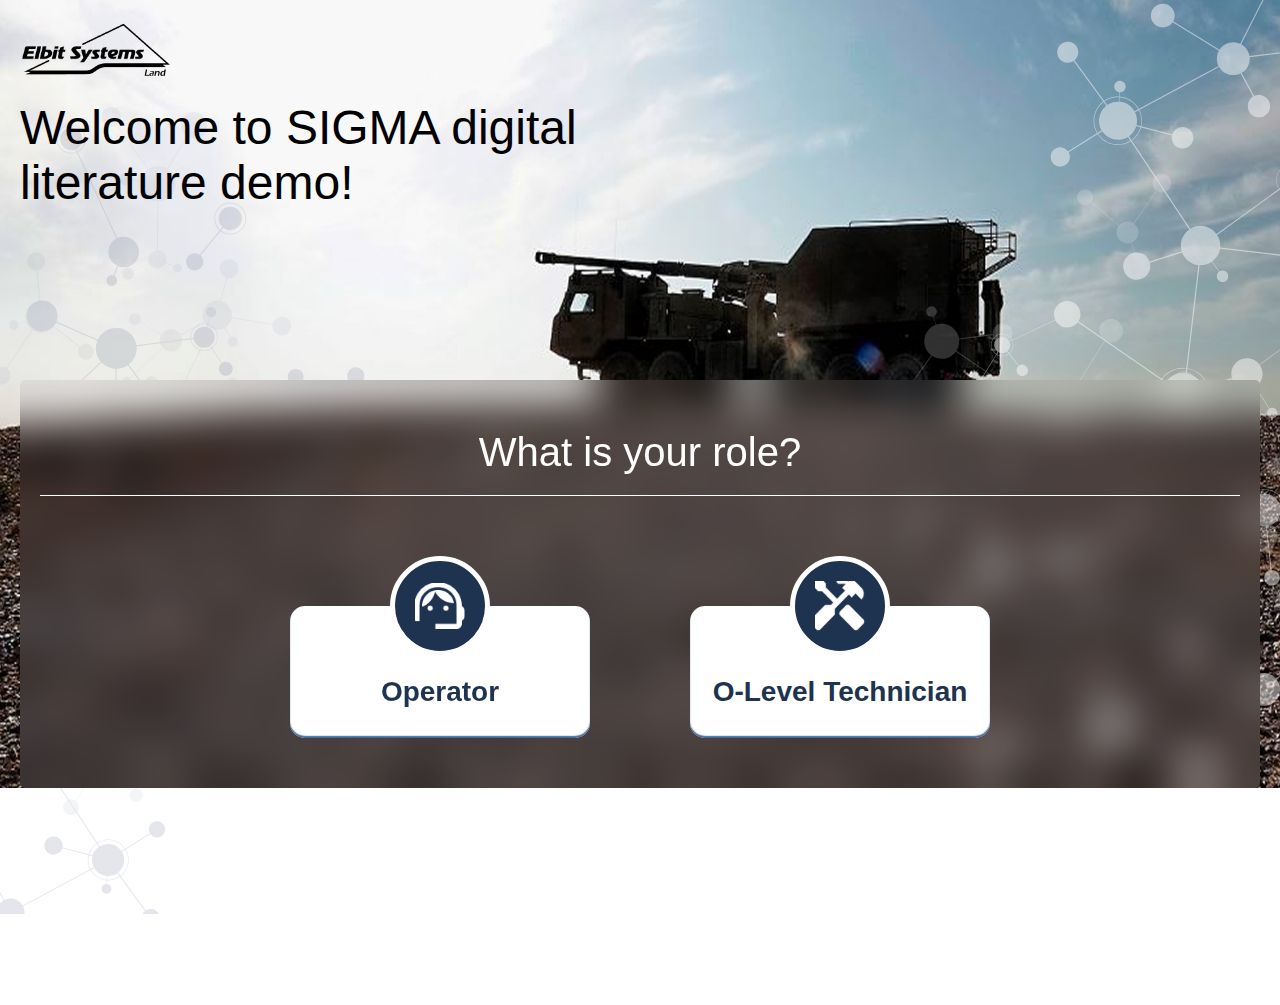
<file: schema-sigma-mock/index.html>
<!DOCTYPE html>
<html lang="en">

<head>
    <link rel="stylesheet" href="./css/style.css">
    <meta charset="UTF-8">
    <meta name="viewport" content="width=device-width, initial-scale=1.0">
    <title>Sigma</title>
    <script src="https://code.jquery.com/jquery-3.7.1.min.js"></script>

<body class="main-cover-page">
    <main>
        <section class="cover-page">
            <img src="./assets/logo.png" alt="Sigma Logo">
            <svg class="right-dots" width="701" height="1005" viewBox="0 0 701 1005" fill="none"
                xmlns="http://www.w3.org/2000/svg">
                <g opacity="0.47" clip-path="url(#clip0_2009_7637)">
                    <g opacity="0.4">
                        <path
                            d="M747.93 639.071C746.208 636.13 747.215 632.344 750.169 630.623C750.863 630.22 751.626 629.971 752.375 629.865L749.689 601.626C746.566 601.799 743.452 600.254 741.783 597.384C741.285 596.572 740.98 595.727 740.804 594.882L710.146 600.319C710.532 603.151 709.218 606.052 706.601 607.561C705.323 608.316 703.931 608.607 702.55 608.534L701.938 608.481C699.825 608.171 697.831 606.945 696.652 604.927C695.134 602.306 695.444 599.121 697.18 596.841L697.569 596.382C698.063 595.85 698.634 595.374 699.282 595.005C702.76 592.965 707.23 594.154 709.226 597.621C709.615 598.296 709.88 598.992 710.045 599.698L740.709 594.247C740.332 591.664 741.173 589.031 743.002 587.134L743.452 586.708C743.877 586.305 744.344 585.964 744.869 585.637C747.276 584.252 750.088 584.176 752.47 585.158L758.193 572.695C757.256 572.186 756.44 571.458 755.881 570.473C754.251 567.695 755.21 564.11 757.991 562.496C760.756 560.859 764.334 561.818 765.97 564.603C767.574 567.387 766.635 570.949 763.84 572.591C762.229 573.518 760.39 573.593 758.768 572.958L753.04 585.404C754.461 586.146 755.716 587.271 756.568 588.759C757.983 591.166 758.084 593.981 757.058 596.382L756.809 596.936C756.088 598.352 754.978 599.6 753.49 600.456C752.462 601.049 751.371 601.421 750.301 601.561L752.998 629.789C755.213 629.689 757.418 630.797 758.64 632.853C760.342 635.814 759.339 639.589 756.384 641.304C753.449 643.033 749.652 642.04 747.933 639.063L747.93 639.071Z"
                            fill="white" />
                        <path
                            d="M508.043 189.678C512.261 190.789 514.777 195.12 513.656 199.354C513.396 200.35 512.927 201.274 512.345 202.04L540.312 225.159C542.959 222.168 547.183 220.763 551.318 221.835C552.478 222.131 553.512 222.607 554.457 223.228L577.283 190.531C574.358 188.312 572.93 184.498 573.919 180.76C574.403 178.922 575.398 177.405 576.704 176.21L577.308 175.701C579.505 174.058 582.415 173.364 585.289 174.117C589.049 175.116 591.652 178.278 592.141 181.927L592.216 182.702C592.255 183.623 592.158 184.566 591.909 185.511C590.6 190.495 585.493 193.458 580.539 192.132C579.586 191.883 578.708 191.486 577.926 190.99L555.103 223.693C557.767 225.693 559.394 228.858 559.467 232.222L559.453 233.028C559.416 233.758 559.299 234.513 559.123 235.263C558.197 238.708 555.743 241.316 552.685 242.586L558.757 259.056C560.073 258.667 561.477 258.592 562.869 258.961C566.847 260.022 569.24 264.127 568.175 268.086C567.126 272.088 563.059 274.469 559.039 273.417C555.08 272.351 552.699 268.271 553.75 264.253C554.37 261.972 555.986 260.237 558.01 259.331L551.933 242.858C549.979 243.498 547.82 243.619 545.701 243.042C542.257 242.147 539.618 239.684 538.371 236.576L538.084 235.845C537.466 233.917 537.334 231.782 537.924 229.65C538.318 228.184 538.939 226.877 539.797 225.763L511.836 202.65C509.921 204.757 506.927 205.765 503.956 204.998C499.74 203.859 497.232 199.536 498.365 195.294C499.449 191.08 503.796 188.542 508.037 189.672L508.043 189.678Z"
                            fill="white" />
                        <path
                            d="M265.964 608.285C266.252 609.427 266.212 610.574 265.958 611.635L283.707 616.94C284.903 613.291 287.889 610.342 291.903 609.388C293.447 609.032 294.998 608.988 296.463 609.253L297.187 609.407C300.178 610.127 302.786 612.054 304.358 614.786L311.919 610.672C311.819 610.499 311.743 610.278 311.704 610.073C311.195 607.98 312.484 605.918 314.558 605.395C316.633 604.913 318.732 606.209 319.233 608.285C319.716 610.373 318.436 612.457 316.348 612.936C314.726 613.322 313.127 612.637 312.241 611.305L304.668 615.424C305.042 616.182 305.353 616.974 305.537 617.813C306.197 620.555 305.8 623.284 304.601 625.606L304.257 626.239C303.2 627.987 301.691 629.454 299.84 630.453L309.116 649.228C309.596 649.007 310.097 648.848 310.611 648.702C315.263 647.617 319.892 650.485 320.997 655.135C321.746 658.323 320.619 661.532 318.338 663.572L318.044 663.796C317.077 664.599 315.917 665.184 314.603 665.506C312.274 666.046 309.974 665.615 308.095 664.448L307.793 664.252C306.068 663.082 304.749 661.294 304.243 659.084C303.318 655.233 305.163 651.366 308.461 649.559L299.191 630.769C298.534 631.071 297.855 631.312 297.128 631.48C294.098 632.19 291.09 631.625 288.613 630.134L288.034 629.739C285.815 628.197 284.135 625.875 283.458 623.037C283.047 621.177 283.089 619.349 283.525 617.617L265.754 612.315C264.968 614.562 263.118 616.35 260.633 616.923C256.764 617.866 252.895 615.474 251.983 611.59C251.069 607.726 253.468 603.836 257.32 602.921C261.197 602.014 265.063 604.407 265.975 608.28L265.964 608.285Z"
                            fill="white" />
                        <path
                            d="M280.794 564.309C281.554 563.092 282.734 562.277 284.028 561.922L278.493 534.038C276.452 534.374 274.328 534.074 272.385 533.047L270.076 537.34C270.076 537.34 270.104 537.329 270.115 537.34C271.493 538.196 271.921 540.009 271.074 541.411C270.21 542.796 268.384 543.222 267.009 542.346C265.622 541.506 265.186 539.682 266.058 538.311C266.833 537.004 268.474 536.565 269.821 537.205L272.114 532.902C272.005 532.851 271.859 532.782 271.753 532.72C269.039 531.03 267.434 528.229 267.163 525.277L267.129 524.681C267.07 522.834 267.551 520.954 268.574 519.277C268.751 518.975 268.963 518.676 269.198 518.404L254.647 506.269C252.872 508.18 249.937 508.639 247.667 507.223C245.067 505.611 244.242 502.189 245.878 499.581C247.474 496.967 250.893 496.161 253.498 497.773C256.115 499.393 256.92 502.813 255.307 505.41C255.203 505.563 255.117 505.684 255.033 505.813L269.564 517.94C271.06 516.275 273.044 515.203 275.136 514.823L275.745 514.722C277.861 514.462 280.045 514.904 281.996 516.107C284.506 517.66 286.08 520.181 286.488 522.923L306.65 520.385C306.577 519.392 306.798 518.393 307.354 517.484C308.783 515.15 311.833 514.431 314.153 515.875C316.473 517.31 317.183 520.363 315.763 522.666C314.335 524.994 311.279 525.705 308.959 524.278C307.731 523.525 306.949 522.311 306.708 520.996L286.583 523.525C286.765 525.559 286.315 527.669 285.177 529.55C283.754 531.853 281.509 533.347 279.063 533.92L284.624 561.813C285.823 561.631 287.1 561.877 288.199 562.551C290.735 564.135 291.526 567.457 289.955 569.975C288.4 572.527 285.074 573.308 282.544 571.746C280.019 570.174 279.217 566.861 280.785 564.314L280.794 564.309Z"
                            fill="white" />
                        <path
                            d="M666.949 703.71C664.254 704.339 661.551 703.835 659.329 702.559L628.992 747.963C632.218 750.272 634.697 753.573 635.969 757.58L644.89 754.908C644.89 754.908 644.845 754.88 644.867 754.847C644.141 751.833 646.041 748.772 649.089 748.041C652.158 747.305 655.186 749.228 655.89 752.275C656.625 755.317 654.75 758.375 651.7 759.077C648.871 759.763 646.022 758.14 645.088 755.454L636.134 758.165C636.21 758.395 636.33 758.666 636.375 758.921C637.783 764.895 636.148 770.872 632.497 775.24L631.734 776.138C629.31 778.696 626.118 780.601 622.447 781.488C621.776 781.642 621.1 781.768 620.432 781.832L623.722 818.091C628.712 817.921 633.316 821.267 634.488 826.287C635.841 832.012 632.304 837.785 626.548 839.125C620.843 840.488 615.109 836.932 613.761 831.201C612.408 825.448 615.928 819.714 621.656 818.385C621.972 818.318 622.265 818.254 622.556 818.209L619.271 781.967C614.972 782.191 610.857 780.965 607.477 778.628L606.507 777.94C603.312 775.419 600.922 771.846 599.921 767.556C598.596 762.021 599.901 756.483 603.052 752.205L572.239 728.247C570.987 729.657 569.304 730.749 567.319 731.199C562.212 732.427 557.096 729.274 555.913 724.162C554.697 719.038 557.884 713.937 562.944 712.742C568.043 711.531 573.137 714.704 574.356 719.794C574.993 722.499 574.406 725.208 572.952 727.315L603.737 751.259C606.255 748.24 609.728 745.971 613.815 744.977C618.886 743.791 623.965 744.793 628.041 747.353L658.347 701.913C656.486 700.511 655.082 698.46 654.481 696.017C653.192 690.441 656.623 684.855 662.191 683.549C667.76 682.214 673.345 685.675 674.654 691.235C675.968 696.806 672.549 702.378 666.949 703.723L666.949 703.71Z"
                            fill="white" />
                        <path
                            d="M385.528 822.885C383.924 817.034 387.332 810.987 393.185 809.355C394.905 808.86 396.66 808.832 398.304 809.173L405.301 781.768C399.685 780.176 395.005 775.785 393.314 769.741C392.668 767.394 392.548 765.018 392.85 762.754L344.501 754.676C343.668 758.563 340.752 761.884 336.651 763.014C330.778 764.621 324.661 761.198 323.026 755.277C321.391 749.387 324.849 743.284 330.742 741.633C336.621 740.008 342.718 743.472 344.373 749.356C344.761 750.784 344.848 752.213 344.688 753.585L393.04 761.663C393.979 757.051 396.761 752.938 400.817 750.411L394.113 739.129C393.823 739.269 393.51 739.409 393.185 739.493C390.04 740.366 386.82 738.519 385.906 735.385C385.056 732.237 386.884 728.974 390.024 728.096C393.171 727.231 396.425 729.067 397.3 732.226C397.98 734.677 397.007 737.148 395.05 738.569L401.756 749.896C402.891 749.272 404.077 748.76 405.363 748.425C409.486 747.263 413.665 747.722 417.291 749.404L447.402 687.41C447.114 687.237 446.826 687.091 446.563 686.881C444.112 685.051 442.683 682.359 442.381 679.541L399.179 683.823C399.246 685.384 398.816 686.971 397.79 688.317C395.517 691.361 391.184 692.013 388.134 689.713C385.783 687.942 384.874 684.978 385.612 682.309L385.707 682.001C385.942 681.315 386.292 680.65 386.742 680.028C389.034 676.967 393.35 676.34 396.409 678.632C397.938 679.779 398.844 681.422 399.104 683.182L442.331 678.903C442.216 676.595 442.876 674.214 444.324 672.199L396.079 636.169C393.694 639.102 389.409 639.656 386.348 637.37C383.217 635.017 382.582 630.562 384.927 627.431C386.482 625.377 388.917 624.383 391.307 624.621L391.603 624.66C392.744 624.82 393.867 625.262 394.868 625.998C397.899 628.281 398.575 632.548 396.476 635.663L444.715 671.692C446.527 669.476 449.082 668.175 451.715 667.887L452.062 667.848C453.563 667.705 455.112 667.949 456.568 668.511L504.652 569.542C501.831 568.134 499.351 566.097 497.459 563.514L442.49 601.147C442.8 601.679 443.063 602.283 443.245 602.938C444.374 606.987 441.979 611.207 437.914 612.337C433.869 613.451 429.667 611.098 428.538 607.023C427.428 602.952 429.773 598.755 433.838 597.616C436.888 596.768 440.005 597.918 441.864 600.224L496.824 562.627C495.751 560.971 494.934 559.169 494.37 557.196C493.537 554.095 493.478 551.034 494.057 548.121L398.516 527.149C397.454 531.184 394.323 534.589 389.998 535.77C385.903 536.926 381.682 535.818 378.674 533.201L347.249 567.546C348.155 568.442 348.826 569.544 349.195 570.845C349.723 572.701 349.446 574.598 348.641 576.215L363.508 584.624C364.193 583.552 365.238 582.713 366.561 582.343C369.37 581.554 372.278 583.214 373.083 586.023C373.849 588.86 372.219 591.779 369.376 592.565C366.572 593.343 363.648 591.695 362.862 588.891C362.49 587.551 362.697 586.227 363.237 585.097L348.353 576.677C347.42 578.21 345.919 579.411 344.068 579.931C343.081 580.211 342.108 580.261 341.163 580.141L340.627 580.057C337.976 579.525 335.729 577.57 334.952 574.802C333.867 570.862 336.17 566.777 340.107 565.702C342.555 564.992 345.077 565.644 346.872 567.169L378.274 532.824C376.745 531.346 375.571 529.471 374.953 527.264C373.147 520.752 376.952 514.003 383.457 512.192C389.973 510.371 396.711 514.216 398.502 520.693C399.008 522.509 399.104 524.337 398.779 526.072L494.297 547.05C495.966 540.46 501.029 534.911 508.051 532.963C508.065 532.938 508.093 532.955 508.104 532.963L481.32 436.412C481.32 436.412 481.278 436.412 481.264 436.431C474.485 438.303 467.566 436.076 463.102 431.235L439.189 451.181C440.153 452.412 440.872 453.828 441.302 455.42C443.167 462.066 439.256 468.966 432.616 470.824C425.955 472.682 419.072 468.784 417.244 462.096C415.399 455.453 419.27 448.553 425.918 446.72C430.623 445.388 435.415 446.969 438.495 450.358L462.366 430.393C460.843 428.532 459.658 426.313 458.953 423.792C457.522 418.626 458.497 413.377 461.201 409.171L376.857 351.632C374.612 354.704 371.363 357.069 367.408 358.166C362.298 359.624 357.087 358.597 352.991 355.832L331.765 385.451C333.132 386.59 334.197 388.115 334.7 389.942C336.02 394.668 333.266 399.573 328.55 400.869C323.834 402.176 318.97 399.414 317.647 394.699C316.333 389.976 319.101 385.11 323.814 383.792C326.308 383.106 328.857 383.545 330.865 384.813L352.091 355.216C349.175 352.967 346.942 349.808 345.871 346.002C344.565 341.318 345.309 336.538 347.546 332.635L348.11 331.709C350.157 328.625 353.125 326.194 356.827 324.862L353.998 316.632C353.978 316.615 353.967 316.652 353.939 316.641C351.143 317.432 348.222 315.753 347.442 312.953C346.662 310.135 348.311 307.197 351.127 306.441C353.939 305.649 356.863 307.289 357.629 310.118C358.367 312.737 356.978 315.432 354.492 316.425L357.321 324.685C357.567 324.604 357.802 324.503 358.051 324.431C363.572 322.897 369.194 324.212 373.413 327.453L374.274 328.158C376.742 330.34 378.637 333.245 379.571 336.622C379.761 337.246 379.898 337.879 379.993 338.503L413.679 334.104C413.333 329.453 416.268 325.055 420.928 323.762C426.209 322.304 431.711 325.393 433.173 330.707C434.649 335.996 431.554 341.466 426.259 342.938C420.965 344.421 415.477 341.318 414.009 336.026C413.939 335.747 413.881 335.472 413.822 335.193L380.122 339.577C380.53 343.59 379.512 347.477 377.461 350.706L461.802 408.281C464.111 405.083 467.463 402.615 471.558 401.485C476.601 400.077 481.742 400.947 485.871 403.491L525.227 340.411C523.027 338.895 521.319 336.622 520.581 333.841C518.819 327.559 522.498 321.022 528.783 319.282C533.616 317.942 538.601 319.814 541.399 323.602L541.729 324.042C542.43 325.063 542.978 326.238 543.35 327.512C545.081 333.807 541.418 340.319 535.143 342.082C531.981 342.963 528.802 342.471 526.166 340.99L486.794 404.084C490.042 406.334 492.586 409.717 493.788 413.791L592.937 386.011C591.489 379.703 595.213 373.307 601.503 371.566C607.949 369.775 614.639 373.542 616.453 380.014C617.6 384.27 616.389 388.582 613.56 391.571L632.234 409.977C632.83 409.426 633.551 408.998 634.37 408.777C637.182 407.971 640.12 409.641 640.909 412.462C641.675 415.285 640.017 418.193 637.221 418.999C634.387 419.76 631.468 418.112 630.702 415.288C630.182 413.481 630.683 411.645 631.862 410.369L613.202 391.99C611.807 393.342 610.024 394.408 608 394.984C601.732 396.717 595.246 393.18 593.253 387.066L494.057 414.849C495.164 419.634 494.272 424.447 491.89 428.367L501.518 434.442C502.192 433.482 503.17 432.721 504.389 432.346C507.218 431.61 510.136 433.241 510.919 436.059C511.708 438.891 510.022 441.795 507.221 442.568C504.392 443.368 501.495 441.717 500.693 438.897C500.316 437.506 500.52 436.059 501.191 434.889L491.591 428.837C489.486 432.1 486.274 434.702 482.368 436.065L509.183 532.723C516.287 531.181 523.418 533.733 527.997 538.885L549.143 520.99C548.005 519.552 547.127 517.848 546.599 515.95C544.463 508.297 548.969 500.376 556.626 498.229C560.543 497.138 564.526 497.799 567.806 499.727L588.084 466.934C587.167 466.277 586.441 465.345 586.108 464.161C585.37 461.453 586.927 458.66 589.63 457.907C592.328 457.169 595.118 458.73 595.864 461.428C596.608 464.133 595.028 466.94 592.334 467.673C591.008 468.054 589.664 467.861 588.537 467.242L568.258 500.026C571.118 501.881 573.352 504.719 574.322 508.247C575.499 512.475 574.657 516.756 572.396 520.128L591.746 533.677C592.35 532.916 593.217 532.292 594.251 531.993C596.846 531.265 599.543 532.801 600.248 535.39C600.961 537.986 599.457 540.664 596.871 541.389C594.271 542.111 591.587 540.6 590.874 537.986C590.491 536.64 590.737 535.244 591.447 534.133L572.083 520.584C570.235 523.108 567.565 525.081 564.317 525.993C558.921 527.476 553.409 525.694 549.841 521.821L528.727 539.73C530.298 541.705 531.517 544.053 532.241 546.641C534.2 553.782 532.006 561.038 527.128 565.87L586.253 630.52C587.422 629.546 588.775 628.807 590.293 628.385C596.13 626.795 602.14 630.184 603.75 636.01C605.386 641.827 601.947 647.849 596.155 649.458C590.346 651.07 584.305 647.687 582.7 641.836C581.621 637.943 582.795 633.948 585.454 631.236L526.331 566.606C524.151 568.545 521.542 570.045 518.559 570.859C514.109 572.096 509.589 571.696 505.636 570L457.586 668.939C457.961 669.115 458.344 669.3 458.696 669.529L459.233 669.91C459.233 669.91 459.238 669.921 459.266 669.921C462.548 672.386 463.971 676.402 463.336 680.191L481.077 684.158C481.323 683.277 481.712 682.426 482.296 681.657C484.708 678.405 489.276 677.759 492.508 680.179C495.745 682.603 496.396 687.183 493.97 690.412C491.557 693.65 486.978 694.31 483.766 691.873C481.479 690.194 480.487 687.404 480.946 684.766L463.219 680.823C462.886 682.203 462.283 683.554 461.377 684.766C459.493 687.276 456.728 688.7 453.818 688.946L453.189 688.999C451.537 689.044 449.884 688.694 448.352 687.964L418.25 749.896C421.007 751.388 423.321 753.629 424.926 756.394L452.982 741.133C452.621 740.397 452.322 739.644 452.118 738.855C450.167 731.848 454.268 724.609 461.265 722.636C466.079 721.316 471.024 722.838 474.267 726.218L513.133 690.357C512.692 689.825 512.328 689.198 512.149 688.479C511.4 685.767 512.98 682.958 515.702 682.217C518.406 681.43 521.207 683.048 521.962 685.753C522.722 688.482 521.117 691.274 518.414 692.041C516.603 692.542 514.771 691.988 513.511 690.773L474.616 726.632C475.88 728.076 476.884 729.828 477.429 731.801C478.404 735.304 477.882 738.863 476.216 741.807L501.431 756.76C502.337 755.395 503.656 754.343 505.334 753.859C508.993 752.865 512.756 755.02 513.779 758.652C514.805 762.29 512.658 766.062 509.01 767.075C505.364 768.096 501.596 765.947 500.579 762.329C500.059 760.532 500.349 758.725 501.16 757.225L475.922 742.249C474.245 744.963 471.592 747.079 468.282 748.005C462.45 749.617 456.468 747.065 453.524 742.109L425.46 757.387C425.952 758.364 426.374 759.374 426.653 760.502C427.934 765.06 427.243 769.697 425.113 773.536L424.548 774.47C422.348 777.94 418.893 780.629 414.608 781.818C411.832 782.579 409.014 782.616 406.358 782.039L399.358 809.467C402.791 810.553 405.653 813.276 406.682 817.025C408.304 822.871 404.907 828.926 399.042 830.538C393.202 832.175 387.161 828.741 385.526 822.907L385.528 822.885Z"
                            fill="white" />
                        <path
                            d="M645.625 603.036C643.833 604.091 641.529 603.486 640.481 601.698C639.433 599.907 640.006 597.602 641.82 596.538C641.94 596.48 642.072 596.463 642.203 596.385L639.419 589.327C635.983 590.573 632.05 589.252 630.115 585.984C628.958 584.045 628.776 581.809 629.405 579.828L614.782 574.906C614.385 575.963 613.638 576.898 612.584 577.519C610.147 578.955 607.004 578.137 605.573 575.711C604.131 573.263 604.955 570.14 607.401 568.699C609.82 567.269 612.967 568.075 614.401 570.512C615.151 571.797 615.271 573.252 614.877 574.561L629.509 579.447C630.087 577.804 631.233 576.363 632.869 575.412C635.86 573.649 639.581 574.156 642.021 576.403L672.356 546.641C671.609 545.835 670.933 544.956 670.351 543.974C668.224 540.317 667.793 536.111 668.836 532.331L669.057 531.637C669.971 528.878 671.66 526.396 674.039 524.524L669.227 518.057C669.158 518.116 669.085 518.164 669.009 518.203C666.356 519.759 662.926 518.874 661.361 516.211C659.798 513.538 660.684 510.122 663.332 508.544C666.007 506.974 669.448 507.858 670.997 510.53C672.384 512.903 671.827 515.88 669.806 517.624L674.637 524.079C674.989 523.808 675.339 523.589 675.694 523.363C678.816 521.547 682.313 520.965 685.598 521.466L693.806 475.027C691.567 474.506 689.545 473.13 688.273 471C685.883 466.912 687.247 461.677 691.326 459.295C695.382 456.903 700.638 458.257 703.023 462.323C705.418 466.411 704.054 471.638 699.973 474.045C698.273 475.052 696.347 475.382 694.533 475.147L686.336 521.608C690.373 522.439 694.069 524.891 696.299 528.735C696.998 529.93 697.507 531.206 697.851 532.493L730.173 524.768C729.242 520.156 731.23 515.245 735.51 512.73C740.899 509.554 747.849 511.353 751.019 516.776C754.184 522.16 752.369 529.093 746.982 532.267C741.598 535.437 734.668 533.624 731.481 528.24C730.972 527.353 730.609 526.424 730.341 525.498L698.027 533.215C698.561 535.762 698.393 538.364 697.652 540.812L697.404 541.498C696.252 544.674 694.077 547.489 690.94 549.33C689.596 550.141 688.156 550.687 686.716 551.029L685.967 551.168C681.251 552.008 676.359 550.528 672.867 547.164L642.533 576.943C642.866 577.309 643.168 577.709 643.433 578.171C645.586 581.851 644.353 586.588 640.666 588.743C640.372 588.905 640.067 589.062 639.76 589.182L642.533 596.236C644.171 595.665 646.047 596.331 646.978 597.901C648.004 599.692 647.422 601.995 645.625 603.033L645.625 603.036Z"
                            fill="white" />
                        <path
                            d="M452.141 819.692C452.845 816.933 455.657 815.288 458.408 815.996C461.142 816.704 462.797 819.516 462.079 822.269C462.028 822.459 461.925 822.591 461.863 822.79L471.379 826.917C473.473 822.398 478.558 819.863 483.59 821.156C486.57 821.911 488.907 823.892 490.216 826.427L509.083 817.042C508.443 815.646 508.272 814.003 508.677 812.386C509.656 808.653 513.472 806.401 517.193 807.36C520.941 808.343 523.169 812.145 522.213 815.895C521.257 819.622 517.427 821.88 513.684 820.909C511.736 820.4 510.207 819.104 509.301 817.473L490.476 826.883C491.502 829.03 491.781 831.537 491.11 834.024C489.919 838.633 485.849 841.742 481.318 841.921L480.753 900.006C482.248 900.07 483.75 900.269 485.24 900.652C490.85 902.118 495.298 905.776 497.951 910.438L498.409 911.325C500.185 914.862 500.959 918.891 500.473 923.01L511.35 924.602C511.361 924.473 511.389 924.361 511.42 924.266C512.485 920.172 516.65 917.71 520.737 918.776C524.827 919.848 527.268 924.006 526.222 928.097C525.143 932.194 520.967 934.65 516.896 933.576C513.271 932.636 510.922 929.216 511.207 925.595L500.319 924.023C500.238 924.61 500.123 925.17 499.975 925.732C498.714 930.506 495.907 934.446 492.237 937.124L529.135 989.937C531.785 988.247 535.09 987.615 538.358 988.468C544.611 990.099 548.346 996.488 546.722 1002.72C545.1 1008.98 538.729 1012.73 532.476 1011.1C526.225 1009.48 522.504 1003.1 524.1 996.837C524.785 994.213 526.334 992.044 528.319 990.516L491.393 937.689C486.699 940.798 480.772 941.993 474.888 940.457C473.051 939.978 471.346 939.237 469.766 938.316L445.996 977.046C451.375 980.591 454.17 987.248 452.459 993.835C450.321 1002.1 441.884 1007.08 433.584 1004.92C425.323 1002.77 420.383 994.311 422.522 986.059C424.66 977.765 433.109 972.823 441.375 974.947C442.725 975.314 443.978 975.854 445.132 976.514L468.9 937.804C465.928 935.856 463.583 933.17 461.945 930.098L461.494 929.191C459.557 925.002 458.953 920.181 460.197 915.393C460.726 913.295 461.578 911.378 462.643 909.646L463.228 908.801C466.968 903.442 473.132 900.115 479.749 899.983L480.294 841.89C479.623 841.873 478.95 841.756 478.254 841.582C472.623 840.116 469.241 834.355 470.72 828.702C470.857 828.26 470.996 827.815 471.164 827.39L461.699 823.246C460.664 825.381 458.204 826.567 455.797 825.957C453.063 825.218 451.408 822.42 452.138 819.686L452.141 819.692Z"
                            fill="white" />
                    </g>
                    <path
                        d="M739.728 -171.253C738.822 -163.594 731.892 -158.13 724.235 -159.036C721.49 -159.347 719.016 -160.472 717.031 -162.114L643.917 -80.4013C645.756 -78.5237 646.765 -75.8654 646.438 -73.0337C646.237 -71.3156 645.535 -69.7514 644.529 -68.4754L685.031 -31.542C687.955 -34.4801 692.126 -36.0975 696.556 -35.5714C702.338 -34.8999 706.878 -30.7669 708.37 -25.4755L771.208 -40.2192C771.077 -41.0363 771.038 -41.8813 771.141 -42.732C771.737 -47.682 776.196 -51.2077 781.133 -50.6229C786.067 -50.0381 789.595 -45.5582 789.024 -40.6473C788.434 -35.7029 783.964 -32.1828 779.025 -32.748C775.379 -33.1902 772.503 -35.7505 771.482 -39.0552L708.642 -24.3255C708.907 -22.9488 708.969 -21.5329 708.798 -20.0918C707.887 -12.4331 700.962 -6.95706 693.311 -7.85808C691.852 -8.03157 690.462 -8.43451 689.176 -9.01092L662.23 44.3227C666.614 46.7459 669.703 51.0691 670.516 56.0639L752.708 45.733C752.663 45.1286 752.682 44.513 752.755 43.9114C753.401 38.4101 758.377 34.4758 763.876 35.1222C769.375 35.7686 773.311 40.7522 772.67 46.2478C772.363 48.7858 771.141 51.0076 769.352 52.5746L788.557 78.4215C789.692 77.6632 791.068 77.2798 792.516 77.4505C795.748 77.8255 798.079 80.7636 797.696 84.0123C797.313 87.2554 794.386 89.5667 791.138 89.175C787.895 88.8 785.572 85.8591 785.958 82.6244C786.142 81.0434 786.95 79.7031 788.068 78.7601L768.899 52.9607C766.875 54.5473 764.27 55.3588 761.541 55.0426C757.066 54.5109 753.644 51.1279 752.859 46.9334L670.684 57.2448C670.779 58.3612 670.771 59.4805 670.631 60.6278C670.002 65.9472 666.915 70.3459 662.633 72.8643L675.159 96.0278C676.991 95.1463 679.076 94.7658 681.251 95.012C687.387 95.7423 691.779 101.297 691.069 107.444C690.339 113.586 684.79 117.971 678.634 117.249C672.518 116.525 668.115 110.967 668.833 104.822C669.244 101.269 671.288 98.3139 674.108 96.5958L661.587 73.4379C658.834 74.809 655.666 75.4247 652.387 75.0413C647.076 74.4005 642.65 71.2917 640.129 66.9965L556.028 112.252C557.638 115.45 558.348 119.132 557.909 122.963C557.828 123.654 557.716 124.334 557.543 125.003L593.27 134.447C594.824 129.626 599.605 126.419 604.807 127.035C610.731 127.731 614.991 133.115 614.301 139.047C613.602 144.988 608.24 149.213 602.291 148.522C596.359 147.82 592.115 142.441 592.811 136.515C592.837 136.204 592.895 135.908 592.971 135.603L557.233 126.159C556.011 130.328 553.403 133.831 550.003 136.249L611.242 228.816C614.885 226.547 619.285 225.453 623.884 225.99C629.511 226.673 634.308 229.661 637.428 233.923L702.967 186.701C701.376 184.272 700.599 181.297 700.954 178.191C701.787 171.129 708.164 166.1 715.225 166.928C720.634 167.569 724.844 171.495 726.15 176.459L790.078 161.478C789.978 160.957 789.944 160.445 789.997 159.905C790.363 156.953 793.025 154.846 795.968 155.182C798.932 155.529 801.04 158.209 800.696 161.167C800.335 164.113 797.674 166.237 794.73 165.876C792.505 165.616 790.769 164.052 790.193 162.062L726.284 177.044C726.558 178.373 726.639 179.764 726.485 181.194C725.65 188.245 719.276 193.296 712.217 192.459C708.706 192.028 705.701 190.232 703.657 187.666L638.113 234.883C640.473 238.495 641.627 242.916 641.163 247.53L752.378 260.416C753.499 253.474 759.889 248.591 766.934 249.422C774.16 250.262 779.341 256.835 778.505 264.068C777.934 268.811 774.918 272.642 770.853 274.522L782.091 300.679C782.919 300.377 783.819 300.232 784.744 300.352C787.903 300.719 790.171 303.581 789.793 306.743C789.419 309.897 786.561 312.149 783.417 311.783C780.244 311.405 777.99 308.551 778.354 305.386C778.589 303.38 779.849 301.74 781.532 300.903L770.317 274.763C768.343 275.563 766.126 275.879 763.862 275.627C756.834 274.796 751.763 268.573 752.252 261.6L641.001 248.711C640.165 253.98 637.291 258.452 633.271 261.41L640.467 271.469C641.552 270.781 642.852 270.425 644.233 270.582C647.383 270.957 649.645 273.814 649.27 276.982C648.895 280.141 646.055 282.393 642.891 282.018C639.726 281.646 637.465 278.784 637.836 275.636C638.018 274.057 638.826 272.703 639.98 271.791L632.799 261.765C629.313 264.169 625.033 265.456 620.529 265.24L607.849 373.435C615.629 374.832 621.776 380.297 624.25 387.398L652.882 378.094C652.331 376.166 652.147 374.104 652.393 371.989C653.402 363.418 661.182 357.279 669.747 358.289C674.159 358.815 677.919 361.115 680.398 364.403L714.294 339.798C713.609 338.755 713.282 337.495 713.408 336.172C713.777 333.147 716.508 330.984 719.536 331.342C722.561 331.703 724.721 334.428 724.369 337.456C724.003 340.47 721.277 342.636 718.247 342.291C716.763 342.104 715.496 341.36 714.632 340.28L680.739 364.895C682.856 367.923 683.935 371.695 683.476 375.66C682.906 380.383 680.303 384.343 676.65 386.805L690.566 408.396C691.511 407.87 692.612 407.59 693.772 407.736C696.682 408.077 698.751 410.707 698.413 413.606C698.077 416.508 695.447 418.581 692.542 418.251C689.632 417.901 687.577 415.271 687.916 412.364C688.086 410.833 688.908 409.56 690.06 408.732L676.152 387.135C673.256 388.912 669.761 389.794 666.102 389.357C660.055 388.666 655.23 384.567 653.256 379.216L624.644 388.534C625.405 391.184 625.684 394.03 625.329 396.94C624.404 404.896 619.207 411.309 612.313 414.172L611.192 414.577C608.212 415.618 604.986 416.041 601.631 415.663C596.655 415.084 592.255 412.8 588.97 409.479L427.151 554.403C429.309 557.019 430.724 560.221 431.202 563.674L465.713 559.865C465.659 558.987 465.679 558.097 465.771 557.201C466.694 549.364 473.789 543.759 481.647 544.679C487.031 545.32 491.376 548.893 493.26 553.625L547.113 533.579C546.878 532.857 546.797 532.076 546.886 531.284C547.255 528.248 549.987 526.074 553.028 526.424C556.073 526.796 558.245 529.544 557.898 532.586C557.535 535.624 554.778 537.787 551.748 537.426C549.718 537.208 548.097 535.882 547.331 534.13L493.453 554.179C494.149 556.158 494.431 558.318 494.168 560.548C493.699 564.463 491.697 567.823 488.843 570.098L508.084 595.509C509.521 594.507 511.313 594.006 513.203 594.216C517.279 594.703 520.209 598.405 519.722 602.496C519.244 606.564 515.549 609.502 511.464 609.013C507.383 608.531 504.464 604.821 504.939 600.752C505.177 598.757 506.178 597.045 507.604 595.872L488.348 570.442C485.561 572.474 482.022 573.515 478.306 573.067C471.776 572.3 466.806 567.241 465.847 561.035L431.344 564.849C431.451 566.044 431.417 567.261 431.283 568.478C430.679 573.588 428.079 577.975 424.358 580.95L515.75 705.984C519.566 703.357 524.136 701.801 529.006 701.731L529.082 688.798C528.948 688.792 528.813 688.789 528.685 688.772C523.759 688.188 520.228 683.725 520.799 678.803C521.383 673.872 525.842 670.344 530.77 670.928C535.688 671.51 539.224 675.962 538.64 680.893C538.122 685.289 534.522 688.557 530.278 688.8L530.203 701.739C530.885 701.753 531.564 701.787 532.263 701.868C537.988 702.545 543.015 705.192 546.766 709.048L602.224 657.575C599.853 654.774 598.579 651.03 599.026 647.091C599.921 639.563 606.733 634.171 614.27 635.058C621.793 635.937 627.191 642.781 626.302 650.308C625.43 657.83 618.611 663.219 611.075 662.332C607.91 661.952 605.14 660.53 603.043 658.437L547.557 709.93C551.932 714.891 554.267 721.612 553.436 728.689C553.19 730.927 552.581 733.043 551.767 735.035L600.631 756.472C603.89 749.653 611.206 745.335 619.126 746.27C629.097 747.442 636.243 756.472 635.063 766.445C633.883 776.418 624.871 783.539 614.896 782.383C604.936 781.191 597.801 772.156 598.97 762.189C599.152 760.56 599.579 759.021 600.161 757.566L551.303 736.135C547.004 745.274 537.228 751.1 526.622 749.854C524.128 749.555 521.746 748.889 519.557 747.907L518.501 747.361C511.635 743.872 506.785 737.251 505.596 729.562L437.917 738.222C437.986 739.017 437.975 739.828 437.872 740.662C437.081 747.453 430.919 752.32 424.112 751.514C423.564 751.452 423.028 751.332 422.516 751.197L419.22 762.9C421.876 763.787 423.645 766.431 423.302 769.324C422.907 772.643 419.911 774.993 416.589 774.604C413.296 774.221 410.92 771.221 411.311 767.908C411.7 764.601 414.694 762.228 418.012 762.614C418.228 762.653 418.423 762.715 418.65 762.754L421.926 751.044C416.321 749.317 412.55 743.796 413.252 737.747C413.668 734.151 415.605 731.118 418.328 729.156L404.328 708.696C402.782 709.669 400.923 710.154 398.986 709.916C394.477 709.401 391.248 705.313 391.79 700.805C392.316 696.291 396.392 693.084 400.901 693.594C405.407 694.151 408.619 698.225 408.116 702.733C407.825 705.075 406.576 707.064 404.82 708.357L418.801 728.812C421.152 727.29 424.012 726.537 427.003 726.895C432.577 727.547 436.832 731.809 437.766 737.055L505.437 728.384C505.258 726.641 505.225 724.844 505.454 723.042C506.256 716.29 509.756 710.526 514.766 706.687L423.391 581.68C419.743 584.263 415.178 585.536 410.395 584.979C407.275 584.604 404.415 583.482 401.969 581.814L383.669 606.497C386.688 608.993 388.424 612.933 387.941 617.102C387.18 623.642 381.246 628.331 374.704 627.554C368.165 626.795 363.474 620.852 364.249 614.313C365.017 607.762 370.944 603.083 377.48 603.847C379.426 604.099 381.184 604.779 382.716 605.789L401.024 581.106C396.02 577.2 393.104 570.854 393.89 564.088C394.206 561.443 395.036 559.017 396.286 556.846L350.939 528.864C348.515 532.418 344.224 534.533 339.634 533.993C333.028 533.215 328.295 527.235 329.086 520.623C329.852 514.031 335.832 509.307 342.444 510.088C349.041 510.874 353.768 516.851 352.983 523.449C352.793 525.044 352.309 526.522 351.565 527.848L396.92 555.855C399.772 551.597 404.267 548.639 409.377 547.752L407.28 533.646C406.906 533.669 406.562 533.671 406.187 533.618C402.654 533.207 400.141 530.028 400.549 526.48C400.974 522.968 404.144 520.458 407.683 520.867C411.202 521.292 413.718 524.471 413.296 527.997C412.986 530.733 410.993 532.837 408.457 533.464L410.551 547.581C411.938 547.447 413.341 547.424 414.775 547.592C419.402 548.138 423.425 550.332 426.368 553.494L588.162 408.592C585.898 406.04 584.26 402.959 583.416 399.584L512.613 414.79C512.691 415.484 512.717 416.195 512.641 416.919C512.11 421.475 507.975 424.718 503.433 424.183C498.873 423.657 495.622 419.527 496.139 414.969C496.69 410.427 500.813 407.17 505.364 407.702C508.786 408.102 511.456 410.528 512.359 413.634L583.139 398.434C582.739 396.35 582.644 394.164 582.915 391.957C583.312 388.512 584.52 385.409 586.301 382.711L498.767 322.298C496.022 325.925 491.487 328.043 486.643 327.472C482.016 326.929 478.242 324.084 476.296 320.225L430.567 341.83C431.115 343.083 431.339 344.468 431.174 345.935C430.922 348.022 429.888 349.819 428.398 351.089L439.929 365.684C441.048 364.892 442.434 364.478 443.919 364.646C447.069 365.027 449.328 367.881 448.962 371.054C448.587 374.21 445.733 376.469 442.571 376.096C439.412 375.713 437.162 372.859 437.528 369.697C437.704 368.22 438.434 366.963 439.468 366.048L427.934 351.464C426.351 352.614 424.355 353.204 422.262 352.961C421.163 352.841 420.171 352.491 419.265 351.976L388.164 402.802C389.674 403.843 390.588 405.657 390.353 407.635C390.029 410.472 387.46 412.501 384.62 412.157C381.785 411.821 379.753 409.247 380.094 406.42C380.429 403.569 382.99 401.546 385.83 401.89C386.484 401.952 387.105 402.176 387.658 402.469L418.756 351.668C416.315 350.042 414.851 347.155 415.222 344.043C415.726 339.628 419.723 336.491 424.126 337.011C426.877 337.322 429.136 339.009 430.332 341.276L476.056 319.676C475.12 317.558 474.689 315.18 474.991 312.712C475.838 305.425 482.441 300.201 489.74 301.06C497.028 301.916 502.259 308.534 501.384 315.837C501.166 317.852 500.458 319.699 499.452 321.327L586.986 381.738C591.377 375.811 598.752 372.302 606.619 373.239C606.619 373.239 606.658 373.239 606.677 373.239L619.347 265.162C619.322 265.142 619.302 265.142 619.285 265.142C611.701 264.244 605.637 259.143 603.135 252.439L570.897 262.66C571.314 264.272 571.468 266.004 571.272 267.781C570.4 275.233 563.64 280.56 556.193 279.682C548.731 278.806 543.406 272.057 544.287 264.594C545.159 257.145 551.902 251.829 559.357 252.702C564.619 253.326 568.812 256.862 570.528 261.521L602.741 251.319C601.981 248.776 601.682 246.07 602.006 243.26C602.685 237.471 605.827 232.585 610.261 229.468L549.014 136.89C545.489 139.078 541.242 140.139 536.797 139.624C531.086 138.952 526.247 135.759 523.259 131.324L489.729 152.372C490.66 154.048 491.09 156.043 490.842 158.092C490.241 163.372 485.441 167.147 480.174 166.514C474.89 165.91 471.122 161.119 471.729 155.839C472.349 150.567 477.118 146.793 482.41 147.411C485.206 147.736 487.579 149.233 489.106 151.371L522.627 130.311C520.6 126.881 519.638 122.779 520.128 118.506C520.74 113.265 523.443 108.771 527.301 105.76L494.512 61.0587C492.513 62.3459 490.095 62.9867 487.551 62.6816C481.779 62.0017 477.661 56.7607 478.334 51.002C479.005 45.2349 484.233 41.1048 490.006 41.7959C495.77 42.4591 499.902 47.6945 499.211 53.4728C498.89 56.2766 497.47 58.6886 495.477 60.3452L528.257 105.058C531.573 102.797 535.584 101.56 539.822 101.747L540.359 92.3062C540.359 92.3062 540.339 92.3118 540.328 92.3006C537.155 91.9424 534.913 89.0687 535.271 85.9207C535.646 82.7559 538.505 80.4922 541.67 80.8755C544.829 81.2505 547.091 84.0879 546.705 87.261C546.369 90.1991 543.856 92.3425 540.952 92.3174L540.415 101.781C540.683 101.806 540.96 101.8 541.231 101.837C547.415 102.576 552.556 106.199 555.474 111.214L639.575 65.9499C638.228 63.2105 637.604 60.0542 637.973 56.7803C638.239 54.5585 638.932 52.4794 639.969 50.6438L593.566 22.2757C591.143 25.8098 586.902 27.9001 582.376 27.3712C575.857 26.6101 571.202 20.6947 571.962 14.2029C572.723 7.6859 578.621 3.0269 585.132 3.79921C591.649 4.55751 596.317 10.4589 595.543 16.9815C595.369 18.5233 594.88 19.9644 594.17 21.2516L640.615 49.6337C643.919 44.6333 649.843 41.6336 656.22 42.3807C657.989 42.5822 659.644 43.0775 661.168 43.777L688.122 -9.54539C683.336 -12.2121 680.393 -17.5734 681.083 -23.3377C681.388 -26.1611 682.548 -28.6431 684.237 -30.6662L643.735 -67.5884C641.865 -65.7835 639.209 -64.8154 636.419 -65.126C631.474 -65.7164 627.937 -70.2075 628.508 -75.1603C629.103 -80.0963 633.579 -83.6304 638.535 -83.0456C640.227 -82.8637 641.764 -82.1754 643.025 -81.182L716.131 -162.906C713.148 -165.83 711.49 -170.047 712.005 -174.519C712.902 -182.158 719.84 -187.648 727.492 -186.741C735.138 -185.835 740.628 -178.915 739.728 -171.25L739.728 -171.253Z"
                        fill="white" />
                    <path
                        d="M528.665 807.995C529.202 809.702 530.393 811.023 531.85 811.795L527.27 823.044C523.536 821.553 519.292 821.284 515.146 822.594C508.222 824.771 503.559 830.728 502.664 837.505L502.541 838.655C502.39 840.843 502.631 843.099 503.327 845.312C506.326 854.882 516.482 860.193 526.012 857.185C526.804 856.944 527.547 856.648 528.271 856.303L576.628 961.849C571.021 964.725 568.138 971.301 570.09 977.507C572.27 984.447 579.65 988.306 586.572 986.131C593.513 983.957 597.349 976.562 595.182 969.633C593.005 962.685 585.622 958.818 578.689 960.995C578.345 961.11 578.021 961.225 577.674 961.384L529.308 855.794C536.728 851.728 540.507 842.861 537.868 834.466C536.292 829.46 532.73 825.621 528.319 823.531L532.92 812.235C534.106 812.593 535.419 812.629 536.717 812.223C540.102 811.157 541.961 807.551 540.896 804.151C539.842 800.779 536.247 798.896 532.862 799.967C529.496 801.017 527.606 804.632 528.66 808.001L528.665 807.995Z"
                        fill="white" />
                    <path
                        d="M671.123 502.485C670.868 502.955 670.628 503.431 670.432 503.94C668.473 508.776 668.998 513.986 671.408 518.166L658.635 526.564C657.246 524.863 654.906 524.113 652.706 524.812C649.796 525.75 648.219 528.858 649.153 531.752C650.098 534.634 653.198 536.234 656.094 535.294C658.999 534.357 660.567 531.259 659.633 528.355C659.538 528.08 659.412 527.803 659.278 527.554L672.017 519.196C673.773 521.796 676.289 523.925 679.414 525.195C681.838 526.18 684.354 526.525 686.809 526.326L691.603 570.112C689.081 570.577 686.828 572.27 685.791 574.824C684.181 578.789 686.098 583.325 690.068 584.931C694.049 586.554 698.572 584.646 700.174 580.673C701.795 576.693 699.869 572.172 695.908 570.546C694.843 570.137 693.741 569.961 692.676 570.014L687.862 526.228C693.403 525.428 698.402 521.799 700.655 516.233C701.454 514.266 701.835 512.215 701.854 510.206L724.056 509.646C724.375 513.854 726.994 517.727 731.165 519.412C737.025 521.787 743.698 518.986 746.077 513.13C748.461 507.259 745.632 500.591 739.776 498.215C733.916 495.828 727.235 498.635 724.856 504.5C724.319 505.838 724.051 507.217 724.02 508.574L701.815 509.145C701.44 503.059 697.7 497.426 691.673 494.975C684.17 491.933 675.752 494.894 671.657 501.568L671.126 502.494L671.123 502.485Z"
                        fill="white" />
                    <path
                        d="M320.932 683.624C317.933 682.399 314.659 682.874 312.163 684.584L291.509 658.482C292.619 657.489 293.569 656.255 294.14 654.8C295.18 652.251 295.093 649.548 294.159 647.178L293.555 645.98C292.46 644.052 290.774 642.415 288.549 641.503C284.833 639.986 280.769 640.873 277.948 643.383L277.034 644.354C276.324 645.16 275.709 646.072 275.292 647.127C273.713 650.986 274.697 655.225 277.417 658.04L252.651 685.418C251.91 684.833 251.119 684.301 250.18 683.926C244.964 681.8 239.045 684.315 236.924 689.52C234.81 694.753 237.315 700.699 242.529 702.82C247.72 704.932 253.66 702.42 255.777 697.195C257.345 693.337 256.369 689.095 253.652 686.271L278.418 658.905C279.161 659.495 279.958 660.033 280.889 660.402C284.196 661.748 287.769 661.208 290.497 659.325L311.153 685.404C310.147 686.324 309.331 687.446 308.774 688.756C306.843 693.56 309.132 698.997 313.929 700.953C318.69 702.881 324.136 700.57 326.068 695.799C328.01 691.006 325.704 685.555 320.932 683.619L320.932 683.624Z"
                        fill="white" />
                    <path
                        d="M720.196 646.637C718.574 650.625 719.304 654.926 721.7 658.155L696.903 678.54C695.293 676.712 693.233 675.21 690.815 674.222C686.814 672.585 682.568 672.669 678.839 674.085L677.754 674.547C674.12 676.231 671.098 679.231 669.468 683.229C666.65 690.211 668.97 697.979 674.628 702.372L675.579 703.074C676.479 703.67 677.469 704.182 678.483 704.616C684.094 706.885 690.191 705.847 694.639 702.403L695.542 701.658C697.348 700.035 698.835 698.001 699.816 695.592C702.089 690.009 701.052 683.934 697.655 679.466L722.438 659.075C723.592 660.337 725.018 661.389 726.712 662.095C731.274 663.961 736.312 662.755 739.574 659.442L793.324 707.68C792.611 708.567 791.968 709.521 791.518 710.646C789.05 716.713 791.968 723.638 798.048 726.095C804.095 728.588 811 725.656 813.46 719.578C815.923 713.514 813.007 706.591 806.949 704.118C802.384 702.26 797.333 703.471 794.07 706.765L740.335 658.527C741.053 657.657 741.685 656.688 742.135 655.569C744.592 649.503 741.682 642.594 735.627 640.118C729.569 637.641 722.664 640.56 720.198 646.64L720.196 646.637Z"
                        fill="white" />
                    <path
                        d="M403.875 889.865C405.374 888.519 406.598 886.829 407.42 884.826C409.659 879.313 408.044 873.185 403.848 869.421L430.763 836.54C431.42 837.024 432.13 837.449 432.907 837.777C438.138 839.886 444.103 837.377 446.233 832.15C448.352 826.92 445.834 820.954 440.609 818.833C438.034 817.786 435.289 817.873 432.899 818.847L431.839 819.384C429.86 820.475 428.208 822.188 427.294 824.466C425.639 828.501 426.804 832.983 429.86 835.801L402.903 868.655C401.991 867.958 400.971 867.373 399.844 866.917C392.808 864.055 384.788 867.432 381.947 874.475C379.071 881.521 382.462 889.529 389.498 892.395C394.153 894.3 399.229 893.43 402.978 890.618L403.875 889.86L403.875 889.865Z"
                        fill="white" />
                    <path
                        d="M599.926 974.141C599.624 983.624 591.668 991.081 582.2 990.779C572.734 990.477 565.276 982.524 565.583 973.041C565.885 963.567 573.838 956.104 583.304 956.414C592.778 956.711 600.228 964.666 599.926 974.141ZM599.16 974.127C599.451 965.066 592.322 957.475 583.273 957.181C574.232 956.89 566.637 964.009 566.343 973.067C566.053 982.121 573.176 989.727 582.219 990.018C591.271 990.312 598.875 983.179 599.16 974.127Z"
                        fill="white" />
                    <path
                        d="M413.523 880.245C413.182 890.654 404.457 898.842 394.058 898.5C383.667 898.17 375.481 889.44 375.82 879.03C376.152 868.624 384.877 860.436 395.271 860.775C405.668 861.105 413.853 869.841 413.523 880.245ZM412.665 880.217C412.981 870.28 405.164 861.953 395.243 861.628C385.316 861.307 376.991 869.125 376.672 879.061C376.351 888.992 384.167 897.325 394.089 897.644C404.015 897.966 412.341 890.139 412.665 880.214L412.665 880.217Z"
                        fill="white" />
                    <path
                        d="M285.16 637.252C292.661 637.493 298.568 643.808 298.327 651.307C298.087 658.809 291.786 664.725 284.291 664.484C276.791 664.241 270.884 657.939 271.116 650.429C271.364 642.927 277.666 637.017 285.16 637.252ZM285.138 637.932C278.001 637.708 272.03 643.333 271.801 650.454C271.574 657.587 277.179 663.578 284.316 663.804C291.425 664.034 297.419 658.418 297.645 651.282C297.874 644.161 292.25 638.164 285.141 637.932L285.138 637.932Z"
                        fill="white" />
                    <path
                        d="M392.073 616.252C391.788 625.005 384.441 631.911 375.697 631.628C366.949 631.348 360.05 623.989 360.335 615.23C360.615 606.475 367.964 599.575 376.717 599.854C385.461 600.137 392.352 607.494 392.073 616.252ZM391.388 616.232C391.651 607.849 385.067 600.806 376.692 600.546C368.316 600.271 361.283 606.87 361.02 615.258C360.752 623.636 367.341 630.685 375.722 630.945C384.092 631.217 391.117 624.61 391.391 616.232L391.388 616.232Z"
                        fill="white" />
                    <path
                        d="M434.291 345.364C434.095 351.503 428.94 356.341 422.818 356.145C416.679 355.949 411.849 350.79 412.041 344.653C412.243 338.514 417.389 333.676 423.534 333.872C429.662 334.073 434.484 339.227 434.294 345.364L434.291 345.364ZM433.866 345.35C434.056 339.443 429.404 334.485 423.514 334.3C417.607 334.107 412.659 338.757 412.469 344.664C412.287 350.566 416.922 355.524 422.829 355.714C428.72 355.907 433.673 351.251 433.866 345.35Z"
                        fill="white" />
                    <path
                        d="M441.632 739.725C441.347 748.584 433.902 755.566 425.04 755.286C416.176 755.006 409.209 747.552 409.491 738.69C409.779 729.831 417.21 722.832 426.072 723.126C434.928 723.412 441.911 730.86 441.629 739.728L441.632 739.725ZM441.061 739.7C441.335 731.143 434.601 723.96 426.055 723.691C417.515 723.412 410.325 730.15 410.053 738.709C409.777 747.269 416.517 754.452 425.06 754.721C433.614 755 440.787 748.26 441.061 739.7Z"
                        fill="white" />
                    <path
                        d="M629.646 649.31C629.347 658.689 621.477 666.082 612.095 665.78C602.722 665.486 595.35 657.603 595.644 648.218C595.946 638.833 603.815 631.454 613.183 631.751C622.559 632.053 629.942 639.924 629.646 649.31ZM628.972 649.282C629.254 640.277 622.168 632.725 613.166 632.434C604.178 632.148 596.625 639.239 596.337 648.241C596.046 657.242 603.127 664.812 612.12 665.097C621.125 665.385 628.681 658.286 628.972 649.282Z"
                        fill="white" />
                    <path
                        d="M664.863 509.324C665.232 497.841 674.869 488.8 686.347 489.169C697.826 489.538 706.869 499.172 706.503 510.67C706.134 522.154 696.492 531.201 685.014 530.828C673.527 530.465 664.492 520.814 664.863 509.324ZM665.548 509.352C665.193 520.464 673.929 529.793 685.033 530.154C696.129 530.51 705.457 521.759 705.818 510.645C706.173 499.528 697.423 490.21 686.328 489.849C675.224 489.494 665.903 498.243 665.548 509.352Z"
                        fill="white" />
                    <path
                        d="M630.769 395.275C630.3 409.91 618.016 421.444 603.404 420.974C588.772 420.504 577.263 408.212 577.732 393.571C578.202 378.948 590.477 367.417 605.104 367.887C619.721 368.354 631.239 380.649 630.769 395.275ZM630.087 395.256C630.537 380.996 619.327 369.028 605.081 368.572C590.83 368.113 578.865 379.337 578.409 393.588C577.953 407.856 589.175 419.824 603.421 420.286C617.669 420.747 629.626 409.51 630.087 395.256Z"
                        fill="white" />
                    <path
                        d="M563.073 121.553C562.651 134.923 551.432 145.444 538.075 145.019C524.718 144.59 514.198 133.364 514.623 120C515.054 106.622 526.27 96.0921 539.627 96.5175C552.984 96.9484 563.503 108.18 563.073 121.553ZM562.402 121.531C562.813 108.53 552.592 97.6255 539.61 97.203C526.625 96.7889 515.725 107.013 515.303 120.017C514.892 133.012 525.118 143.913 538.095 144.333C551.08 144.744 561.98 134.52 562.402 121.531Z"
                        fill="white" />
                    <path
                        d="M730.206 180.164C729.916 189.247 722.287 196.41 713.215 196.119C704.138 195.823 696.998 188.192 697.289 179.104C697.585 170.029 705.2 162.877 714.269 163.171C723.346 163.464 730.494 171.084 730.206 180.164ZM729.782 180.15C730.064 171.305 723.1 163.876 714.261 163.599C705.424 163.313 697.999 170.272 697.714 179.118C697.429 187.977 704.392 195.406 713.229 195.688C722.074 195.974 729.496 189.004 729.782 180.15Z"
                        fill="white" />
                    <path
                        d="M522.789 601.964C522.599 607.779 517.724 612.357 511.909 612.169C506.1 611.979 501.523 607.104 501.708 601.29C501.901 595.478 506.779 590.883 512.588 591.076C518.4 591.258 522.974 596.15 522.789 601.964ZM522.35 601.953C522.526 596.373 518.151 591.686 512.566 591.502C506.994 591.328 502.32 595.724 502.141 601.307C501.965 606.883 506.346 611.568 511.926 611.741C517.497 611.926 522.171 607.533 522.35 601.956L522.35 601.953Z"
                        fill="white" />
                </g>
                <defs>
                    <clipPath id="clip0_2009_7637">
                        <rect width="1162" height="936" fill="white" transform="translate(936) rotate(90)" />
                    </clipPath>
                </defs>
            </svg>
            <svg class="left-dots" width="571" height="914" viewBox="0 0 571 914" fill="none"
                xmlns="http://www.w3.org/2000/svg">
                <g opacity="0.11" clip-path="url(#clip0_2009_7602)">
                    <g opacity="0.4">
                        <path
                            d="M134.348 801.674C130.778 800.735 128.65 797.074 129.598 793.495C129.818 792.652 130.216 791.872 130.708 791.224L107.044 771.68C104.803 774.209 101.229 775.396 97.7308 774.49C96.7491 774.24 95.8739 773.837 95.0744 773.312L75.7605 800.953C78.2348 802.829 79.4435 806.053 78.6061 809.213C78.1969 810.767 77.3548 812.049 76.2501 813.06L75.7392 813.49C73.88 814.879 71.4175 815.465 68.9858 814.829C65.8043 813.984 63.6021 811.311 63.1881 808.227L63.1242 807.572C63.0911 806.793 63.1739 805.996 63.3845 805.197C64.4915 800.984 68.8132 798.479 73.0047 799.6C73.8114 799.81 74.5541 800.146 75.2164 800.565L94.528 772.92C92.2737 771.228 90.897 768.553 90.8355 765.71L90.8473 765.028C90.8781 764.411 90.9774 763.772 91.1264 763.138C91.9094 760.226 93.9863 758.022 96.5741 756.948L91.4363 743.025C90.3222 743.353 89.1347 743.417 87.9568 743.105C84.5907 742.208 82.5659 738.738 83.4671 735.391C84.3542 732.009 87.7959 729.996 91.1974 730.885C94.5469 731.786 96.5623 735.235 95.6729 738.632C95.1477 740.56 93.7805 742.026 92.0679 742.793L97.2104 756.718C98.8638 756.177 100.69 756.075 102.483 756.562C105.397 757.319 107.63 759.401 108.685 762.029L108.929 762.646C109.452 764.276 109.563 766.081 109.064 767.883C108.73 769.123 108.205 770.228 107.479 771.169L131.138 790.708C132.758 788.927 135.292 788.075 137.806 788.723C141.373 789.686 143.495 793.341 142.537 796.927C141.619 800.489 137.941 802.635 134.353 801.679L134.348 801.674Z"
                            fill="#15285B" />
                        <path
                            d="M339.184 447.8C338.941 446.835 338.974 445.865 339.189 444.969L324.171 440.484C323.158 443.568 320.632 446.062 317.235 446.868C315.929 447.169 314.617 447.206 313.377 446.982L312.764 446.852C310.233 446.244 308.026 444.614 306.697 442.305L300.299 445.782C300.384 445.929 300.448 446.116 300.481 446.289C300.911 448.058 299.821 449.801 298.066 450.244C296.31 450.651 294.534 449.555 294.111 447.8C293.701 446.036 294.785 444.273 296.552 443.869C297.924 443.542 299.277 444.122 300.027 445.248L306.435 441.766C306.118 441.125 305.855 440.455 305.699 439.746C305.141 437.428 305.477 435.121 306.491 433.158L306.782 432.623C307.676 431.145 308.954 429.905 310.52 429.061L302.671 413.188C302.264 413.375 301.841 413.51 301.406 413.633C297.469 414.551 293.552 412.126 292.618 408.195C291.984 405.501 292.937 402.787 294.867 401.063L295.116 400.874C295.934 400.195 296.916 399.7 298.028 399.428C299.998 398.972 301.945 399.336 303.534 400.323L303.79 400.488C305.249 401.477 306.366 402.988 306.794 404.857C307.577 408.112 306.016 411.381 303.225 412.909L311.068 428.794C311.624 428.538 312.199 428.335 312.814 428.193C315.378 427.592 317.923 428.07 320.019 429.331L320.509 429.664C322.387 430.967 323.809 432.931 324.381 435.329C324.729 436.902 324.693 438.447 324.324 439.911L339.362 444.394C340.026 442.494 341.592 440.983 343.695 440.498C346.969 439.701 350.243 441.723 351.014 445.007C351.787 448.273 349.758 451.561 346.498 452.335C343.217 453.101 339.946 451.079 339.175 447.805L339.184 447.8Z"
                            fill="#15285B" />
                        <path
                            d="M326.636 484.976C325.992 486.005 324.994 486.693 323.899 486.994L328.583 510.566C330.309 510.282 332.107 510.535 333.751 511.403L335.705 507.775C335.705 507.775 335.681 507.784 335.672 507.775C334.506 507.051 334.144 505.518 334.861 504.333C335.591 503.162 337.136 502.802 338.3 503.543C339.473 504.252 339.842 505.795 339.104 506.954C338.449 508.059 337.06 508.43 335.92 507.888L333.981 511.526C334.073 511.569 334.196 511.628 334.286 511.68C336.583 513.109 337.94 515.477 338.17 517.972L338.198 518.476C338.248 520.037 337.841 521.627 336.975 523.044C336.826 523.299 336.646 523.552 336.448 523.782L348.76 534.041C350.262 532.425 352.746 532.037 354.666 533.234C356.866 534.597 357.564 537.49 356.18 539.694C354.83 541.904 351.937 542.585 349.732 541.223C347.518 539.853 346.837 536.962 348.202 534.767C348.289 534.637 348.362 534.535 348.433 534.427L336.138 524.175C334.872 525.582 333.193 526.488 331.424 526.81L330.908 526.895C329.117 527.115 327.27 526.741 325.619 525.724C323.495 524.411 322.163 522.28 321.817 519.962L304.758 522.107C304.819 522.947 304.632 523.791 304.162 524.56C302.953 526.533 300.372 527.141 298.409 525.92C296.446 524.707 295.845 522.126 297.046 520.179C298.255 518.211 300.841 517.61 302.804 518.817C303.842 519.453 304.505 520.48 304.708 521.591L321.737 519.453C321.583 517.733 321.964 515.95 322.927 514.36C324.131 512.413 326.03 511.15 328.1 510.665L323.395 487.086C322.38 487.24 321.299 487.032 320.37 486.462C318.224 485.123 317.555 482.315 318.884 480.186C320.199 478.029 323.014 477.369 325.155 478.689C327.291 480.018 327.97 482.819 326.643 484.971L326.636 484.976Z"
                            fill="#15285B" />
                        <path
                            d="M-0.111371 367.132C2.16892 366.6 4.4563 367.026 6.33683 368.104L32.0067 329.722C29.277 327.771 27.1788 324.979 26.1025 321.592L18.5544 323.851C18.5544 323.851 18.5922 323.875 18.5733 323.903C19.1883 326.451 17.5798 329.038 15.0015 329.656C12.4042 330.278 9.84244 328.653 9.24635 326.077C8.62423 323.506 10.2114 320.92 12.7922 320.326C15.186 319.747 17.5964 321.119 18.3864 323.39L25.963 321.098C25.8991 320.904 25.7974 320.674 25.7596 320.459C24.5674 315.409 25.9512 310.356 29.0404 306.663L29.6862 305.904C31.737 303.742 34.4384 302.131 37.5442 301.381C38.1119 301.251 38.6844 301.145 39.2497 301.09L36.4656 270.438C32.2433 270.583 28.3474 267.753 27.3562 263.51C26.2114 258.67 29.2036 253.79 34.0741 252.657C38.902 251.505 43.7535 254.511 44.8937 259.356C46.0385 264.219 43.0604 269.066 38.2136 270.19C37.9463 270.247 37.698 270.301 37.452 270.339L40.2314 300.977C43.8694 300.787 47.3514 301.824 50.2112 303.799L51.032 304.381C53.7357 306.512 55.7582 309.533 56.605 313.159C57.7262 317.838 56.6216 322.519 53.9557 326.136L80.0277 346.389C81.0874 345.197 82.5114 344.275 84.1909 343.894C88.5126 342.855 92.8414 345.521 93.8419 349.843C94.8709 354.174 92.1743 358.486 87.8928 359.496C83.5783 360.521 79.2684 357.838 78.2371 353.535C77.6977 351.248 78.1945 348.958 79.4245 347.177L53.3762 326.936C51.2449 329.488 48.307 331.406 44.8487 332.246C40.5578 333.249 36.2598 332.402 32.811 330.238L7.16711 368.651C8.7425 369.836 9.92996 371.57 10.4385 373.635C11.529 378.349 8.62659 383.071 3.91462 384.176C-0.797361 385.304 -5.52353 382.378 -6.63056 377.678C-7.74232 372.968 -4.84937 368.258 -0.111371 367.12L-0.111371 367.132Z"
                            fill="#15285B" />
                        <path
                            d="M238.014 266.386C239.372 271.332 236.488 276.444 231.535 277.823C230.08 278.242 228.595 278.266 227.204 277.977L221.283 301.145C226.035 302.491 229.995 306.202 231.426 311.311C231.972 313.296 232.074 315.304 231.819 317.218L272.729 324.047C273.434 320.762 275.901 317.954 279.371 316.998C284.341 315.64 289.517 318.533 290.901 323.539C292.284 328.518 289.358 333.677 284.372 335.073C279.397 336.447 274.238 333.519 272.838 328.544C272.509 327.338 272.436 326.129 272.571 324.97L231.658 318.141C230.863 322.039 228.509 325.516 225.077 327.652L230.75 337.19C230.996 337.072 231.26 336.953 231.535 336.882C234.196 336.144 236.921 337.706 237.694 340.355C238.414 343.016 236.867 345.774 234.21 346.517C231.547 347.248 228.793 345.696 228.053 343.026C227.478 340.953 228.301 338.865 229.957 337.663L224.282 328.088C223.322 328.615 222.319 329.048 221.231 329.332C217.742 330.313 214.206 329.926 211.138 328.504L185.659 380.911C185.903 381.058 186.147 381.181 186.369 381.358C188.443 382.905 189.652 385.181 189.908 387.563L226.463 383.944C226.407 382.624 226.771 381.283 227.639 380.145C229.562 377.571 233.229 377.02 235.809 378.964C237.799 380.462 238.567 382.967 237.943 385.223L237.862 385.484C237.664 386.063 237.368 386.626 236.987 387.151C235.048 389.739 231.395 390.269 228.807 388.332C227.514 387.362 226.747 385.973 226.527 384.485L189.95 388.102C190.047 390.054 189.489 392.067 188.264 393.77L229.087 424.228C231.104 421.749 234.731 421.281 237.321 423.213C239.97 425.203 240.507 428.968 238.522 431.615C237.207 433.352 235.147 434.191 233.124 433.99L232.874 433.957C231.909 433.822 230.958 433.449 230.111 432.826C227.547 430.896 226.974 427.289 228.751 424.656L187.933 394.198C186.4 396.072 184.238 397.172 182.009 397.415L181.716 397.448C180.446 397.569 179.135 397.363 177.903 396.888L137.217 480.553C139.604 481.742 141.702 483.464 143.304 485.648L189.815 453.834C189.553 453.385 189.33 452.874 189.177 452.321C188.221 448.898 190.248 445.33 193.688 444.375C197.11 443.433 200.666 445.423 201.621 448.867C202.56 452.309 200.576 455.857 197.136 456.82C194.556 457.536 191.918 456.564 190.345 454.615L143.841 486.398C144.749 487.798 145.44 489.321 145.917 490.989C146.622 493.61 146.672 496.198 146.182 498.66L227.024 516.39C227.923 512.979 230.572 510.1 234.231 509.102C237.697 508.125 241.269 509.061 243.814 511.273L270.404 482.239C269.638 481.482 269.07 480.55 268.758 479.45C268.311 477.882 268.545 476.278 269.226 474.911L256.646 467.803C256.067 468.709 255.182 469.418 254.063 469.73C251.686 470.397 249.226 468.995 248.545 466.62C247.897 464.221 249.276 461.754 251.681 461.089C254.054 460.432 256.528 461.825 257.193 464.195C257.507 465.328 257.332 466.447 256.876 467.403L269.47 474.521C270.26 473.224 271.53 472.209 273.096 471.77C273.931 471.533 274.754 471.49 275.554 471.592L276.008 471.663C278.25 472.113 280.152 473.766 280.81 476.105C281.727 479.436 279.778 482.89 276.448 483.798C274.376 484.399 272.242 483.848 270.723 482.559L244.152 511.593C245.446 512.841 246.44 514.426 246.962 516.293C248.49 521.797 245.271 527.503 239.767 529.033C234.253 530.573 228.552 527.323 227.036 521.847C226.608 520.312 226.527 518.767 226.802 517.3L145.979 499.566C144.567 505.137 140.283 509.828 134.341 511.474C134.329 511.496 134.305 511.481 134.296 511.474L156.959 593.095C156.959 593.095 156.995 593.095 157.007 593.079C162.743 591.496 168.597 593.379 172.375 597.471L192.609 580.61C191.793 579.569 191.185 578.373 190.821 577.027C189.243 571.409 192.552 565.575 198.17 564.005C203.807 562.434 209.631 565.729 211.178 571.383C212.739 576.998 209.463 582.831 203.838 584.381C199.857 585.507 195.802 584.17 193.196 581.306L172.997 598.183C174.286 599.756 175.289 601.632 175.885 603.764C177.096 608.13 176.271 612.568 173.983 616.123L245.351 664.765C247.251 662.167 250 660.169 253.347 659.241C257.671 658.009 262.08 658.877 265.545 661.214L283.506 636.176C282.349 635.213 281.448 633.924 281.022 632.379C279.906 628.384 282.236 624.237 286.226 623.142C290.217 622.037 294.333 624.372 295.452 628.358C296.563 632.351 294.222 636.464 290.234 637.578C288.124 638.158 285.966 637.786 284.268 636.715L266.307 661.735C268.774 663.636 270.664 666.307 271.57 669.524C272.675 673.484 272.046 677.524 270.153 680.824L269.675 681.607C267.944 684.214 265.432 686.269 262.3 687.395L264.694 694.352C264.71 694.366 264.72 694.336 264.743 694.345C267.109 693.676 269.581 695.095 270.241 697.463C270.901 699.845 269.505 702.329 267.123 702.967C264.743 703.637 262.269 702.251 261.621 699.859C260.997 697.645 262.172 695.367 264.275 694.527L261.881 687.544C261.673 687.613 261.474 687.698 261.264 687.76C256.592 689.056 251.835 687.944 248.266 685.205L247.537 684.609C245.448 682.764 243.845 680.308 243.055 677.453C242.894 676.926 242.778 676.391 242.697 675.864L214.194 679.582C214.487 683.514 212.003 687.232 208.06 688.325C203.592 689.557 198.937 686.946 197.699 682.454C196.451 677.983 199.069 673.359 203.549 672.114C208.029 670.861 212.673 673.484 213.915 677.957C213.974 678.194 214.023 678.425 214.073 678.662L242.589 674.955C242.243 671.563 243.104 668.278 244.841 665.548L173.475 616.876C171.521 619.579 168.685 621.666 165.219 622.621C160.952 623.811 156.602 623.075 153.108 620.925L119.808 674.25C121.669 675.532 123.114 677.453 123.739 679.805C125.229 685.115 122.116 690.641 116.799 692.112C112.709 693.245 108.491 691.663 106.123 688.46L105.844 688.088C105.251 687.225 104.787 686.232 104.472 685.155C103.008 679.833 106.107 674.328 111.417 672.838C114.093 672.093 116.782 672.509 119.013 673.761L152.328 620.424C149.579 618.522 147.427 615.662 146.409 612.218L62.514 635.702C63.7393 641.034 60.5885 646.442 55.2663 647.913C49.8115 649.427 44.151 646.243 42.6158 640.772C41.646 637.174 42.6702 633.529 45.0641 631.002L29.2629 615.442C28.759 615.908 28.1487 616.27 27.4556 616.457C25.076 617.138 22.5899 615.726 21.9229 613.341C21.2747 610.955 22.6774 608.497 25.0429 607.816C27.4415 607.172 29.911 608.566 30.5591 610.952C30.9991 612.48 30.5757 614.032 29.5774 615.111L45.3668 630.647C46.5472 629.505 48.0564 628.604 49.7689 628.116C55.0723 626.652 60.5601 629.642 62.2467 634.811L146.182 611.324C145.246 607.279 146 603.21 148.016 599.896L139.869 594.761C139.299 595.572 138.471 596.215 137.44 596.532C135.046 597.154 132.576 595.775 131.914 593.393C131.247 590.999 132.673 588.544 135.043 587.891C137.437 587.215 139.888 588.61 140.567 590.995C140.886 592.17 140.713 593.393 140.146 594.382L148.269 599.499C150.05 596.74 152.768 594.541 156.072 593.389L133.383 511.678C127.372 512.981 121.338 510.824 117.463 506.469L99.5711 521.596C100.534 522.812 101.277 524.253 101.724 525.856C103.531 532.326 99.7178 539.023 93.2388 540.837C89.9248 541.76 86.5541 541.201 83.7794 539.571L66.6204 567.293C67.3963 567.848 68.0113 568.636 68.2928 569.637C68.9173 571.927 67.5997 574.287 65.3123 574.924C63.0296 575.548 60.6689 574.228 60.0374 571.948C59.4081 569.66 60.7446 567.288 63.0249 566.668C64.1461 566.346 65.2839 566.51 66.2372 567.032L83.3962 539.318C80.9763 537.75 79.0863 535.351 78.2655 532.369C77.2697 528.794 77.9817 525.175 79.8953 522.325L63.5217 510.871C63.0107 511.514 62.2774 512.042 61.4022 512.295C59.2071 512.91 56.9244 511.611 56.3283 509.423C55.7251 507.228 56.9978 504.964 59.1858 504.352C61.3857 503.741 63.6565 505.019 64.2597 507.228C64.5838 508.366 64.3756 509.546 63.7748 510.485L80.1602 521.939C81.7238 519.805 83.9828 518.138 86.7315 517.367C91.2968 516.113 95.9615 517.62 98.9798 520.894L116.846 505.754C115.517 504.084 114.485 502.1 113.873 499.912C112.214 493.875 114.071 487.741 118.199 483.656L68.1698 429.004C67.181 429.827 66.0361 430.452 64.7517 430.809C59.8126 432.152 54.7269 429.288 53.3644 424.363C51.9806 419.445 54.8901 414.354 59.7913 412.994C64.7068 411.632 69.8185 414.492 71.1763 419.438C72.0893 422.728 71.0958 426.106 68.8463 428.398L118.873 483.034C120.718 481.395 122.925 480.127 125.449 479.438C129.215 478.393 133.04 478.731 136.385 480.165L177.042 396.526C176.725 396.377 176.401 396.221 176.103 396.027L175.649 395.705C175.649 395.705 175.644 395.695 175.62 395.695C172.843 393.611 171.639 390.217 172.176 387.014L157.165 383.66C156.957 384.405 156.628 385.124 156.134 385.775C154.092 388.523 150.227 389.07 147.493 387.024C144.754 384.975 144.202 381.103 146.256 378.373C148.297 375.636 152.172 375.078 154.89 377.138C156.824 378.558 157.664 380.916 157.276 383.147L172.276 386.48C172.557 385.313 173.068 384.171 173.834 383.147C175.429 381.025 177.768 379.821 180.231 379.613L180.763 379.568C182.161 379.53 183.559 379.825 184.855 380.443L210.326 328.088C207.994 326.827 206.035 324.932 204.678 322.595L180.938 335.496C181.243 336.118 181.496 336.755 181.669 337.422C183.32 343.345 179.85 349.464 173.929 351.132C169.856 352.249 165.671 350.962 162.927 348.104L130.04 378.42C130.414 378.87 130.722 379.4 130.873 380.008C131.507 382.3 130.171 384.675 127.867 385.302C125.579 385.966 123.209 384.599 122.57 382.312C121.927 380.005 123.285 377.644 125.572 376.996C127.105 376.573 128.654 377.041 129.721 378.068L162.632 347.754C161.562 346.534 160.713 345.053 160.252 343.385C159.426 340.424 159.869 337.415 161.279 334.926L139.942 322.285C139.176 323.439 138.059 324.329 136.64 324.738C133.544 325.578 130.36 323.756 129.494 320.686C128.626 317.611 130.443 314.422 133.53 313.566C136.614 312.702 139.803 314.519 140.664 317.578C141.104 319.096 140.858 320.624 140.172 321.892L161.527 334.552C162.946 332.258 165.191 330.47 167.992 329.687C172.926 328.324 177.988 330.481 180.479 334.671L204.226 321.755C203.809 320.93 203.452 320.076 203.216 319.122C202.132 315.269 202.717 311.349 204.519 308.104L204.997 307.314C206.858 304.381 209.782 302.107 213.408 301.102C215.757 300.459 218.142 300.428 220.389 300.915L226.312 277.729C223.407 276.811 220.985 274.509 220.114 271.339C218.742 266.398 221.617 261.279 226.579 259.917C231.521 258.533 236.632 261.435 238.016 266.367L238.014 266.386Z"
                            fill="#15285B" />
                        <path
                            d="M17.9324 452.238C19.4486 451.346 21.3977 451.857 22.2848 453.368C23.1718 454.882 22.6869 456.832 21.1517 457.73C21.05 457.78 20.9388 457.794 20.8277 457.861L23.1837 463.826C26.0908 462.774 29.419 463.89 31.0559 466.653C32.0352 468.292 32.1889 470.182 31.6567 471.857L44.0304 476.018C44.3663 475.124 44.9978 474.334 45.8896 473.809C47.9523 472.595 50.6111 473.286 51.8222 475.337C53.0428 477.407 52.3449 480.046 50.2752 481.265C48.2291 482.473 45.5655 481.792 44.3521 479.732C43.7181 478.646 43.6164 477.416 43.9499 476.309L31.5692 472.179C31.0795 473.567 30.1097 474.786 28.7259 475.59C26.1949 477.08 23.0465 476.652 20.9814 474.752L-4.68607 499.912C-4.0545 500.593 -3.48206 501.336 -2.99005 502.166C-1.18994 505.258 -0.825653 508.813 -1.70796 512.009L-1.89484 512.596C-2.66834 514.928 -4.09708 517.026 -6.11007 518.609L-2.03913 524.075C-1.97999 524.025 -1.91849 523.985 -1.85462 523.952C0.390191 522.637 3.2926 523.384 4.61725 525.636C5.93954 527.895 5.18969 530.784 2.94961 532.118C0.685876 533.445 -2.226 532.697 -3.53647 530.438C-4.70973 528.432 -4.239 525.916 -2.52878 524.442L-6.61628 518.985C-6.91433 519.214 -7.21001 519.399 -7.51042 519.59C-10.1526 521.125 -13.1118 521.617 -15.8912 521.194L-22.8362 560.452C-20.9414 560.892 -19.2312 562.055 -18.1549 563.856C-16.1325 567.312 -17.2868 571.737 -20.738 573.75C-24.1703 575.773 -28.6173 574.628 -30.6351 571.191C-32.6622 567.735 -31.5079 563.316 -28.0544 561.282C-26.6162 560.43 -24.9864 560.151 -23.4512 560.35L-16.5157 521.073C-19.9314 520.371 -23.0585 518.299 -24.9462 515.048C-25.5375 514.038 -25.968 512.96 -26.259 511.872L-53.6083 518.403C-52.8206 522.301 -54.5025 526.452 -58.124 528.579C-62.6845 531.264 -68.5651 529.743 -71.2475 525.159C-73.9252 520.607 -72.39 514.746 -67.8318 512.063C-63.2759 509.383 -57.412 510.916 -54.7153 515.467C-54.2848 516.217 -53.9773 517.002 -53.7502 517.785L-26.408 511.261C-26.8598 509.109 -26.7179 506.909 -26.091 504.839L-25.8805 504.26C-24.9059 501.575 -23.0656 499.195 -20.4116 497.639C-19.2738 496.953 -18.0556 496.491 -16.8374 496.203L-16.2035 496.084C-12.2129 495.375 -8.07339 496.626 -5.11895 499.469L20.5486 474.296C20.2671 473.986 20.0116 473.648 19.7869 473.257C17.9655 470.147 19.0086 466.142 22.1287 464.321C22.377 464.183 22.6349 464.051 22.8951 463.949L20.5486 457.986C19.1624 458.468 17.5752 457.905 16.7875 456.578C15.9194 455.065 16.4114 453.118 17.9324 452.24L17.9324 452.238Z"
                            fill="#15285B" />
                        <path
                            d="M181.65 269.085C181.054 271.418 178.674 272.809 176.347 272.21C174.033 271.612 172.633 269.234 173.241 266.907C173.283 266.746 173.371 266.635 173.423 266.467L165.371 262.978C163.599 266.798 159.296 268.941 155.039 267.848C152.517 267.209 150.54 265.535 149.432 263.392L133.468 271.325C134.01 272.506 134.154 273.894 133.811 275.262C132.983 278.417 129.754 280.321 126.606 279.51C123.434 278.68 121.549 275.465 122.358 272.295C123.167 269.144 126.407 267.236 129.575 268.056C131.223 268.487 132.517 269.582 133.284 270.961L149.212 263.006C148.344 261.192 148.108 259.072 148.676 256.969C149.683 253.073 153.127 250.445 156.962 250.294L157.44 201.191C156.174 201.137 154.904 200.969 153.643 200.645C148.896 199.405 145.132 196.314 142.887 192.373L142.499 191.623C140.997 188.633 140.342 185.226 140.754 181.744L131.55 180.399C131.54 180.507 131.517 180.602 131.491 180.682C130.589 184.143 127.065 186.225 123.606 185.323C120.146 184.417 118.081 180.902 118.965 177.444C119.879 173.981 123.413 171.904 126.857 172.812C129.925 173.607 131.912 176.498 131.67 179.559L140.884 180.888C140.952 180.391 141.049 179.918 141.175 179.443C142.242 175.407 144.616 172.077 147.722 169.813L116.501 125.167C114.258 126.595 111.462 127.13 108.697 126.409C103.406 125.03 100.245 119.629 101.62 114.364C102.992 109.07 108.382 105.9 113.674 107.279C118.963 108.646 122.112 114.037 120.761 119.334C120.181 121.552 118.871 123.386 117.191 124.677L148.437 169.335C152.408 166.707 157.423 165.697 162.402 166.996C163.956 167.4 165.399 168.027 166.736 168.805L186.849 136.065C182.298 133.068 179.933 127.44 181.38 121.872C183.19 114.889 190.329 110.678 197.352 112.502C204.342 114.316 208.521 121.47 206.712 128.445C204.902 135.457 197.754 139.634 190.759 137.839C189.617 137.529 188.557 137.072 187.58 136.514L167.469 169.238C169.984 170.885 171.968 173.155 173.354 175.753L173.735 176.519C175.374 180.06 175.885 184.136 174.833 188.183C174.386 189.957 173.664 191.578 172.763 193.042L172.269 193.756C169.104 198.286 163.888 201.099 158.289 201.21L157.827 250.32C158.395 250.334 158.965 250.433 159.554 250.58C164.318 251.82 167.18 256.69 165.929 261.468C165.813 261.842 165.695 262.218 165.553 262.578L173.562 266.081C174.438 264.276 176.519 263.273 178.556 263.789C180.869 264.413 182.27 266.779 181.652 269.09L181.65 269.085Z"
                            fill="#15285B" />
                    </g>
                    <path
                        d="M-61.6933 1106.79C-60.9269 1100.32 -55.0629 1095.7 -48.584 1096.46C-46.2611 1096.73 -44.1677 1097.68 -42.4882 1099.07L19.3778 1029.99C17.8213 1028.4 16.9674 1026.15 17.2441 1023.76C17.4145 1022.31 18.0082 1020.99 18.8597 1019.91L-15.4109 988.685C-17.8852 991.169 -21.4144 992.536 -25.1637 992.091C-30.0554 991.524 -33.8969 988.03 -35.1601 983.557L-88.3306 996.02C-88.2195 996.711 -88.1864 997.425 -88.2739 998.145C-88.7777 1002.33 -92.5506 1005.31 -96.728 1004.82C-100.903 1004.32 -103.888 1000.53 -103.406 996.382C-102.907 992.202 -99.1242 989.227 -94.9444 989.704C-91.8599 990.078 -89.4259 992.243 -88.5625 995.036L-35.3895 982.584C-35.6142 981.421 -35.6663 980.224 -35.522 979.005C-34.7508 972.531 -28.8916 967.902 -22.4174 968.663C-21.1826 968.81 -20.007 969.151 -18.9189 969.638L3.88171 924.552C0.172684 922.503 -2.44115 918.849 -3.12949 914.626L-72.6761 923.36C-72.6383 923.871 -72.6548 924.391 -72.7163 924.9C-73.2627 929.55 -77.4732 932.876 -82.1261 932.33C-86.7789 931.783 -90.1095 927.57 -89.5678 922.924C-89.3076 920.779 -88.2739 918.901 -86.76 917.576L-103.011 895.726C-103.971 896.367 -105.135 896.691 -106.36 896.547C-109.095 896.23 -111.067 893.746 -110.743 891C-110.419 888.258 -107.943 886.304 -105.194 886.636C-102.45 886.953 -100.484 889.439 -100.811 892.173C-100.967 893.51 -101.651 894.643 -102.597 895.44L-86.3768 917.25C-84.6642 915.908 -82.4596 915.222 -80.1509 915.49C-76.3638 915.939 -73.4685 918.799 -72.8038 922.345L-3.27143 913.628C-3.35185 912.684 -3.34476 911.738 -3.22649 910.768C-2.69426 906.271 -0.0827876 902.553 3.54108 900.424L-7.05851 880.842C-8.60788 881.588 -10.3725 881.909 -12.2128 881.701C-17.405 881.084 -21.1211 876.388 -20.5203 871.191C-19.9029 865.999 -15.2075 862.292 -9.99877 862.903C-4.82316 863.515 -1.09758 868.213 -1.7055 873.408C-2.05322 876.412 -3.78236 878.91 -6.1691 880.362L4.42576 899.939C6.75573 898.78 9.43578 898.26 12.2105 898.584C16.7048 899.125 20.4493 901.753 22.583 905.384L93.7452 867.127C92.3827 864.424 91.7819 861.311 92.1532 858.072C92.2218 857.488 92.3164 856.913 92.4631 856.348L62.2326 848.364C60.9174 852.44 56.8725 855.151 52.4704 854.631C47.458 854.042 43.8531 849.49 44.4373 844.475C45.0287 839.454 49.5657 835.882 54.5993 836.466C59.6188 837.06 63.2096 841.606 62.6206 846.616C62.5993 846.879 62.5496 847.13 62.4857 847.387L92.7257 855.371C93.7594 851.846 95.9663 848.885 98.8427 846.841L47.0252 768.588C43.943 770.507 40.2197 771.432 36.3286 770.977C31.5669 770.4 27.5078 767.874 24.868 764.271L-30.5876 804.191C-29.2417 806.245 -28.5841 808.759 -28.8845 811.385C-29.5894 817.355 -34.985 821.606 -40.9602 820.906C-45.5373 820.364 -49.0997 817.045 -50.2043 812.849L-104.297 825.514C-104.212 825.954 -104.184 826.387 -104.229 826.843C-104.539 829.339 -106.791 831.12 -109.281 830.836C-111.789 830.543 -113.572 828.277 -113.281 825.776C-112.976 823.285 -110.724 821.49 -108.234 821.795C-106.351 822.015 -104.882 823.337 -104.394 825.019L-50.3179 812.355C-50.5497 811.231 -50.6183 810.055 -50.4882 808.847C-49.7809 802.886 -44.3877 798.616 -38.4149 799.323C-35.4439 799.687 -32.9011 801.206 -31.1719 803.375L24.2884 763.46C22.292 760.406 21.3151 756.669 21.7077 752.768L-72.397 741.875C-73.3455 747.744 -78.7529 751.871 -84.7139 751.169C-90.8286 750.459 -95.2118 744.903 -94.5045 738.788C-94.0219 734.778 -91.4696 731.54 -88.0302 729.95L-97.5394 707.838C-98.2395 708.093 -99.0012 708.216 -99.7842 708.115C-102.457 707.805 -104.376 705.385 -104.056 702.712C-103.739 700.046 -101.322 698.142 -98.6606 698.452C-95.9758 698.771 -94.0692 701.184 -94.3768 703.859C-94.5754 705.555 -95.6423 706.941 -97.0663 707.649L-87.5761 729.747C-85.9061 729.071 -84.0303 728.803 -82.1143 729.016C-76.1675 729.719 -71.8766 734.98 -72.2905 740.874L21.8449 751.77C22.5522 747.316 24.9839 743.535 28.3854 741.035L22.2967 732.531C21.3789 733.113 20.279 733.414 19.1105 733.281C16.4446 732.964 14.531 730.549 14.8479 727.871C15.1649 725.201 17.5682 723.296 20.2459 723.613C22.9236 723.928 24.8372 726.348 24.5226 729.009C24.3689 730.343 23.6852 731.488 22.7083 732.259L28.7852 740.735C31.7349 738.703 35.3564 737.615 39.1671 737.797L49.8968 646.333C43.3138 645.153 38.1121 640.533 36.0187 634.529L11.7918 642.394C12.2578 644.024 12.4139 645.768 12.2057 647.556C11.3518 654.801 4.76873 659.991 -2.47901 659.137C-6.21169 658.693 -9.39321 656.748 -11.4914 653.969L-40.1725 674.768C-39.5929 675.651 -39.3162 676.715 -39.4226 677.834C-39.7349 680.391 -42.0459 682.22 -44.6077 681.917C-47.1671 681.612 -48.9956 679.308 -48.6975 676.748C-48.3877 674.201 -46.0814 672.37 -43.5172 672.661C-42.2612 672.819 -41.1896 673.448 -40.4587 674.362L-11.78 653.552C-13.5706 650.993 -14.4837 647.804 -14.0957 644.452C-13.6132 640.459 -11.4109 637.112 -8.3193 635.031L-20.0945 616.779C-20.894 617.223 -21.826 617.46 -22.8077 617.337C-25.2701 617.048 -27.0206 614.825 -26.7343 612.374C-26.4505 609.921 -24.2246 608.168 -21.7669 608.447C-19.3045 608.743 -17.5659 610.967 -17.8521 613.424C-17.9964 614.718 -18.6918 615.795 -19.6664 616.495L-7.89825 634.752C-5.44764 633.249 -2.49083 632.504 0.60554 632.873C5.722 633.458 9.80478 636.923 11.4748 641.446L35.6852 633.569C35.0418 631.329 34.8052 628.923 35.1057 626.463C35.8886 619.738 40.286 614.316 46.1192 611.896L47.0677 611.553C49.5893 610.673 52.319 610.316 55.1576 610.635C59.3681 611.125 63.0913 613.055 65.8707 615.863L202.795 493.35C200.969 491.138 199.772 488.432 199.367 485.513L170.166 488.732C170.211 489.475 170.194 490.227 170.116 490.984C169.335 497.61 163.332 502.348 156.683 501.57C152.127 501.028 148.451 498.008 146.857 494.007L101.289 510.954C101.487 511.564 101.556 512.224 101.48 512.894C101.168 515.46 98.8569 517.298 96.2833 517.002C93.7073 516.688 91.8693 514.365 92.1627 511.794C92.4702 509.225 94.8025 507.396 97.3667 507.701C99.084 507.886 100.456 509.007 101.104 510.488L146.693 493.539C146.104 491.867 145.865 490.041 146.088 488.155C146.485 484.846 148.179 482.005 150.594 480.082L134.313 458.601C133.097 459.448 131.581 459.871 129.981 459.694C126.533 459.282 124.054 456.153 124.465 452.694C124.87 449.255 127.997 446.771 131.453 447.185C134.906 447.592 137.376 450.729 136.974 454.168C136.773 455.855 135.926 457.302 134.719 458.293L151.013 479.791C153.371 478.074 156.366 477.194 159.509 477.572C165.035 478.22 169.241 482.497 170.052 487.744L199.247 484.519C199.157 483.509 199.185 482.48 199.299 481.451C199.81 477.132 202.009 473.423 205.158 470.909L127.827 365.209C124.598 367.43 120.73 368.746 116.61 368.805L116.546 379.738C116.659 379.743 116.773 379.745 116.882 379.759C121.05 380.254 124.037 384.027 123.555 388.187C123.06 392.355 119.287 395.338 115.117 394.844C110.956 394.352 107.964 390.588 108.458 386.42C108.896 382.704 111.943 379.941 115.533 379.736L115.597 368.798C115.02 368.786 114.445 368.757 113.854 368.689C109.009 368.116 104.756 365.879 101.582 362.619L54.6561 406.132C56.662 408.5 57.7406 411.665 57.3622 414.996C56.6052 421.359 50.8406 425.917 44.4634 425.167C38.0979 424.424 33.5302 418.638 34.2824 412.275C35.0205 405.917 40.7898 401.361 47.1671 402.111C49.8448 402.432 52.1889 403.634 53.963 405.403L100.912 361.874C97.2105 357.68 95.2354 351.998 95.9379 346.016C96.1461 344.123 96.6617 342.335 97.3501 340.651L56.0044 322.529C53.2463 328.293 47.0559 331.943 40.3546 331.153C31.917 330.162 25.8709 322.529 26.8691 314.098C27.8674 305.667 35.4935 299.647 43.9335 300.624C52.3616 301.632 58.3982 309.27 57.4095 317.696C57.2557 319.073 56.8938 320.374 56.4018 321.604L97.7428 339.721C101.381 331.995 109.653 327.07 118.627 328.123C120.737 328.376 122.753 328.939 124.605 329.769L125.499 330.231C131.308 333.18 135.413 338.777 136.418 345.278L193.685 337.956C193.626 337.285 193.636 336.599 193.723 335.894C194.393 330.153 199.606 326.039 205.366 326.72C205.83 326.772 206.284 326.874 206.717 326.988L209.506 317.095C207.258 316.345 205.761 314.11 206.052 311.664C206.386 308.858 208.921 306.872 211.731 307.2C214.518 307.524 216.529 310.06 216.197 312.861C215.869 315.657 213.335 317.663 210.527 317.336C210.345 317.303 210.18 317.251 209.988 317.218L207.216 327.118C211.959 328.577 215.15 333.244 214.556 338.358C214.203 341.398 212.564 343.962 210.26 345.621L222.106 362.917C223.414 362.094 224.987 361.685 226.627 361.886C230.442 362.321 233.174 365.777 232.715 369.588C232.271 373.403 228.822 376.114 225.006 375.684C221.193 375.213 218.475 371.769 218.901 367.958C219.147 365.978 220.204 364.296 221.69 363.203L209.86 345.911C207.871 347.198 205.451 347.835 202.92 347.532C198.203 346.981 194.603 343.378 193.813 338.943L136.553 346.273C136.704 347.747 136.732 349.266 136.539 350.789C135.86 356.497 132.898 361.37 128.659 364.615L205.976 470.291C209.063 468.108 212.926 467.031 216.973 467.502C219.613 467.819 222.033 468.768 224.103 470.178L239.587 449.312C237.032 447.202 235.563 443.871 235.973 440.346C236.616 434.818 241.638 430.854 247.173 431.511C252.706 432.152 256.675 437.177 256.02 442.705C255.369 448.242 250.355 452.198 244.824 451.552C243.178 451.339 241.69 450.764 240.394 449.91L224.902 470.776C229.136 474.078 231.604 479.443 230.939 485.163C230.672 487.398 229.969 489.449 228.912 491.285L267.282 514.94C269.333 511.936 272.964 510.147 276.848 510.604C282.437 511.261 286.442 516.316 285.772 521.906C285.124 527.479 280.065 531.472 274.47 530.812C268.888 530.147 264.888 525.095 265.553 519.517C265.713 518.169 266.123 516.92 266.752 515.798L228.375 492.122C225.962 495.722 222.158 498.223 217.834 498.973L219.608 510.897C219.925 510.878 220.216 510.876 220.533 510.921C223.523 511.268 225.65 513.956 225.304 516.955C224.945 519.924 222.262 522.046 219.268 521.7C216.29 521.341 214.161 518.653 214.518 515.673C214.781 513.36 216.467 511.581 218.613 511.051L216.841 499.117C215.668 499.23 214.48 499.249 213.267 499.107C209.352 498.646 205.948 496.792 203.457 494.119L66.5543 616.613C68.4703 618.77 69.8565 621.375 70.5708 624.227L130.481 611.373C130.414 610.787 130.393 610.186 130.457 609.573C130.906 605.722 134.405 602.981 138.249 603.433C142.107 603.877 144.858 607.369 144.42 611.222C143.954 615.061 140.465 617.815 136.614 617.365C133.719 617.027 131.46 614.976 130.696 612.35L70.805 625.2C71.1433 626.962 71.2237 628.809 70.9943 630.676C70.6584 633.588 69.6365 636.211 68.1297 638.491L142.197 689.562C144.52 686.497 148.356 684.706 152.456 685.188C156.37 685.647 159.564 688.053 161.21 691.315L199.904 673.051C199.441 671.991 199.251 670.82 199.391 669.581C199.604 667.816 200.479 666.298 201.74 665.224L191.982 652.885C191.036 653.555 189.863 653.905 188.607 653.763C185.941 653.441 184.03 651.028 184.34 648.346C184.657 645.678 187.072 643.769 189.747 644.083C192.42 644.407 194.324 646.82 194.014 649.493C193.865 650.742 193.248 651.804 192.373 652.578L202.132 664.907C203.471 663.934 205.16 663.435 206.932 663.641C207.862 663.743 208.701 664.039 209.468 664.474L235.783 621.507C234.506 620.627 233.733 619.094 233.931 617.422C234.206 615.023 236.379 613.308 238.783 613.599C241.181 613.883 242.901 616.059 242.612 618.449C242.329 620.859 240.162 622.569 237.759 622.278C237.205 622.226 236.68 622.037 236.212 621.789L209.898 664.734C211.963 666.108 213.203 668.55 212.888 671.18C212.462 674.913 209.08 677.564 205.354 677.124C203.027 676.862 201.115 675.435 200.103 673.519L161.414 691.779C162.206 693.569 162.57 695.58 162.315 697.666C161.598 703.826 156.011 708.242 149.835 707.516C143.668 706.792 139.242 701.198 139.983 695.024C140.167 693.321 140.766 691.76 141.617 690.383L67.5502 639.315C63.834 644.325 57.594 647.291 50.9376 646.499C50.9376 646.499 50.9045 646.499 50.8879 646.499L40.1677 737.863C40.189 737.88 40.2056 737.88 40.2198 737.88C46.6372 738.639 51.7679 742.951 53.885 748.619L81.1633 739.978C80.8109 738.615 80.6808 737.151 80.8464 735.649C81.5844 729.35 87.304 724.846 93.6056 725.589C99.919 726.329 104.425 732.034 103.68 738.343C102.942 744.64 97.2366 749.135 90.9279 748.397C86.4761 747.869 82.928 744.879 81.4756 740.941L54.2185 749.565C54.8619 751.715 55.115 754.003 54.8406 756.378C54.2658 761.272 51.607 765.402 47.8554 768.037L99.6801 846.299C102.663 844.449 106.256 843.553 110.017 843.988C114.85 844.556 118.944 847.255 121.473 851.004L149.844 833.211C149.056 831.794 148.692 830.108 148.903 828.376C149.411 823.912 153.473 820.721 157.929 821.256C162.4 821.767 165.589 825.817 165.075 830.28C164.55 834.737 160.515 837.928 156.037 837.405C153.671 837.131 151.663 835.865 150.372 834.058L122.008 851.861C123.723 854.761 124.536 858.228 124.122 861.84C123.604 866.271 121.317 870.07 118.053 872.615L145.797 910.404C147.488 909.316 149.534 908.774 151.687 909.032C156.572 909.607 160.056 914.037 159.486 918.905C158.918 923.781 154.495 927.272 149.61 926.688C144.732 926.127 141.236 921.701 141.821 916.817C142.093 914.447 143.294 912.407 144.981 911.007L117.244 873.209C114.438 875.12 111.044 876.166 107.458 876.007L107.004 883.989C107.004 883.989 107.02 883.984 107.03 883.993C109.714 884.296 111.611 886.725 111.309 889.387C110.992 892.062 108.572 893.976 105.894 893.652C103.221 893.335 101.308 890.936 101.634 888.254C101.918 885.77 104.044 883.958 106.502 883.979L106.956 875.979C106.729 875.958 106.495 875.962 106.265 875.932C101.033 875.307 96.6831 872.244 94.2135 868.005L23.0513 906.269C24.1915 908.585 24.719 911.253 24.4067 914.021C24.182 915.899 23.5954 917.657 22.7178 919.208L61.9819 943.19C64.0328 940.202 67.6211 938.435 71.4508 938.882C76.967 939.525 80.9055 944.526 80.2621 950.014C79.6187 955.523 74.6276 959.462 69.1185 958.809C63.6046 958.168 59.6543 953.179 60.3095 947.665C60.4562 946.362 60.8701 945.143 61.471 944.055L22.1714 920.062C19.3754 924.289 14.363 926.825 8.96743 926.194C7.4701 926.023 6.06975 925.605 4.78058 925.013L-18.0271 970.09C-13.9774 972.344 -11.4866 976.876 -12.0709 981.749C-12.3287 984.136 -13.3104 986.234 -14.7391 987.945L19.5315 1019.16C21.114 1017.63 23.3612 1016.81 25.7219 1017.08C29.9064 1017.57 32.8987 1021.37 32.4161 1025.56C31.9123 1029.73 28.1252 1032.72 23.9313 1032.22C22.5002 1032.07 21.1992 1031.49 20.1324 1030.65L-41.7265 1099.74C-39.2026 1102.21 -37.7999 1105.77 -38.2351 1109.55C-38.9944 1116.01 -44.8655 1120.65 -51.3397 1119.88C-57.8092 1119.12 -62.455 1113.27 -61.6933 1106.79L-61.6933 1106.79Z"
                        fill="#15285B" />
                    <path
                        d="M116.898 278.973C116.444 277.53 115.436 276.413 114.204 275.761L118.079 266.251C121.239 267.512 124.83 267.739 128.338 266.632C134.197 264.792 138.142 259.756 138.899 254.027L139.003 253.054C139.131 251.205 138.928 249.298 138.339 247.427C135.801 239.337 127.207 234.847 119.143 237.39C118.474 237.594 117.844 237.844 117.232 238.135L76.3143 148.912C81.0593 146.48 83.4981 140.921 81.847 135.674C80.002 129.808 73.7572 126.546 67.9003 128.384C62.0269 130.222 58.7815 136.474 60.6148 142.331C62.4574 148.204 68.7046 151.473 74.5709 149.633C74.8619 149.536 75.1363 149.439 75.4296 149.304L116.354 238.566C110.076 242.003 106.878 249.499 109.111 256.596C110.445 260.827 113.459 264.073 117.192 265.84L113.298 275.389C112.295 275.086 111.183 275.056 110.086 275.399C107.221 276.3 105.648 279.349 106.549 282.223C107.441 285.074 110.483 286.666 113.348 285.76C116.196 284.872 117.795 281.816 116.903 278.968L116.898 278.973Z"
                        fill="#15285B" />
                    <path
                        d="M-3.64277 537.239C-3.42751 536.842 -3.22409 536.44 -3.05851 536.009C-1.40033 531.922 -1.84503 527.517 -3.88405 523.983L6.9237 516.884C8.09933 518.323 10.0792 518.957 11.9408 518.365C14.4032 517.573 15.7374 514.945 14.9473 512.499C14.1478 510.062 11.5245 508.709 9.07388 509.504C6.61618 510.296 5.28917 512.915 6.07923 515.37C6.15965 515.602 6.26611 515.836 6.37965 516.047L-4.39972 523.113C-5.88522 520.915 -8.01412 519.115 -10.6587 518.041C-12.7095 517.208 -14.8384 516.917 -16.9153 517.085L-20.9721 480.07C-18.8384 479.678 -16.9319 478.246 -16.0543 476.087C-14.6918 472.735 -16.3145 468.9 -19.6734 467.543C-23.0418 466.171 -26.8691 467.784 -28.2245 471.143C-29.5965 474.507 -27.9667 478.329 -24.6149 479.704C-23.7136 480.049 -22.7816 480.198 -21.8804 480.153L-17.8071 517.168C-22.4954 517.845 -26.7248 520.913 -28.6314 525.618C-29.3079 527.281 -29.6296 529.015 -29.6462 530.713L-48.4326 531.186C-48.7022 527.628 -50.9187 524.355 -54.4479 522.931C-59.4059 520.922 -65.0522 523.29 -67.0652 528.241C-69.083 533.204 -66.6891 538.841 -61.7335 540.849C-56.7755 542.867 -51.1221 540.494 -49.1091 535.536C-48.6549 534.406 -48.4278 533.239 -48.4018 532.092L-29.6131 531.609C-29.2961 536.754 -26.1311 541.516 -21.0312 543.588C-14.6823 546.16 -7.55996 543.657 -4.09457 538.015L-3.64513 537.232L-3.64277 537.239Z"
                        fill="#15285B" />
                    <path
                        d="M292.672 384.112C295.21 385.148 297.98 384.746 300.093 383.3L317.569 405.366C316.63 406.205 315.825 407.248 315.343 408.478C314.463 410.633 314.536 412.919 315.326 414.922L315.837 415.935C316.764 417.564 318.191 418.948 320.074 419.719C323.217 421.001 326.657 420.252 329.043 418.13L329.817 417.309C330.418 416.628 330.938 415.856 331.291 414.965C332.627 411.703 331.794 408.119 329.493 405.739L350.448 382.595C351.075 383.09 351.745 383.539 352.539 383.856C356.953 385.654 361.961 383.527 363.756 379.128C365.545 374.704 363.425 369.677 359.014 367.884C354.621 366.098 349.594 368.223 347.804 372.639C346.477 375.901 347.302 379.487 349.602 381.874L328.646 405.008C328.017 404.509 327.343 404.055 326.555 403.743C323.757 402.605 320.734 403.062 318.425 404.654L300.947 382.607C301.798 381.829 302.489 380.88 302.96 379.773C304.594 375.712 302.657 371.116 298.598 369.462C294.569 367.832 289.961 369.786 288.327 373.819C286.683 377.871 288.634 382.479 292.672 384.116L292.672 384.112Z"
                        fill="#15285B" />
                    <path
                        d="M-45.1659 415.379C-43.794 412.008 -44.4113 408.372 -46.4385 405.642L-25.457 388.41C-24.0945 389.954 -22.3512 391.225 -20.305 392.06C-16.9201 393.444 -13.327 393.373 -10.1714 392.176L-9.25365 391.785C-6.17857 390.361 -3.62151 387.826 -2.24246 384.445C0.141913 378.543 -1.82141 371.977 -6.60908 368.263L-7.41333 367.669C-8.175 367.165 -9.01237 366.732 -9.87103 366.366C-14.6185 364.447 -19.7775 365.325 -23.541 368.237L-24.305 368.866C-25.8331 370.238 -27.0915 371.958 -27.9218 373.995C-29.8449 378.714 -28.9673 383.849 -26.0933 387.627L-47.063 404.864C-48.0399 403.797 -49.2463 402.908 -50.6798 402.312C-54.5402 400.734 -58.8027 401.754 -61.5632 404.554L-107.044 363.776C-106.441 363.026 -105.896 362.219 -105.516 361.268C-103.427 356.14 -105.896 350.285 -111.041 348.208C-116.158 346.101 -122 348.58 -124.082 353.718C-126.166 358.844 -123.699 364.696 -118.573 366.787C-114.71 368.358 -110.436 367.333 -107.675 364.549L-62.2066 405.328C-62.8145 406.063 -63.3491 406.882 -63.73 407.828C-65.8092 412.956 -63.3468 418.797 -58.2232 420.89C-53.0973 422.984 -47.2546 420.517 -45.1683 415.376L-45.1659 415.379Z"
                        fill="#15285B" />
                    <path
                        d="M222.489 209.764C221.222 210.901 220.185 212.33 219.49 214.024C217.595 218.684 218.963 223.864 222.513 227.046L199.739 254.843C199.183 254.433 198.582 254.074 197.924 253.797C193.498 252.014 188.451 254.135 186.648 258.554C184.855 262.975 186.986 268.018 191.407 269.811C193.586 270.696 195.909 270.623 197.931 269.8L198.828 269.345C200.503 268.423 201.901 266.975 202.674 265.05C204.074 261.639 203.088 257.849 200.503 255.467L223.313 227.694C224.084 228.283 224.947 228.777 225.9 229.163C231.854 231.583 238.641 228.728 241.044 222.774C243.478 216.817 240.609 210.048 234.655 207.625C230.716 206.014 226.421 206.75 223.249 209.127L222.489 209.768L222.489 209.764Z"
                        fill="#15285B" />
                    <path
                        d="M56.6008 138.52C56.8562 130.503 63.5883 124.199 71.6001 124.455C79.6095 124.71 85.9205 131.433 85.6603 139.45C85.4048 147.459 78.6751 153.768 70.6657 153.505C62.6492 153.255 56.3453 146.529 56.6008 138.52ZM57.2489 138.532C57.0029 146.191 63.0348 152.609 70.6917 152.857C78.3416 153.103 84.7685 147.085 85.0169 139.428C85.2629 131.773 79.2357 125.344 71.5835 125.098C63.9242 124.85 57.4902 130.879 57.2489 138.532Z"
                        fill="#15285B" />
                    <path
                        d="M214.327 217.896C214.615 209.097 221.998 202.175 230.797 202.464C239.59 202.743 246.516 210.123 246.229 218.923C245.948 227.72 238.565 234.641 229.771 234.355C220.973 234.076 214.047 226.691 214.327 217.896ZM215.053 217.92C214.785 226.32 221.399 233.359 229.794 233.634C238.194 233.906 245.238 227.297 245.508 218.897C245.78 210.502 239.166 203.457 230.771 203.188C222.371 202.916 215.327 209.532 215.053 217.922L215.053 217.92Z"
                        fill="#15285B" />
                    <path
                        d="M322.941 423.313C316.594 423.109 311.596 417.77 311.799 411.431C312.003 405.089 317.335 400.088 323.676 400.292C330.023 400.498 335.021 405.825 334.825 412.174C334.614 418.515 329.283 423.511 322.941 423.313ZM322.96 422.738C328.999 422.927 334.051 418.172 334.245 412.152C334.437 406.123 329.694 401.058 323.655 400.867C317.64 400.673 312.568 405.42 312.377 411.452C312.183 417.472 316.942 422.541 322.957 422.738L322.96 422.738Z"
                        fill="#15285B" />
                    <path
                        d="M232.477 441.065C232.718 433.666 238.934 427.828 246.334 428.067C253.735 428.304 259.573 434.525 259.332 441.929C259.095 449.33 252.876 455.164 245.47 454.927C238.071 454.688 232.24 448.469 232.477 441.065ZM233.056 441.082C232.834 448.169 238.404 454.123 245.491 454.343C252.578 454.575 258.53 448.997 258.752 441.905C258.979 434.823 253.404 428.864 246.312 428.644C239.23 428.415 233.286 434 233.054 441.082L233.056 441.082Z"
                        fill="#15285B" />
                    <path
                        d="M196.754 670.064C196.919 664.874 201.281 660.784 206.461 660.949C211.656 661.115 215.743 665.477 215.58 670.664C215.41 675.854 211.055 679.944 205.856 679.779C200.671 679.608 196.59 675.251 196.751 670.064L196.754 670.064ZM197.113 670.075C196.952 675.069 200.888 679.261 205.872 679.417C210.871 679.58 215.057 675.648 215.218 670.655C215.372 665.666 211.45 661.474 206.452 661.314C201.468 661.15 197.276 665.087 197.113 670.075Z"
                        fill="#15285B" />
                    <path
                        d="M190.542 336.686C190.783 329.197 197.082 323.295 204.581 323.532C212.082 323.768 217.976 330.07 217.737 337.561C217.494 345.05 211.206 350.967 203.708 350.718C196.214 350.477 190.305 344.18 190.544 336.684L190.542 336.686ZM191.024 336.707C190.792 343.941 196.491 350.013 203.722 350.24C210.949 350.477 217.032 344.781 217.262 337.545C217.496 330.309 211.793 324.237 204.564 324.009C197.326 323.773 191.256 329.471 191.024 336.707Z"
                        fill="#15285B" />
                    <path
                        d="M31.4536 413.12C31.7067 405.191 38.3654 398.941 46.3039 399.196C54.2352 399.445 60.4729 406.108 60.2246 414.042C59.9691 421.976 53.3103 428.214 45.3837 427.963C37.45 427.708 31.2028 421.054 31.4536 413.12ZM32.0236 413.143C31.7847 420.755 37.7811 427.14 45.3979 427.386C53.0028 427.627 59.3943 421.633 59.6379 414.023C59.8839 406.414 53.8922 400.015 46.2826 399.774C38.6635 399.53 32.2697 405.531 32.0236 413.143Z"
                        fill="#15285B" />
                    <path
                        d="M1.6536 531.458C1.34136 541.166 -6.81234 548.809 -16.5249 548.496C-26.2374 548.184 -33.8897 540.04 -33.5798 530.32C-33.2675 520.612 -25.1091 512.964 -15.3966 513.279C-5.67693 513.587 1.9682 521.745 1.6536 531.458ZM1.07406 531.434C1.37447 522.041 -6.01756 514.154 -15.4131 513.849C-24.8016 513.549 -32.6951 520.946 -33.0002 530.341C-33.3007 539.739 -25.8968 547.616 -16.5083 547.922C-7.11275 548.222 0.773649 540.825 1.07406 531.434Z"
                        fill="#15285B" />
                    <path
                        d="M30.5025 627.87C30.8999 615.499 41.2936 605.748 53.6579 606.146C66.0386 606.543 75.7772 616.935 75.3798 629.311C74.9824 641.673 64.5957 651.421 52.2197 651.024C39.8507 650.629 30.1051 640.235 30.5025 627.87ZM31.0796 627.887C30.6988 639.941 40.1842 650.059 52.2386 650.444C64.2977 650.832 74.4218 641.344 74.8073 629.297C75.1929 617.235 65.698 607.118 53.6437 606.728C41.587 606.337 31.4699 615.837 31.0796 627.887Z"
                        fill="#15285B" />
                    <path
                        d="M87.7842 859.264C88.1414 847.962 97.634 839.068 108.936 839.427C120.238 839.789 129.139 849.28 128.78 860.577C128.416 871.887 118.925 880.788 107.623 880.428C96.3211 880.064 87.42 870.569 87.7842 859.264ZM88.3519 859.283C88.0042 870.273 96.6523 879.492 107.637 879.849C118.625 880.199 127.848 871.556 128.205 860.563C128.553 849.578 119.9 840.362 108.92 840.007C97.932 839.659 88.7091 848.303 88.3519 859.283Z"
                        fill="#15285B" />
                    <path
                        d="M121.87 453.144C122.031 448.228 126.156 444.358 131.077 444.517C135.992 444.678 139.864 448.798 139.708 453.714C139.545 458.627 135.417 462.511 130.502 462.348C125.584 462.194 121.714 458.059 121.87 453.144ZM122.242 453.153C122.093 457.87 125.795 461.832 130.521 461.988C135.235 462.135 139.19 458.419 139.341 453.7C139.491 448.985 135.784 445.025 131.062 444.879C126.348 444.723 122.393 448.436 122.242 453.151L122.242 453.153Z"
                        fill="#15285B" />
                </g>
                <defs>
                    <clipPath id="clip0_2009_7602">
                        <rect width="1640" height="792" fill="white" transform="translate(-221 1640) rotate(-90)" />
                    </clipPath>
                </defs>
            </svg>
            <div class="cover-page--wrapper">
                <h1>Welcome to SIGMA digital<br>literature demo!</h1>
                <div class="glossary-box">
                    <div class="glossary-box--wrapper">
                        <h2 class="title">What is your role?</h2>
                        <ul class="selections">
                            <li>
                                <a href="./literature.html">
                                    <div class="image-wrapper">
                                        <img src="assets/support_agent.png" alt="Support Agent Icon">
                                    </div>
                                    <strong>Operator</strong>
                                </a>
                            </li>
                            <li>
                                <a href="./literature.html">
                                    <div class="image-wrapper">
                                        <img src="assets/handyman.png" alt="Handyman Icon">
                                    </div>
                                    <strong>O-Level Technician</strong>
                                </a>
                            </li>
                        </ul>
                    </div>
                </div>
            </div>
        </section>
    </main>
    <script src=" ./js/main.js"></script>
</body>

</html>
</file>
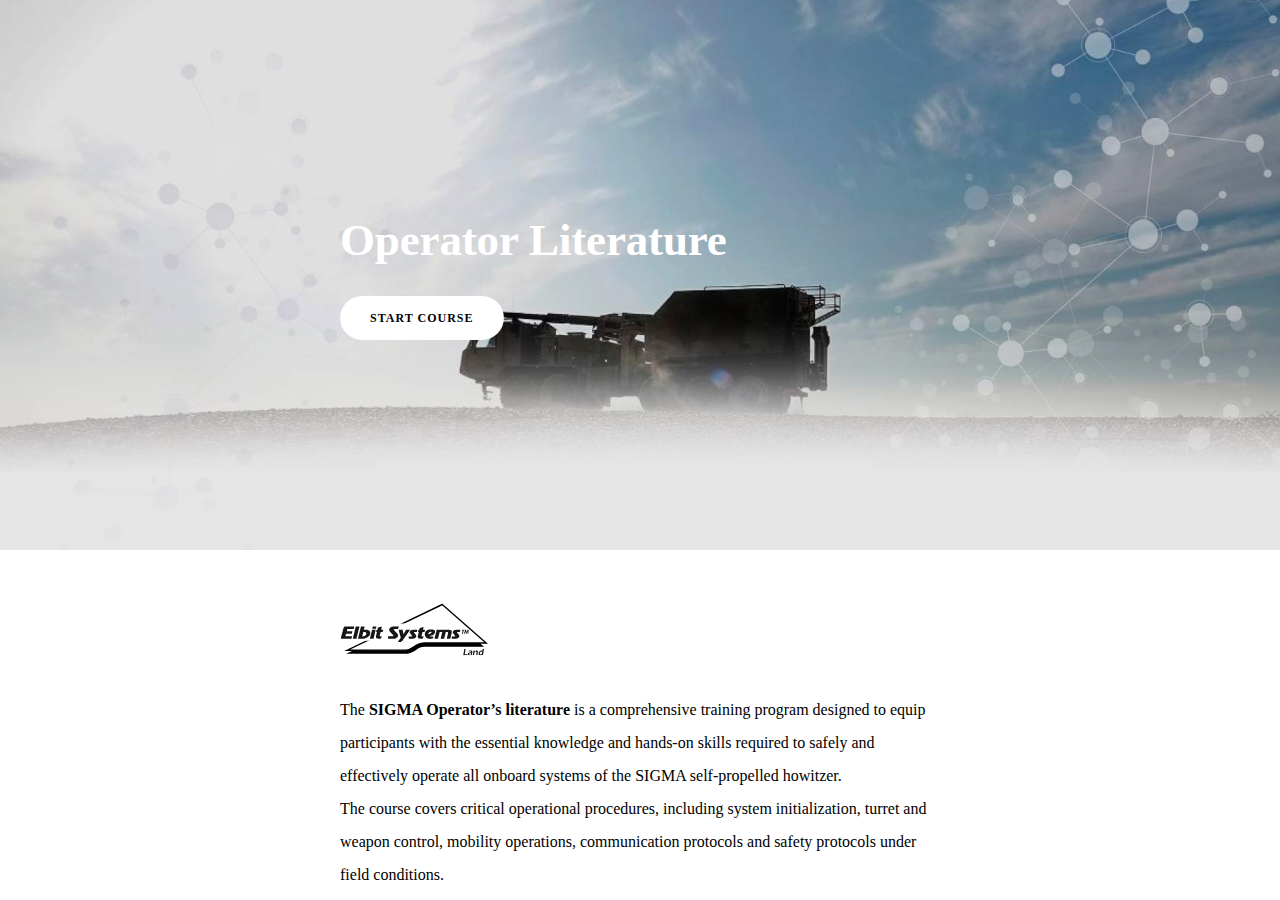
<file: operator-literature-raw-xXPmoyLi/content/index.html>
<!DOCTYPE html>
<html lang="en" class="">

<head>
    <meta http-equiv="X-UA-Compatible" content="IE=edge,chrome=1">
    <meta name="viewport" content="width=device-width, initial-scale=1">
    <meta charset="utf-8">

    <title>Operator Literature </title>

    <link type="text/css" rel="stylesheet" href="lib/icomoon.css">
    <script type="text/javascript" src="lib/player-0.0.11.min.js"></script>
    <script type="text/javascript" src="lib/lzwcompress.js"></script>

    <!-- Resize Hack -->
    <script type="text/javascript">
        window.resizeTo(screen.width, screen.height);
    </script>


    <script id="__ENTRY__" type="application/json">
        {".js":["rise/223f0e9d.js"],".css":["sandbox/4adfab46.css"]}
    </script>

    <script id="__REMOTE_ENTRIES__" type="application/json">
        {"mondrian":{".js":["mondrian/entry.js"]}}
    </script>

    <script>
        (function () {
            const jsonp = {}

            function loadModule(manifest) {
                const p = []

                if (manifest['.css'] != null) {
                    for (var idx = 0; idx < manifest['.css'].length; idx++) {
                        p.push(new Promise((resolve, reject) => {
                            var link = document.createElement('link')
                            link.onload = resolve
                            link.onerror = reject
                            link.rel = 'stylesheet'
                            link.href = 'lib/' + manifest['.css'][idx]
                            document.body.appendChild(link)
                        }))
                    }
                }

                if (manifest['.js'] != null) {
                    for (var idx = 0; idx < manifest['.js'].length; idx++) {
                        p.push(new Promise((resolve, reject) => {
                            var script = document.createElement('script')
                            script.onload = resolve
                            script.onerror = reject
                            script.src = 'lib/' + manifest['.js'][idx]
                            document.body.appendChild(script)
                        }))
                    }
                }

                return Promise.all(p)
            }

            function deserialize(str) {
                const buffer = Uint8Array.from(atob(str), c => c.charCodeAt(0))
                const json = new TextDecoder().decode(buffer)
                const result = JSON.parse(json)
                return result
            }

            function __loadEntry() {
                return loadModule(JSON.parse(document.getElementById('__ENTRY__').textContent))
            }

            function __loadRemoteEntry(name) {
                const manifest = JSON.parse(document.getElementById('__REMOTE_ENTRIES__').textContent)
                if (manifest[name] == null) throw new Error(`Missing manifest for remote entry "${name}".`)
                return loadModule(manifest[name])
            }

            async function __loadJsonp(id, path) {
                try {
                    return await new Promise((resolve, reject) => {
                        try {
                            jsonp[id] = resolve
                            const script = document.createElement('script')
                            script.onerror = reject
                            script.src = `./${path}`
                            document.head.appendChild(script)
                        } catch (err) {
                            reject(err)
                        }
                    })
                } finally {
                    delete jsonp[id]
                }
            }

            function __resolveJsonp(id, data) {
                const resolve = jsonp[id]
                if (typeof resolve !== 'function') {
                    throw new Error(`Could not load JSONP "${id}"`)
                }
                resolve(data)
            }

            async function __fetchCourse(name) {
                name = name == null ? window.i18n.default : name
                if (!window.i18n.available.includes(name)) {
                    console.warn(`Could not load locale "${name}"`)
                    name = window.i18n.available[0]
                }
                const encoded = await __loadJsonp(`course:${name}`, `locales/${name}.js`)
                const courseData = deserialize(encoded)
                return courseData
            }

            window.__loadEntry = __loadEntry
            window.__loadRemoteEntry = __loadRemoteEntry
            window.__loadJsonp = __loadJsonp
            window.__resolveJsonp = __resolveJsonp
            window.__fetchCourse = __fetchCourse
        })()
    </script>
</head>

<body>
    <div id="app"></div>
    <script type="text/javascript">
            (function (root) {
                window.i18n = { "available": ["en"], "default": "en" };
                window.partnerContent = [];

                function isExport() {
                    return true;
                }

                function resolvePath(path) {
                    return ('assets/').concat(path);
                }

                function resolveFontPath(font) {
                    return ('lib/fonts/').concat(font.key.split('/').reverse()[0]);
                }

                function fetchAvailableLocales() {
                    return window.i18n
                }

                root.Runtime = {
                    fetch: window.__fetchCourse,
                    fetchAvailableLocales: fetchAvailableLocales,
                    isExport: isExport,
                    resolvePath: resolvePath,
                    resolveFontPath: resolveFontPath
                };
            }(window));
    </script>


    <script>__loadEntry()</script>

</body>

</html>
</file>
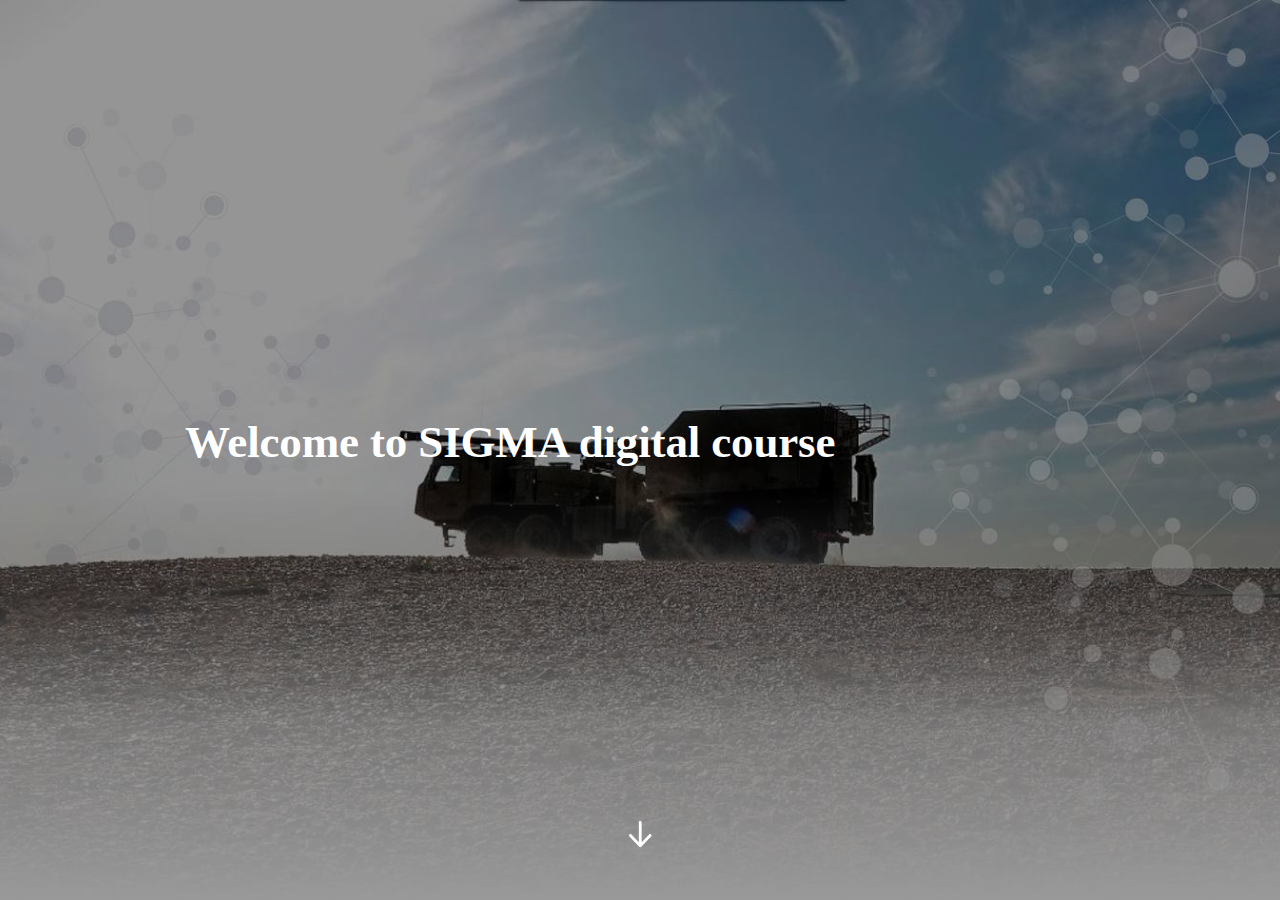
<file: welcome-to-sigma-digital-course-raw-wfQY4lxe/content/index.html>
<!DOCTYPE html>
<html lang="en" class="">

<head>
    <meta http-equiv="X-UA-Compatible" content="IE=edge,chrome=1">
    <meta name="viewport" content="width=device-width, initial-scale=1">
    <meta charset="utf-8">

    <title>Welcome to SIGMA digital course</title>

    <link type="text/css" rel="stylesheet" href="lib/icomoon.css">
    <script type="text/javascript" src="lib/player-0.0.11.min.js"></script>
    <script type="text/javascript" src="lib/lzwcompress.js"></script>

    <!-- Resize Hack -->
    <script type="text/javascript">
        window.resizeTo(screen.width, screen.height);
    </script>


    <script id="__ENTRY__" type="application/json">
      {".js":["rise/223f0e9d.js"],".css":["sandbox/4adfab46.css"]}
    </script>

    <script id="__REMOTE_ENTRIES__" type="application/json">
      {"mondrian":{".js":["mondrian/entry.js"]}}
    </script>

    <script>
        (function () {
            const jsonp = {}

            function loadModule(manifest) {
                const p = []

                if (manifest['.css'] != null) {
                    for (var idx = 0; idx < manifest['.css'].length; idx++) {
                        p.push(new Promise((resolve, reject) => {
                            var link = document.createElement('link')
                            link.onload = resolve
                            link.onerror = reject
                            link.rel = 'stylesheet'
                            link.href = 'lib/' + manifest['.css'][idx]
                            document.body.appendChild(link)
                        }))
                    }
                }

                if (manifest['.js'] != null) {
                    for (var idx = 0; idx < manifest['.js'].length; idx++) {
                        p.push(new Promise((resolve, reject) => {
                            var script = document.createElement('script')
                            script.onload = resolve
                            script.onerror = reject
                            script.src = 'lib/' + manifest['.js'][idx]
                            document.body.appendChild(script)
                        }))
                    }
                }

                return Promise.all(p)
            }

            function deserialize(str) {
                const buffer = Uint8Array.from(atob(str), c => c.charCodeAt(0))
                const json = new TextDecoder().decode(buffer)
                const result = JSON.parse(json)
                return result
            }

            function __loadEntry() {
                return loadModule(JSON.parse(document.getElementById('__ENTRY__').textContent))
            }

            function __loadRemoteEntry(name) {
                const manifest = JSON.parse(document.getElementById('__REMOTE_ENTRIES__').textContent)
                if (manifest[name] == null) throw new Error(`Missing manifest for remote entry "${name}".`)
                return loadModule(manifest[name])
            }

            async function __loadJsonp(id, path) {
                try {
                    return await new Promise((resolve, reject) => {
                        try {
                            jsonp[id] = resolve
                            const script = document.createElement('script')
                            script.onerror = reject
                            script.src = `./${path}`
                            document.head.appendChild(script)
                        } catch (err) {
                            reject(err)
                        }
                    })
                } finally {
                    delete jsonp[id]
                }
            }

            function __resolveJsonp(id, data) {
                const resolve = jsonp[id]
                if (typeof resolve !== 'function') {
                    throw new Error(`Could not load JSONP "${id}"`)
                }
                resolve(data)
            }

            async function __fetchCourse(name) {
                name = name == null ? window.i18n.default : name
                if (!window.i18n.available.includes(name)) {
                    console.warn(`Could not load locale "${name}"`)
                    name = window.i18n.available[0]
                }
                const encoded = await __loadJsonp(`course:${name}`, `locales/${name}.js`)
                const courseData = deserialize(encoded)
                return courseData
            }

            window.__loadEntry = __loadEntry
            window.__loadRemoteEntry = __loadRemoteEntry
            window.__loadJsonp = __loadJsonp
            window.__resolveJsonp = __resolveJsonp
            window.__fetchCourse = __fetchCourse
        })()
    </script>
</head>

<body>
    <div id="app"></div>
    <script type="text/javascript">
            (function (root) {
                window.i18n = { "available": ["en"], "default": "en" };
                window.partnerContent = [];

                function isExport() {
                    return true;
                }

                function resolvePath(path) {
                    return ('assets/').concat(path);
                }

                function resolveFontPath(font) {
                    return ('lib/fonts/').concat(font.key.split('/').reverse()[0]);
                }

                function fetchAvailableLocales() {
                    return window.i18n
                }

                root.Runtime = {
                    fetch: window.__fetchCourse,
                    fetchAvailableLocales: fetchAvailableLocales,
                    isExport: isExport,
                    resolvePath: resolvePath,
                    resolveFontPath: resolveFontPath
                };
            }(window));
    </script>


    <script>
        __loadEntry().then(() => {
            const interval = setInterval(() => {
                const buttons = document.querySelectorAll('a.blocks-button__button');
                if (buttons.length > 0) {
                    buttons[0].href = '../../operator-literature-raw-xXPmoyLi/content/index.html';
                    buttons[1].href = '../../schema-sigma-mock/index.html';
                    clearInterval(interval);
                }
            }, 200);
        });
        document.addEventListener('DOMContentLoaded', function () {
            function onWheel(event) {
                if (event.deltaY > 0) {
                    document.querySelector('.one-page-cover__start-link').click()
                } else {
                    document.querySelector('.lesson-one-page-slides__prev-btn').click()
                }
            }

            window.addEventListener('wheel', onWheel);
        });

    </script>

</body>

</html>
</file>
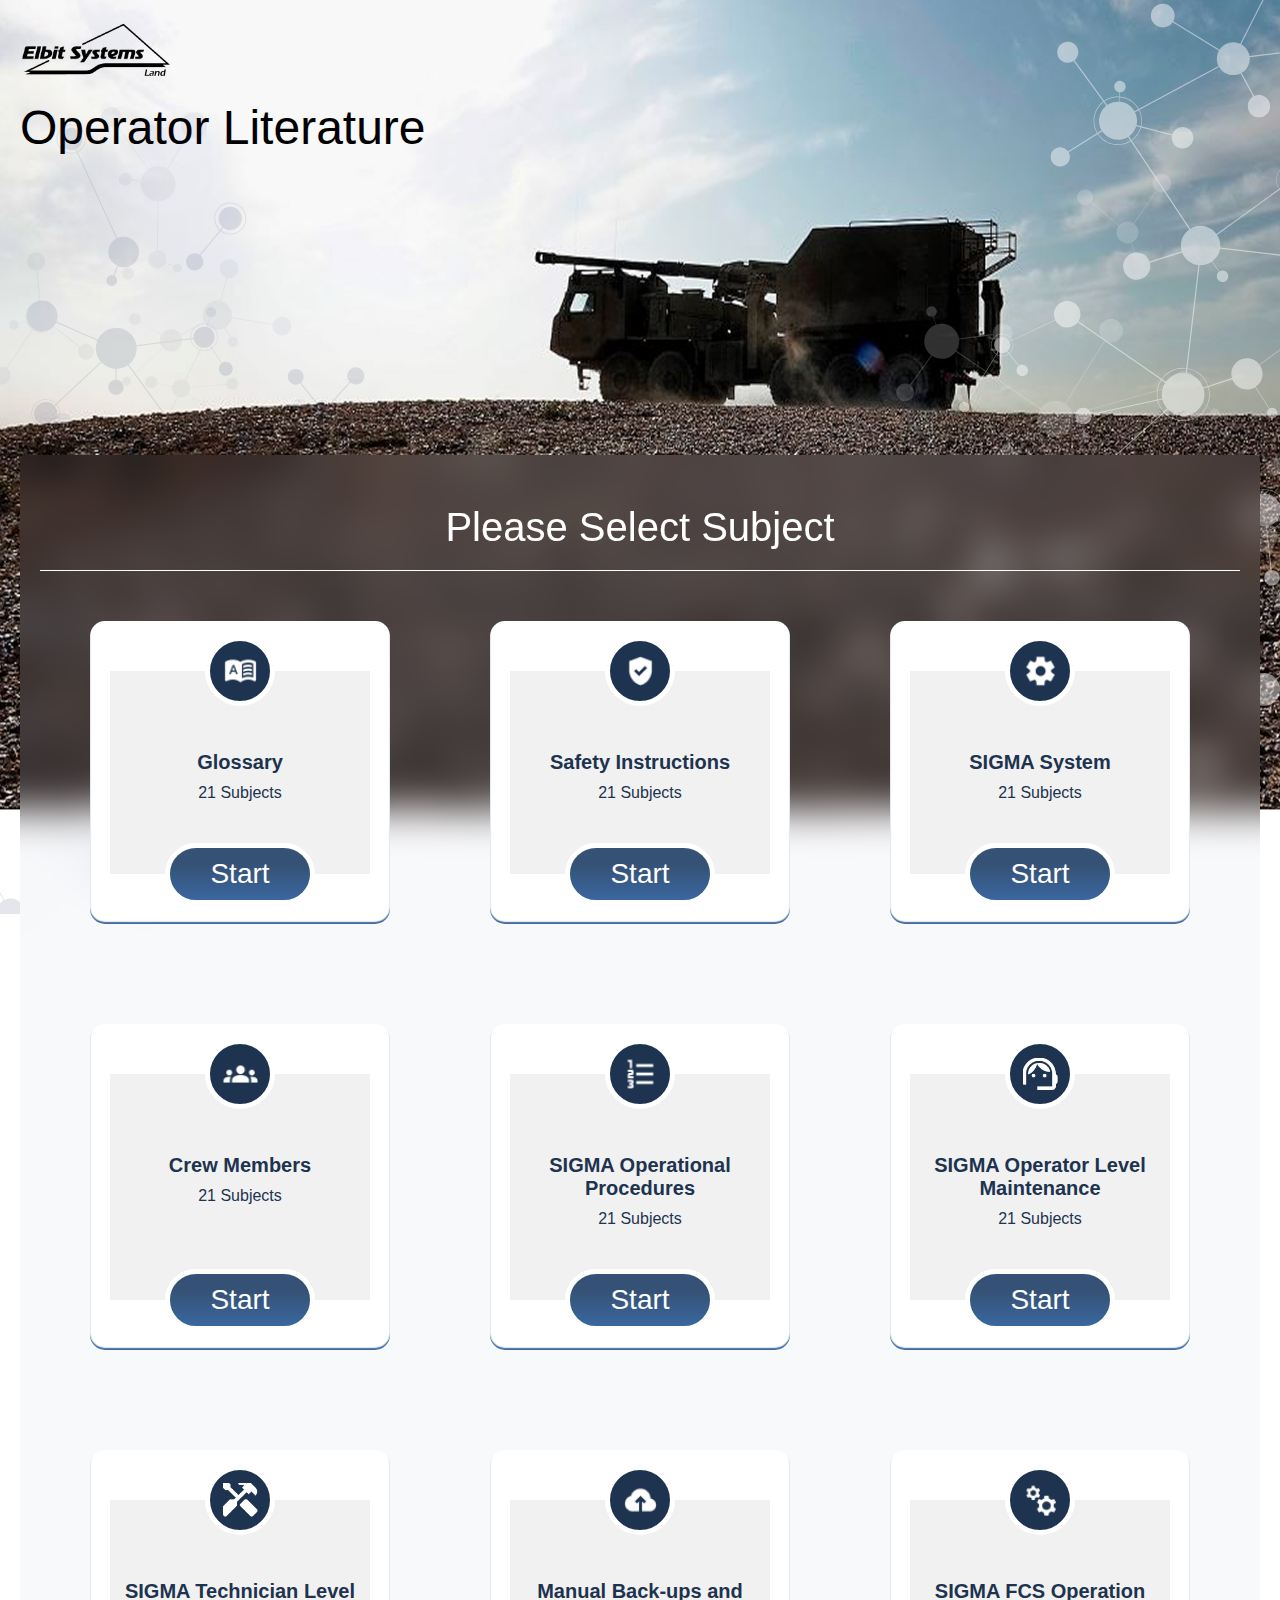
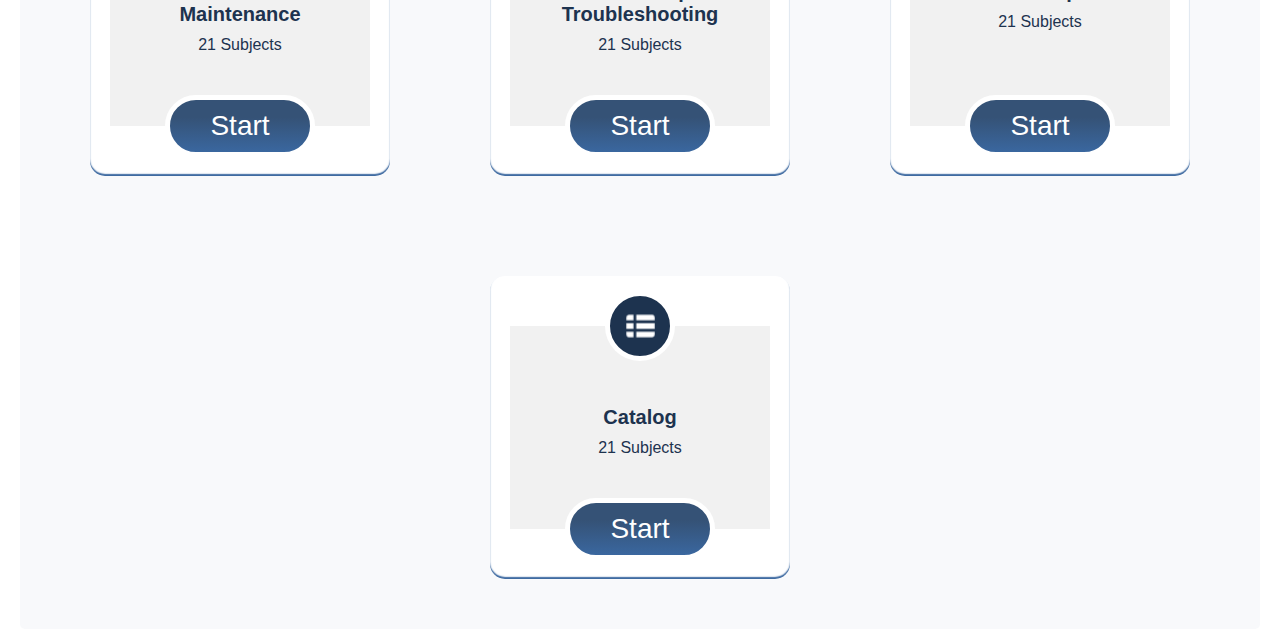
<file: schema-sigma-mock/literature.html>
<!DOCTYPE html>
<html lang="en">

<head>
    <link rel="stylesheet" href="./css/style.css">
    <meta charset="UTF-8">
    <meta name="viewport" content="width=device-width, initial-scale=1.0">
    <title>Sigma</title>
    <script src="https://code.jquery.com/jquery-3.7.1.min.js"></script>

<body class="selections-page">
    <main>
        <section class="cover-page">
            <img src="./assets/logo.png" alt="Sigma Logo">
            <svg class="right-dots" width="701" height="1005" viewBox="0 0 701 1005" fill="none"
                xmlns="http://www.w3.org/2000/svg">
                <g opacity="0.47" clip-path="url(#clip0_2009_7637)">
                    <g opacity="0.4">
                        <path
                            d="M747.93 639.071C746.208 636.13 747.215 632.344 750.169 630.623C750.863 630.22 751.626 629.971 752.375 629.865L749.689 601.626C746.566 601.799 743.452 600.254 741.783 597.384C741.285 596.572 740.98 595.727 740.804 594.882L710.146 600.319C710.532 603.151 709.218 606.052 706.601 607.561C705.323 608.316 703.931 608.607 702.55 608.534L701.938 608.481C699.825 608.171 697.831 606.945 696.652 604.927C695.134 602.306 695.444 599.121 697.18 596.841L697.569 596.382C698.063 595.85 698.634 595.374 699.282 595.005C702.76 592.965 707.23 594.154 709.226 597.621C709.615 598.296 709.88 598.992 710.045 599.698L740.709 594.247C740.332 591.664 741.173 589.031 743.002 587.134L743.452 586.708C743.877 586.305 744.344 585.964 744.869 585.637C747.276 584.252 750.088 584.176 752.47 585.158L758.193 572.695C757.256 572.186 756.44 571.458 755.881 570.473C754.251 567.695 755.21 564.11 757.991 562.496C760.756 560.859 764.334 561.818 765.97 564.603C767.574 567.387 766.635 570.949 763.84 572.591C762.229 573.518 760.39 573.593 758.768 572.958L753.04 585.404C754.461 586.146 755.716 587.271 756.568 588.759C757.983 591.166 758.084 593.981 757.058 596.382L756.809 596.936C756.088 598.352 754.978 599.6 753.49 600.456C752.462 601.049 751.371 601.421 750.301 601.561L752.998 629.789C755.213 629.689 757.418 630.797 758.64 632.853C760.342 635.814 759.339 639.589 756.384 641.304C753.449 643.033 749.652 642.04 747.933 639.063L747.93 639.071Z"
                            fill="white" />
                        <path
                            d="M508.043 189.678C512.261 190.789 514.777 195.12 513.656 199.354C513.396 200.35 512.927 201.274 512.345 202.04L540.312 225.159C542.959 222.168 547.183 220.763 551.318 221.835C552.478 222.131 553.512 222.607 554.457 223.228L577.283 190.531C574.358 188.312 572.93 184.498 573.919 180.76C574.403 178.922 575.398 177.405 576.704 176.21L577.308 175.701C579.505 174.058 582.415 173.364 585.289 174.117C589.049 175.116 591.652 178.278 592.141 181.927L592.216 182.702C592.255 183.623 592.158 184.566 591.909 185.511C590.6 190.495 585.493 193.458 580.539 192.132C579.586 191.883 578.708 191.486 577.926 190.99L555.103 223.693C557.767 225.693 559.394 228.858 559.467 232.222L559.453 233.028C559.416 233.758 559.299 234.513 559.123 235.263C558.197 238.708 555.743 241.316 552.685 242.586L558.757 259.056C560.073 258.667 561.477 258.592 562.869 258.961C566.847 260.022 569.24 264.127 568.175 268.086C567.126 272.088 563.059 274.469 559.039 273.417C555.08 272.351 552.699 268.271 553.75 264.253C554.37 261.972 555.986 260.237 558.01 259.331L551.933 242.858C549.979 243.498 547.82 243.619 545.701 243.042C542.257 242.147 539.618 239.684 538.371 236.576L538.084 235.845C537.466 233.917 537.334 231.782 537.924 229.65C538.318 228.184 538.939 226.877 539.797 225.763L511.836 202.65C509.921 204.757 506.927 205.765 503.956 204.998C499.74 203.859 497.232 199.536 498.365 195.294C499.449 191.08 503.796 188.542 508.037 189.672L508.043 189.678Z"
                            fill="white" />
                        <path
                            d="M265.964 608.285C266.252 609.427 266.212 610.574 265.958 611.635L283.707 616.94C284.903 613.291 287.889 610.342 291.903 609.388C293.447 609.032 294.998 608.988 296.463 609.253L297.187 609.407C300.178 610.127 302.786 612.054 304.358 614.786L311.919 610.672C311.819 610.499 311.743 610.278 311.704 610.073C311.195 607.98 312.484 605.918 314.558 605.395C316.633 604.913 318.732 606.209 319.233 608.285C319.716 610.373 318.436 612.457 316.348 612.936C314.726 613.322 313.127 612.637 312.241 611.305L304.668 615.424C305.042 616.182 305.353 616.974 305.537 617.813C306.197 620.555 305.8 623.284 304.601 625.606L304.257 626.239C303.2 627.987 301.691 629.454 299.84 630.453L309.116 649.228C309.596 649.007 310.097 648.848 310.611 648.702C315.263 647.617 319.892 650.485 320.997 655.135C321.746 658.323 320.619 661.532 318.338 663.572L318.044 663.796C317.077 664.599 315.917 665.184 314.603 665.506C312.274 666.046 309.974 665.615 308.095 664.448L307.793 664.252C306.068 663.082 304.749 661.294 304.243 659.084C303.318 655.233 305.163 651.366 308.461 649.559L299.191 630.769C298.534 631.071 297.855 631.312 297.128 631.48C294.098 632.19 291.09 631.625 288.613 630.134L288.034 629.739C285.815 628.197 284.135 625.875 283.458 623.037C283.047 621.177 283.089 619.349 283.525 617.617L265.754 612.315C264.968 614.562 263.118 616.35 260.633 616.923C256.764 617.866 252.895 615.474 251.983 611.59C251.069 607.726 253.468 603.836 257.32 602.921C261.197 602.014 265.063 604.407 265.975 608.28L265.964 608.285Z"
                            fill="white" />
                        <path
                            d="M280.794 564.309C281.554 563.092 282.734 562.277 284.028 561.922L278.493 534.038C276.452 534.374 274.328 534.074 272.385 533.047L270.076 537.34C270.076 537.34 270.104 537.329 270.115 537.34C271.493 538.196 271.921 540.009 271.074 541.411C270.21 542.796 268.384 543.222 267.009 542.346C265.622 541.506 265.186 539.682 266.058 538.311C266.833 537.004 268.474 536.565 269.821 537.205L272.114 532.902C272.005 532.851 271.859 532.782 271.753 532.72C269.039 531.03 267.434 528.229 267.163 525.277L267.129 524.681C267.07 522.834 267.551 520.954 268.574 519.277C268.751 518.975 268.963 518.676 269.198 518.404L254.647 506.269C252.872 508.18 249.937 508.639 247.667 507.223C245.067 505.611 244.242 502.189 245.878 499.581C247.474 496.967 250.893 496.161 253.498 497.773C256.115 499.393 256.92 502.813 255.307 505.41C255.203 505.563 255.117 505.684 255.033 505.813L269.564 517.94C271.06 516.275 273.044 515.203 275.136 514.823L275.745 514.722C277.861 514.462 280.045 514.904 281.996 516.107C284.506 517.66 286.08 520.181 286.488 522.923L306.65 520.385C306.577 519.392 306.798 518.393 307.354 517.484C308.783 515.15 311.833 514.431 314.153 515.875C316.473 517.31 317.183 520.363 315.763 522.666C314.335 524.994 311.279 525.705 308.959 524.278C307.731 523.525 306.949 522.311 306.708 520.996L286.583 523.525C286.765 525.559 286.315 527.669 285.177 529.55C283.754 531.853 281.509 533.347 279.063 533.92L284.624 561.813C285.823 561.631 287.1 561.877 288.199 562.551C290.735 564.135 291.526 567.457 289.955 569.975C288.4 572.527 285.074 573.308 282.544 571.746C280.019 570.174 279.217 566.861 280.785 564.314L280.794 564.309Z"
                            fill="white" />
                        <path
                            d="M666.949 703.71C664.254 704.339 661.551 703.835 659.329 702.559L628.992 747.963C632.218 750.272 634.697 753.573 635.969 757.58L644.89 754.908C644.89 754.908 644.845 754.88 644.867 754.847C644.141 751.833 646.041 748.772 649.089 748.041C652.158 747.305 655.186 749.228 655.89 752.275C656.625 755.317 654.75 758.375 651.7 759.077C648.871 759.763 646.022 758.14 645.088 755.454L636.134 758.165C636.21 758.395 636.33 758.666 636.375 758.921C637.783 764.895 636.148 770.872 632.497 775.24L631.734 776.138C629.31 778.696 626.118 780.601 622.447 781.488C621.776 781.642 621.1 781.768 620.432 781.832L623.722 818.091C628.712 817.921 633.316 821.267 634.488 826.287C635.841 832.012 632.304 837.785 626.548 839.125C620.843 840.488 615.109 836.932 613.761 831.201C612.408 825.448 615.928 819.714 621.656 818.385C621.972 818.318 622.265 818.254 622.556 818.209L619.271 781.967C614.972 782.191 610.857 780.965 607.477 778.628L606.507 777.94C603.312 775.419 600.922 771.846 599.921 767.556C598.596 762.021 599.901 756.483 603.052 752.205L572.239 728.247C570.987 729.657 569.304 730.749 567.319 731.199C562.212 732.427 557.096 729.274 555.913 724.162C554.697 719.038 557.884 713.937 562.944 712.742C568.043 711.531 573.137 714.704 574.356 719.794C574.993 722.499 574.406 725.208 572.952 727.315L603.737 751.259C606.255 748.24 609.728 745.971 613.815 744.977C618.886 743.791 623.965 744.793 628.041 747.353L658.347 701.913C656.486 700.511 655.082 698.46 654.481 696.017C653.192 690.441 656.623 684.855 662.191 683.549C667.76 682.214 673.345 685.675 674.654 691.235C675.968 696.806 672.549 702.378 666.949 703.723L666.949 703.71Z"
                            fill="white" />
                        <path
                            d="M385.528 822.885C383.924 817.034 387.332 810.987 393.185 809.355C394.905 808.86 396.66 808.832 398.304 809.173L405.301 781.768C399.685 780.176 395.005 775.785 393.314 769.741C392.668 767.394 392.548 765.018 392.85 762.754L344.501 754.676C343.668 758.563 340.752 761.884 336.651 763.014C330.778 764.621 324.661 761.198 323.026 755.277C321.391 749.387 324.849 743.284 330.742 741.633C336.621 740.008 342.718 743.472 344.373 749.356C344.761 750.784 344.848 752.213 344.688 753.585L393.04 761.663C393.979 757.051 396.761 752.938 400.817 750.411L394.113 739.129C393.823 739.269 393.51 739.409 393.185 739.493C390.04 740.366 386.82 738.519 385.906 735.385C385.056 732.237 386.884 728.974 390.024 728.096C393.171 727.231 396.425 729.067 397.3 732.226C397.98 734.677 397.007 737.148 395.05 738.569L401.756 749.896C402.891 749.272 404.077 748.76 405.363 748.425C409.486 747.263 413.665 747.722 417.291 749.404L447.402 687.41C447.114 687.237 446.826 687.091 446.563 686.881C444.112 685.051 442.683 682.359 442.381 679.541L399.179 683.823C399.246 685.384 398.816 686.971 397.79 688.317C395.517 691.361 391.184 692.013 388.134 689.713C385.783 687.942 384.874 684.978 385.612 682.309L385.707 682.001C385.942 681.315 386.292 680.65 386.742 680.028C389.034 676.967 393.35 676.34 396.409 678.632C397.938 679.779 398.844 681.422 399.104 683.182L442.331 678.903C442.216 676.595 442.876 674.214 444.324 672.199L396.079 636.169C393.694 639.102 389.409 639.656 386.348 637.37C383.217 635.017 382.582 630.562 384.927 627.431C386.482 625.377 388.917 624.383 391.307 624.621L391.603 624.66C392.744 624.82 393.867 625.262 394.868 625.998C397.899 628.281 398.575 632.548 396.476 635.663L444.715 671.692C446.527 669.476 449.082 668.175 451.715 667.887L452.062 667.848C453.563 667.705 455.112 667.949 456.568 668.511L504.652 569.542C501.831 568.134 499.351 566.097 497.459 563.514L442.49 601.147C442.8 601.679 443.063 602.283 443.245 602.938C444.374 606.987 441.979 611.207 437.914 612.337C433.869 613.451 429.667 611.098 428.538 607.023C427.428 602.952 429.773 598.755 433.838 597.616C436.888 596.768 440.005 597.918 441.864 600.224L496.824 562.627C495.751 560.971 494.934 559.169 494.37 557.196C493.537 554.095 493.478 551.034 494.057 548.121L398.516 527.149C397.454 531.184 394.323 534.589 389.998 535.77C385.903 536.926 381.682 535.818 378.674 533.201L347.249 567.546C348.155 568.442 348.826 569.544 349.195 570.845C349.723 572.701 349.446 574.598 348.641 576.215L363.508 584.624C364.193 583.552 365.238 582.713 366.561 582.343C369.37 581.554 372.278 583.214 373.083 586.023C373.849 588.86 372.219 591.779 369.376 592.565C366.572 593.343 363.648 591.695 362.862 588.891C362.49 587.551 362.697 586.227 363.237 585.097L348.353 576.677C347.42 578.21 345.919 579.411 344.068 579.931C343.081 580.211 342.108 580.261 341.163 580.141L340.627 580.057C337.976 579.525 335.729 577.57 334.952 574.802C333.867 570.862 336.17 566.777 340.107 565.702C342.555 564.992 345.077 565.644 346.872 567.169L378.274 532.824C376.745 531.346 375.571 529.471 374.953 527.264C373.147 520.752 376.952 514.003 383.457 512.192C389.973 510.371 396.711 514.216 398.502 520.693C399.008 522.509 399.104 524.337 398.779 526.072L494.297 547.05C495.966 540.46 501.029 534.911 508.051 532.963C508.065 532.938 508.093 532.955 508.104 532.963L481.32 436.412C481.32 436.412 481.278 436.412 481.264 436.431C474.485 438.303 467.566 436.076 463.102 431.235L439.189 451.181C440.153 452.412 440.872 453.828 441.302 455.42C443.167 462.066 439.256 468.966 432.616 470.824C425.955 472.682 419.072 468.784 417.244 462.096C415.399 455.453 419.27 448.553 425.918 446.72C430.623 445.388 435.415 446.969 438.495 450.358L462.366 430.393C460.843 428.532 459.658 426.313 458.953 423.792C457.522 418.626 458.497 413.377 461.201 409.171L376.857 351.632C374.612 354.704 371.363 357.069 367.408 358.166C362.298 359.624 357.087 358.597 352.991 355.832L331.765 385.451C333.132 386.59 334.197 388.115 334.7 389.942C336.02 394.668 333.266 399.573 328.55 400.869C323.834 402.176 318.97 399.414 317.647 394.699C316.333 389.976 319.101 385.11 323.814 383.792C326.308 383.106 328.857 383.545 330.865 384.813L352.091 355.216C349.175 352.967 346.942 349.808 345.871 346.002C344.565 341.318 345.309 336.538 347.546 332.635L348.11 331.709C350.157 328.625 353.125 326.194 356.827 324.862L353.998 316.632C353.978 316.615 353.967 316.652 353.939 316.641C351.143 317.432 348.222 315.753 347.442 312.953C346.662 310.135 348.311 307.197 351.127 306.441C353.939 305.649 356.863 307.289 357.629 310.118C358.367 312.737 356.978 315.432 354.492 316.425L357.321 324.685C357.567 324.604 357.802 324.503 358.051 324.431C363.572 322.897 369.194 324.212 373.413 327.453L374.274 328.158C376.742 330.34 378.637 333.245 379.571 336.622C379.761 337.246 379.898 337.879 379.993 338.503L413.679 334.104C413.333 329.453 416.268 325.055 420.928 323.762C426.209 322.304 431.711 325.393 433.173 330.707C434.649 335.996 431.554 341.466 426.259 342.938C420.965 344.421 415.477 341.318 414.009 336.026C413.939 335.747 413.881 335.472 413.822 335.193L380.122 339.577C380.53 343.59 379.512 347.477 377.461 350.706L461.802 408.281C464.111 405.083 467.463 402.615 471.558 401.485C476.601 400.077 481.742 400.947 485.871 403.491L525.227 340.411C523.027 338.895 521.319 336.622 520.581 333.841C518.819 327.559 522.498 321.022 528.783 319.282C533.616 317.942 538.601 319.814 541.399 323.602L541.729 324.042C542.43 325.063 542.978 326.238 543.35 327.512C545.081 333.807 541.418 340.319 535.143 342.082C531.981 342.963 528.802 342.471 526.166 340.99L486.794 404.084C490.042 406.334 492.586 409.717 493.788 413.791L592.937 386.011C591.489 379.703 595.213 373.307 601.503 371.566C607.949 369.775 614.639 373.542 616.453 380.014C617.6 384.27 616.389 388.582 613.56 391.571L632.234 409.977C632.83 409.426 633.551 408.998 634.37 408.777C637.182 407.971 640.12 409.641 640.909 412.462C641.675 415.285 640.017 418.193 637.221 418.999C634.387 419.76 631.468 418.112 630.702 415.288C630.182 413.481 630.683 411.645 631.862 410.369L613.202 391.99C611.807 393.342 610.024 394.408 608 394.984C601.732 396.717 595.246 393.18 593.253 387.066L494.057 414.849C495.164 419.634 494.272 424.447 491.89 428.367L501.518 434.442C502.192 433.482 503.17 432.721 504.389 432.346C507.218 431.61 510.136 433.241 510.919 436.059C511.708 438.891 510.022 441.795 507.221 442.568C504.392 443.368 501.495 441.717 500.693 438.897C500.316 437.506 500.52 436.059 501.191 434.889L491.591 428.837C489.486 432.1 486.274 434.702 482.368 436.065L509.183 532.723C516.287 531.181 523.418 533.733 527.997 538.885L549.143 520.99C548.005 519.552 547.127 517.848 546.599 515.95C544.463 508.297 548.969 500.376 556.626 498.229C560.543 497.138 564.526 497.799 567.806 499.727L588.084 466.934C587.167 466.277 586.441 465.345 586.108 464.161C585.37 461.453 586.927 458.66 589.63 457.907C592.328 457.169 595.118 458.73 595.864 461.428C596.608 464.133 595.028 466.94 592.334 467.673C591.008 468.054 589.664 467.861 588.537 467.242L568.258 500.026C571.118 501.881 573.352 504.719 574.322 508.247C575.499 512.475 574.657 516.756 572.396 520.128L591.746 533.677C592.35 532.916 593.217 532.292 594.251 531.993C596.846 531.265 599.543 532.801 600.248 535.39C600.961 537.986 599.457 540.664 596.871 541.389C594.271 542.111 591.587 540.6 590.874 537.986C590.491 536.64 590.737 535.244 591.447 534.133L572.083 520.584C570.235 523.108 567.565 525.081 564.317 525.993C558.921 527.476 553.409 525.694 549.841 521.821L528.727 539.73C530.298 541.705 531.517 544.053 532.241 546.641C534.2 553.782 532.006 561.038 527.128 565.87L586.253 630.52C587.422 629.546 588.775 628.807 590.293 628.385C596.13 626.795 602.14 630.184 603.75 636.01C605.386 641.827 601.947 647.849 596.155 649.458C590.346 651.07 584.305 647.687 582.7 641.836C581.621 637.943 582.795 633.948 585.454 631.236L526.331 566.606C524.151 568.545 521.542 570.045 518.559 570.859C514.109 572.096 509.589 571.696 505.636 570L457.586 668.939C457.961 669.115 458.344 669.3 458.696 669.529L459.233 669.91C459.233 669.91 459.238 669.921 459.266 669.921C462.548 672.386 463.971 676.402 463.336 680.191L481.077 684.158C481.323 683.277 481.712 682.426 482.296 681.657C484.708 678.405 489.276 677.759 492.508 680.179C495.745 682.603 496.396 687.183 493.97 690.412C491.557 693.65 486.978 694.31 483.766 691.873C481.479 690.194 480.487 687.404 480.946 684.766L463.219 680.823C462.886 682.203 462.283 683.554 461.377 684.766C459.493 687.276 456.728 688.7 453.818 688.946L453.189 688.999C451.537 689.044 449.884 688.694 448.352 687.964L418.25 749.896C421.007 751.388 423.321 753.629 424.926 756.394L452.982 741.133C452.621 740.397 452.322 739.644 452.118 738.855C450.167 731.848 454.268 724.609 461.265 722.636C466.079 721.316 471.024 722.838 474.267 726.218L513.133 690.357C512.692 689.825 512.328 689.198 512.149 688.479C511.4 685.767 512.98 682.958 515.702 682.217C518.406 681.43 521.207 683.048 521.962 685.753C522.722 688.482 521.117 691.274 518.414 692.041C516.603 692.542 514.771 691.988 513.511 690.773L474.616 726.632C475.88 728.076 476.884 729.828 477.429 731.801C478.404 735.304 477.882 738.863 476.216 741.807L501.431 756.76C502.337 755.395 503.656 754.343 505.334 753.859C508.993 752.865 512.756 755.02 513.779 758.652C514.805 762.29 512.658 766.062 509.01 767.075C505.364 768.096 501.596 765.947 500.579 762.329C500.059 760.532 500.349 758.725 501.16 757.225L475.922 742.249C474.245 744.963 471.592 747.079 468.282 748.005C462.45 749.617 456.468 747.065 453.524 742.109L425.46 757.387C425.952 758.364 426.374 759.374 426.653 760.502C427.934 765.06 427.243 769.697 425.113 773.536L424.548 774.47C422.348 777.94 418.893 780.629 414.608 781.818C411.832 782.579 409.014 782.616 406.358 782.039L399.358 809.467C402.791 810.553 405.653 813.276 406.682 817.025C408.304 822.871 404.907 828.926 399.042 830.538C393.202 832.175 387.161 828.741 385.526 822.907L385.528 822.885Z"
                            fill="white" />
                        <path
                            d="M645.625 603.036C643.833 604.091 641.529 603.486 640.481 601.698C639.433 599.907 640.006 597.602 641.82 596.538C641.94 596.48 642.072 596.463 642.203 596.385L639.419 589.327C635.983 590.573 632.05 589.252 630.115 585.984C628.958 584.045 628.776 581.809 629.405 579.828L614.782 574.906C614.385 575.963 613.638 576.898 612.584 577.519C610.147 578.955 607.004 578.137 605.573 575.711C604.131 573.263 604.955 570.14 607.401 568.699C609.82 567.269 612.967 568.075 614.401 570.512C615.151 571.797 615.271 573.252 614.877 574.561L629.509 579.447C630.087 577.804 631.233 576.363 632.869 575.412C635.86 573.649 639.581 574.156 642.021 576.403L672.356 546.641C671.609 545.835 670.933 544.956 670.351 543.974C668.224 540.317 667.793 536.111 668.836 532.331L669.057 531.637C669.971 528.878 671.66 526.396 674.039 524.524L669.227 518.057C669.158 518.116 669.085 518.164 669.009 518.203C666.356 519.759 662.926 518.874 661.361 516.211C659.798 513.538 660.684 510.122 663.332 508.544C666.007 506.974 669.448 507.858 670.997 510.53C672.384 512.903 671.827 515.88 669.806 517.624L674.637 524.079C674.989 523.808 675.339 523.589 675.694 523.363C678.816 521.547 682.313 520.965 685.598 521.466L693.806 475.027C691.567 474.506 689.545 473.13 688.273 471C685.883 466.912 687.247 461.677 691.326 459.295C695.382 456.903 700.638 458.257 703.023 462.323C705.418 466.411 704.054 471.638 699.973 474.045C698.273 475.052 696.347 475.382 694.533 475.147L686.336 521.608C690.373 522.439 694.069 524.891 696.299 528.735C696.998 529.93 697.507 531.206 697.851 532.493L730.173 524.768C729.242 520.156 731.23 515.245 735.51 512.73C740.899 509.554 747.849 511.353 751.019 516.776C754.184 522.16 752.369 529.093 746.982 532.267C741.598 535.437 734.668 533.624 731.481 528.24C730.972 527.353 730.609 526.424 730.341 525.498L698.027 533.215C698.561 535.762 698.393 538.364 697.652 540.812L697.404 541.498C696.252 544.674 694.077 547.489 690.94 549.33C689.596 550.141 688.156 550.687 686.716 551.029L685.967 551.168C681.251 552.008 676.359 550.528 672.867 547.164L642.533 576.943C642.866 577.309 643.168 577.709 643.433 578.171C645.586 581.851 644.353 586.588 640.666 588.743C640.372 588.905 640.067 589.062 639.76 589.182L642.533 596.236C644.171 595.665 646.047 596.331 646.978 597.901C648.004 599.692 647.422 601.995 645.625 603.033L645.625 603.036Z"
                            fill="white" />
                        <path
                            d="M452.141 819.692C452.845 816.933 455.657 815.288 458.408 815.996C461.142 816.704 462.797 819.516 462.079 822.269C462.028 822.459 461.925 822.591 461.863 822.79L471.379 826.917C473.473 822.398 478.558 819.863 483.59 821.156C486.57 821.911 488.907 823.892 490.216 826.427L509.083 817.042C508.443 815.646 508.272 814.003 508.677 812.386C509.656 808.653 513.472 806.401 517.193 807.36C520.941 808.343 523.169 812.145 522.213 815.895C521.257 819.622 517.427 821.88 513.684 820.909C511.736 820.4 510.207 819.104 509.301 817.473L490.476 826.883C491.502 829.03 491.781 831.537 491.11 834.024C489.919 838.633 485.849 841.742 481.318 841.921L480.753 900.006C482.248 900.07 483.75 900.269 485.24 900.652C490.85 902.118 495.298 905.776 497.951 910.438L498.409 911.325C500.185 914.862 500.959 918.891 500.473 923.01L511.35 924.602C511.361 924.473 511.389 924.361 511.42 924.266C512.485 920.172 516.65 917.71 520.737 918.776C524.827 919.848 527.268 924.006 526.222 928.097C525.143 932.194 520.967 934.65 516.896 933.576C513.271 932.636 510.922 929.216 511.207 925.595L500.319 924.023C500.238 924.61 500.123 925.17 499.975 925.732C498.714 930.506 495.907 934.446 492.237 937.124L529.135 989.937C531.785 988.247 535.09 987.615 538.358 988.468C544.611 990.099 548.346 996.488 546.722 1002.72C545.1 1008.98 538.729 1012.73 532.476 1011.1C526.225 1009.48 522.504 1003.1 524.1 996.837C524.785 994.213 526.334 992.044 528.319 990.516L491.393 937.689C486.699 940.798 480.772 941.993 474.888 940.457C473.051 939.978 471.346 939.237 469.766 938.316L445.996 977.046C451.375 980.591 454.17 987.248 452.459 993.835C450.321 1002.1 441.884 1007.08 433.584 1004.92C425.323 1002.77 420.383 994.311 422.522 986.059C424.66 977.765 433.109 972.823 441.375 974.947C442.725 975.314 443.978 975.854 445.132 976.514L468.9 937.804C465.928 935.856 463.583 933.17 461.945 930.098L461.494 929.191C459.557 925.002 458.953 920.181 460.197 915.393C460.726 913.295 461.578 911.378 462.643 909.646L463.228 908.801C466.968 903.442 473.132 900.115 479.749 899.983L480.294 841.89C479.623 841.873 478.95 841.756 478.254 841.582C472.623 840.116 469.241 834.355 470.72 828.702C470.857 828.26 470.996 827.815 471.164 827.39L461.699 823.246C460.664 825.381 458.204 826.567 455.797 825.957C453.063 825.218 451.408 822.42 452.138 819.686L452.141 819.692Z"
                            fill="white" />
                    </g>
                    <path
                        d="M739.728 -171.253C738.822 -163.594 731.892 -158.13 724.235 -159.036C721.49 -159.347 719.016 -160.472 717.031 -162.114L643.917 -80.4013C645.756 -78.5237 646.765 -75.8654 646.438 -73.0337C646.237 -71.3156 645.535 -69.7514 644.529 -68.4754L685.031 -31.542C687.955 -34.4801 692.126 -36.0975 696.556 -35.5714C702.338 -34.8999 706.878 -30.7669 708.37 -25.4755L771.208 -40.2192C771.077 -41.0363 771.038 -41.8813 771.141 -42.732C771.737 -47.682 776.196 -51.2077 781.133 -50.6229C786.067 -50.0381 789.595 -45.5582 789.024 -40.6473C788.434 -35.7029 783.964 -32.1828 779.025 -32.748C775.379 -33.1902 772.503 -35.7505 771.482 -39.0552L708.642 -24.3255C708.907 -22.9488 708.969 -21.5329 708.798 -20.0918C707.887 -12.4331 700.962 -6.95706 693.311 -7.85808C691.852 -8.03157 690.462 -8.43451 689.176 -9.01092L662.23 44.3227C666.614 46.7459 669.703 51.0691 670.516 56.0639L752.708 45.733C752.663 45.1286 752.682 44.513 752.755 43.9114C753.401 38.4101 758.377 34.4758 763.876 35.1222C769.375 35.7686 773.311 40.7522 772.67 46.2478C772.363 48.7858 771.141 51.0076 769.352 52.5746L788.557 78.4215C789.692 77.6632 791.068 77.2798 792.516 77.4505C795.748 77.8255 798.079 80.7636 797.696 84.0123C797.313 87.2554 794.386 89.5667 791.138 89.175C787.895 88.8 785.572 85.8591 785.958 82.6244C786.142 81.0434 786.95 79.7031 788.068 78.7601L768.899 52.9607C766.875 54.5473 764.27 55.3588 761.541 55.0426C757.066 54.5109 753.644 51.1279 752.859 46.9334L670.684 57.2448C670.779 58.3612 670.771 59.4805 670.631 60.6278C670.002 65.9472 666.915 70.3459 662.633 72.8643L675.159 96.0278C676.991 95.1463 679.076 94.7658 681.251 95.012C687.387 95.7423 691.779 101.297 691.069 107.444C690.339 113.586 684.79 117.971 678.634 117.249C672.518 116.525 668.115 110.967 668.833 104.822C669.244 101.269 671.288 98.3139 674.108 96.5958L661.587 73.4379C658.834 74.809 655.666 75.4247 652.387 75.0413C647.076 74.4005 642.65 71.2917 640.129 66.9965L556.028 112.252C557.638 115.45 558.348 119.132 557.909 122.963C557.828 123.654 557.716 124.334 557.543 125.003L593.27 134.447C594.824 129.626 599.605 126.419 604.807 127.035C610.731 127.731 614.991 133.115 614.301 139.047C613.602 144.988 608.24 149.213 602.291 148.522C596.359 147.82 592.115 142.441 592.811 136.515C592.837 136.204 592.895 135.908 592.971 135.603L557.233 126.159C556.011 130.328 553.403 133.831 550.003 136.249L611.242 228.816C614.885 226.547 619.285 225.453 623.884 225.99C629.511 226.673 634.308 229.661 637.428 233.923L702.967 186.701C701.376 184.272 700.599 181.297 700.954 178.191C701.787 171.129 708.164 166.1 715.225 166.928C720.634 167.569 724.844 171.495 726.15 176.459L790.078 161.478C789.978 160.957 789.944 160.445 789.997 159.905C790.363 156.953 793.025 154.846 795.968 155.182C798.932 155.529 801.04 158.209 800.696 161.167C800.335 164.113 797.674 166.237 794.73 165.876C792.505 165.616 790.769 164.052 790.193 162.062L726.284 177.044C726.558 178.373 726.639 179.764 726.485 181.194C725.65 188.245 719.276 193.296 712.217 192.459C708.706 192.028 705.701 190.232 703.657 187.666L638.113 234.883C640.473 238.495 641.627 242.916 641.163 247.53L752.378 260.416C753.499 253.474 759.889 248.591 766.934 249.422C774.16 250.262 779.341 256.835 778.505 264.068C777.934 268.811 774.918 272.642 770.853 274.522L782.091 300.679C782.919 300.377 783.819 300.232 784.744 300.352C787.903 300.719 790.171 303.581 789.793 306.743C789.419 309.897 786.561 312.149 783.417 311.783C780.244 311.405 777.99 308.551 778.354 305.386C778.589 303.38 779.849 301.74 781.532 300.903L770.317 274.763C768.343 275.563 766.126 275.879 763.862 275.627C756.834 274.796 751.763 268.573 752.252 261.6L641.001 248.711C640.165 253.98 637.291 258.452 633.271 261.41L640.467 271.469C641.552 270.781 642.852 270.425 644.233 270.582C647.383 270.957 649.645 273.814 649.27 276.982C648.895 280.141 646.055 282.393 642.891 282.018C639.726 281.646 637.465 278.784 637.836 275.636C638.018 274.057 638.826 272.703 639.98 271.791L632.799 261.765C629.313 264.169 625.033 265.456 620.529 265.24L607.849 373.435C615.629 374.832 621.776 380.297 624.25 387.398L652.882 378.094C652.331 376.166 652.147 374.104 652.393 371.989C653.402 363.418 661.182 357.279 669.747 358.289C674.159 358.815 677.919 361.115 680.398 364.403L714.294 339.798C713.609 338.755 713.282 337.495 713.408 336.172C713.777 333.147 716.508 330.984 719.536 331.342C722.561 331.703 724.721 334.428 724.369 337.456C724.003 340.47 721.277 342.636 718.247 342.291C716.763 342.104 715.496 341.36 714.632 340.28L680.739 364.895C682.856 367.923 683.935 371.695 683.476 375.66C682.906 380.383 680.303 384.343 676.65 386.805L690.566 408.396C691.511 407.87 692.612 407.59 693.772 407.736C696.682 408.077 698.751 410.707 698.413 413.606C698.077 416.508 695.447 418.581 692.542 418.251C689.632 417.901 687.577 415.271 687.916 412.364C688.086 410.833 688.908 409.56 690.06 408.732L676.152 387.135C673.256 388.912 669.761 389.794 666.102 389.357C660.055 388.666 655.23 384.567 653.256 379.216L624.644 388.534C625.405 391.184 625.684 394.03 625.329 396.94C624.404 404.896 619.207 411.309 612.313 414.172L611.192 414.577C608.212 415.618 604.986 416.041 601.631 415.663C596.655 415.084 592.255 412.8 588.97 409.479L427.151 554.403C429.309 557.019 430.724 560.221 431.202 563.674L465.713 559.865C465.659 558.987 465.679 558.097 465.771 557.201C466.694 549.364 473.789 543.759 481.647 544.679C487.031 545.32 491.376 548.893 493.26 553.625L547.113 533.579C546.878 532.857 546.797 532.076 546.886 531.284C547.255 528.248 549.987 526.074 553.028 526.424C556.073 526.796 558.245 529.544 557.898 532.586C557.535 535.624 554.778 537.787 551.748 537.426C549.718 537.208 548.097 535.882 547.331 534.13L493.453 554.179C494.149 556.158 494.431 558.318 494.168 560.548C493.699 564.463 491.697 567.823 488.843 570.098L508.084 595.509C509.521 594.507 511.313 594.006 513.203 594.216C517.279 594.703 520.209 598.405 519.722 602.496C519.244 606.564 515.549 609.502 511.464 609.013C507.383 608.531 504.464 604.821 504.939 600.752C505.177 598.757 506.178 597.045 507.604 595.872L488.348 570.442C485.561 572.474 482.022 573.515 478.306 573.067C471.776 572.3 466.806 567.241 465.847 561.035L431.344 564.849C431.451 566.044 431.417 567.261 431.283 568.478C430.679 573.588 428.079 577.975 424.358 580.95L515.75 705.984C519.566 703.357 524.136 701.801 529.006 701.731L529.082 688.798C528.948 688.792 528.813 688.789 528.685 688.772C523.759 688.188 520.228 683.725 520.799 678.803C521.383 673.872 525.842 670.344 530.77 670.928C535.688 671.51 539.224 675.962 538.64 680.893C538.122 685.289 534.522 688.557 530.278 688.8L530.203 701.739C530.885 701.753 531.564 701.787 532.263 701.868C537.988 702.545 543.015 705.192 546.766 709.048L602.224 657.575C599.853 654.774 598.579 651.03 599.026 647.091C599.921 639.563 606.733 634.171 614.27 635.058C621.793 635.937 627.191 642.781 626.302 650.308C625.43 657.83 618.611 663.219 611.075 662.332C607.91 661.952 605.14 660.53 603.043 658.437L547.557 709.93C551.932 714.891 554.267 721.612 553.436 728.689C553.19 730.927 552.581 733.043 551.767 735.035L600.631 756.472C603.89 749.653 611.206 745.335 619.126 746.27C629.097 747.442 636.243 756.472 635.063 766.445C633.883 776.418 624.871 783.539 614.896 782.383C604.936 781.191 597.801 772.156 598.97 762.189C599.152 760.56 599.579 759.021 600.161 757.566L551.303 736.135C547.004 745.274 537.228 751.1 526.622 749.854C524.128 749.555 521.746 748.889 519.557 747.907L518.501 747.361C511.635 743.872 506.785 737.251 505.596 729.562L437.917 738.222C437.986 739.017 437.975 739.828 437.872 740.662C437.081 747.453 430.919 752.32 424.112 751.514C423.564 751.452 423.028 751.332 422.516 751.197L419.22 762.9C421.876 763.787 423.645 766.431 423.302 769.324C422.907 772.643 419.911 774.993 416.589 774.604C413.296 774.221 410.92 771.221 411.311 767.908C411.7 764.601 414.694 762.228 418.012 762.614C418.228 762.653 418.423 762.715 418.65 762.754L421.926 751.044C416.321 749.317 412.55 743.796 413.252 737.747C413.668 734.151 415.605 731.118 418.328 729.156L404.328 708.696C402.782 709.669 400.923 710.154 398.986 709.916C394.477 709.401 391.248 705.313 391.79 700.805C392.316 696.291 396.392 693.084 400.901 693.594C405.407 694.151 408.619 698.225 408.116 702.733C407.825 705.075 406.576 707.064 404.82 708.357L418.801 728.812C421.152 727.29 424.012 726.537 427.003 726.895C432.577 727.547 436.832 731.809 437.766 737.055L505.437 728.384C505.258 726.641 505.225 724.844 505.454 723.042C506.256 716.29 509.756 710.526 514.766 706.687L423.391 581.68C419.743 584.263 415.178 585.536 410.395 584.979C407.275 584.604 404.415 583.482 401.969 581.814L383.669 606.497C386.688 608.993 388.424 612.933 387.941 617.102C387.18 623.642 381.246 628.331 374.704 627.554C368.165 626.795 363.474 620.852 364.249 614.313C365.017 607.762 370.944 603.083 377.48 603.847C379.426 604.099 381.184 604.779 382.716 605.789L401.024 581.106C396.02 577.2 393.104 570.854 393.89 564.088C394.206 561.443 395.036 559.017 396.286 556.846L350.939 528.864C348.515 532.418 344.224 534.533 339.634 533.993C333.028 533.215 328.295 527.235 329.086 520.623C329.852 514.031 335.832 509.307 342.444 510.088C349.041 510.874 353.768 516.851 352.983 523.449C352.793 525.044 352.309 526.522 351.565 527.848L396.92 555.855C399.772 551.597 404.267 548.639 409.377 547.752L407.28 533.646C406.906 533.669 406.562 533.671 406.187 533.618C402.654 533.207 400.141 530.028 400.549 526.48C400.974 522.968 404.144 520.458 407.683 520.867C411.202 521.292 413.718 524.471 413.296 527.997C412.986 530.733 410.993 532.837 408.457 533.464L410.551 547.581C411.938 547.447 413.341 547.424 414.775 547.592C419.402 548.138 423.425 550.332 426.368 553.494L588.162 408.592C585.898 406.04 584.26 402.959 583.416 399.584L512.613 414.79C512.691 415.484 512.717 416.195 512.641 416.919C512.11 421.475 507.975 424.718 503.433 424.183C498.873 423.657 495.622 419.527 496.139 414.969C496.69 410.427 500.813 407.17 505.364 407.702C508.786 408.102 511.456 410.528 512.359 413.634L583.139 398.434C582.739 396.35 582.644 394.164 582.915 391.957C583.312 388.512 584.52 385.409 586.301 382.711L498.767 322.298C496.022 325.925 491.487 328.043 486.643 327.472C482.016 326.929 478.242 324.084 476.296 320.225L430.567 341.83C431.115 343.083 431.339 344.468 431.174 345.935C430.922 348.022 429.888 349.819 428.398 351.089L439.929 365.684C441.048 364.892 442.434 364.478 443.919 364.646C447.069 365.027 449.328 367.881 448.962 371.054C448.587 374.21 445.733 376.469 442.571 376.096C439.412 375.713 437.162 372.859 437.528 369.697C437.704 368.22 438.434 366.963 439.468 366.048L427.934 351.464C426.351 352.614 424.355 353.204 422.262 352.961C421.163 352.841 420.171 352.491 419.265 351.976L388.164 402.802C389.674 403.843 390.588 405.657 390.353 407.635C390.029 410.472 387.46 412.501 384.62 412.157C381.785 411.821 379.753 409.247 380.094 406.42C380.429 403.569 382.99 401.546 385.83 401.89C386.484 401.952 387.105 402.176 387.658 402.469L418.756 351.668C416.315 350.042 414.851 347.155 415.222 344.043C415.726 339.628 419.723 336.491 424.126 337.011C426.877 337.322 429.136 339.009 430.332 341.276L476.056 319.676C475.12 317.558 474.689 315.18 474.991 312.712C475.838 305.425 482.441 300.201 489.74 301.06C497.028 301.916 502.259 308.534 501.384 315.837C501.166 317.852 500.458 319.699 499.452 321.327L586.986 381.738C591.377 375.811 598.752 372.302 606.619 373.239C606.619 373.239 606.658 373.239 606.677 373.239L619.347 265.162C619.322 265.142 619.302 265.142 619.285 265.142C611.701 264.244 605.637 259.143 603.135 252.439L570.897 262.66C571.314 264.272 571.468 266.004 571.272 267.781C570.4 275.233 563.64 280.56 556.193 279.682C548.731 278.806 543.406 272.057 544.287 264.594C545.159 257.145 551.902 251.829 559.357 252.702C564.619 253.326 568.812 256.862 570.528 261.521L602.741 251.319C601.981 248.776 601.682 246.07 602.006 243.26C602.685 237.471 605.827 232.585 610.261 229.468L549.014 136.89C545.489 139.078 541.242 140.139 536.797 139.624C531.086 138.952 526.247 135.759 523.259 131.324L489.729 152.372C490.66 154.048 491.09 156.043 490.842 158.092C490.241 163.372 485.441 167.147 480.174 166.514C474.89 165.91 471.122 161.119 471.729 155.839C472.349 150.567 477.118 146.793 482.41 147.411C485.206 147.736 487.579 149.233 489.106 151.371L522.627 130.311C520.6 126.881 519.638 122.779 520.128 118.506C520.74 113.265 523.443 108.771 527.301 105.76L494.512 61.0587C492.513 62.3459 490.095 62.9867 487.551 62.6816C481.779 62.0017 477.661 56.7607 478.334 51.002C479.005 45.2349 484.233 41.1048 490.006 41.7959C495.77 42.4591 499.902 47.6945 499.211 53.4728C498.89 56.2766 497.47 58.6886 495.477 60.3452L528.257 105.058C531.573 102.797 535.584 101.56 539.822 101.747L540.359 92.3062C540.359 92.3062 540.339 92.3118 540.328 92.3006C537.155 91.9424 534.913 89.0687 535.271 85.9207C535.646 82.7559 538.505 80.4922 541.67 80.8755C544.829 81.2505 547.091 84.0879 546.705 87.261C546.369 90.1991 543.856 92.3425 540.952 92.3174L540.415 101.781C540.683 101.806 540.96 101.8 541.231 101.837C547.415 102.576 552.556 106.199 555.474 111.214L639.575 65.9499C638.228 63.2105 637.604 60.0542 637.973 56.7803C638.239 54.5585 638.932 52.4794 639.969 50.6438L593.566 22.2757C591.143 25.8098 586.902 27.9001 582.376 27.3712C575.857 26.6101 571.202 20.6947 571.962 14.2029C572.723 7.6859 578.621 3.0269 585.132 3.79921C591.649 4.55751 596.317 10.4589 595.543 16.9815C595.369 18.5233 594.88 19.9644 594.17 21.2516L640.615 49.6337C643.919 44.6333 649.843 41.6336 656.22 42.3807C657.989 42.5822 659.644 43.0775 661.168 43.777L688.122 -9.54539C683.336 -12.2121 680.393 -17.5734 681.083 -23.3377C681.388 -26.1611 682.548 -28.6431 684.237 -30.6662L643.735 -67.5884C641.865 -65.7835 639.209 -64.8154 636.419 -65.126C631.474 -65.7164 627.937 -70.2075 628.508 -75.1603C629.103 -80.0963 633.579 -83.6304 638.535 -83.0456C640.227 -82.8637 641.764 -82.1754 643.025 -81.182L716.131 -162.906C713.148 -165.83 711.49 -170.047 712.005 -174.519C712.902 -182.158 719.84 -187.648 727.492 -186.741C735.138 -185.835 740.628 -178.915 739.728 -171.25L739.728 -171.253Z"
                        fill="white" />
                    <path
                        d="M528.665 807.995C529.202 809.702 530.393 811.023 531.85 811.795L527.27 823.044C523.536 821.553 519.292 821.284 515.146 822.594C508.222 824.771 503.559 830.728 502.664 837.505L502.541 838.655C502.39 840.843 502.631 843.099 503.327 845.312C506.326 854.882 516.482 860.193 526.012 857.185C526.804 856.944 527.547 856.648 528.271 856.303L576.628 961.849C571.021 964.725 568.138 971.301 570.09 977.507C572.27 984.447 579.65 988.306 586.572 986.131C593.513 983.957 597.349 976.562 595.182 969.633C593.005 962.685 585.622 958.818 578.689 960.995C578.345 961.11 578.021 961.225 577.674 961.384L529.308 855.794C536.728 851.728 540.507 842.861 537.868 834.466C536.292 829.46 532.73 825.621 528.319 823.531L532.92 812.235C534.106 812.593 535.419 812.629 536.717 812.223C540.102 811.157 541.961 807.551 540.896 804.151C539.842 800.779 536.247 798.896 532.862 799.967C529.496 801.017 527.606 804.632 528.66 808.001L528.665 807.995Z"
                        fill="white" />
                    <path
                        d="M671.123 502.485C670.868 502.955 670.628 503.431 670.432 503.94C668.473 508.776 668.998 513.986 671.408 518.166L658.635 526.564C657.246 524.863 654.906 524.113 652.706 524.812C649.796 525.75 648.219 528.858 649.153 531.752C650.098 534.634 653.198 536.234 656.094 535.294C658.999 534.357 660.567 531.259 659.633 528.355C659.538 528.08 659.412 527.803 659.278 527.554L672.017 519.196C673.773 521.796 676.289 523.925 679.414 525.195C681.838 526.18 684.354 526.525 686.809 526.326L691.603 570.112C689.081 570.577 686.828 572.27 685.791 574.824C684.181 578.789 686.098 583.325 690.068 584.931C694.049 586.554 698.572 584.646 700.174 580.673C701.795 576.693 699.869 572.172 695.908 570.546C694.843 570.137 693.741 569.961 692.676 570.014L687.862 526.228C693.403 525.428 698.402 521.799 700.655 516.233C701.454 514.266 701.835 512.215 701.854 510.206L724.056 509.646C724.375 513.854 726.994 517.727 731.165 519.412C737.025 521.787 743.698 518.986 746.077 513.13C748.461 507.259 745.632 500.591 739.776 498.215C733.916 495.828 727.235 498.635 724.856 504.5C724.319 505.838 724.051 507.217 724.02 508.574L701.815 509.145C701.44 503.059 697.7 497.426 691.673 494.975C684.17 491.933 675.752 494.894 671.657 501.568L671.126 502.494L671.123 502.485Z"
                        fill="white" />
                    <path
                        d="M320.932 683.624C317.933 682.399 314.659 682.874 312.163 684.584L291.509 658.482C292.619 657.489 293.569 656.255 294.14 654.8C295.18 652.251 295.093 649.548 294.159 647.178L293.555 645.98C292.46 644.052 290.774 642.415 288.549 641.503C284.833 639.986 280.769 640.873 277.948 643.383L277.034 644.354C276.324 645.16 275.709 646.072 275.292 647.127C273.713 650.986 274.697 655.225 277.417 658.04L252.651 685.418C251.91 684.833 251.119 684.301 250.18 683.926C244.964 681.8 239.045 684.315 236.924 689.52C234.81 694.753 237.315 700.699 242.529 702.82C247.72 704.932 253.66 702.42 255.777 697.195C257.345 693.337 256.369 689.095 253.652 686.271L278.418 658.905C279.161 659.495 279.958 660.033 280.889 660.402C284.196 661.748 287.769 661.208 290.497 659.325L311.153 685.404C310.147 686.324 309.331 687.446 308.774 688.756C306.843 693.56 309.132 698.997 313.929 700.953C318.69 702.881 324.136 700.57 326.068 695.799C328.01 691.006 325.704 685.555 320.932 683.619L320.932 683.624Z"
                        fill="white" />
                    <path
                        d="M720.196 646.637C718.574 650.625 719.304 654.926 721.7 658.155L696.903 678.54C695.293 676.712 693.233 675.21 690.815 674.222C686.814 672.585 682.568 672.669 678.839 674.085L677.754 674.547C674.12 676.231 671.098 679.231 669.468 683.229C666.65 690.211 668.97 697.979 674.628 702.372L675.579 703.074C676.479 703.67 677.469 704.182 678.483 704.616C684.094 706.885 690.191 705.847 694.639 702.403L695.542 701.658C697.348 700.035 698.835 698.001 699.816 695.592C702.089 690.009 701.052 683.934 697.655 679.466L722.438 659.075C723.592 660.337 725.018 661.389 726.712 662.095C731.274 663.961 736.312 662.755 739.574 659.442L793.324 707.68C792.611 708.567 791.968 709.521 791.518 710.646C789.05 716.713 791.968 723.638 798.048 726.095C804.095 728.588 811 725.656 813.46 719.578C815.923 713.514 813.007 706.591 806.949 704.118C802.384 702.26 797.333 703.471 794.07 706.765L740.335 658.527C741.053 657.657 741.685 656.688 742.135 655.569C744.592 649.503 741.682 642.594 735.627 640.118C729.569 637.641 722.664 640.56 720.198 646.64L720.196 646.637Z"
                        fill="white" />
                    <path
                        d="M403.875 889.865C405.374 888.519 406.598 886.829 407.42 884.826C409.659 879.313 408.044 873.185 403.848 869.421L430.763 836.54C431.42 837.024 432.13 837.449 432.907 837.777C438.138 839.886 444.103 837.377 446.233 832.15C448.352 826.92 445.834 820.954 440.609 818.833C438.034 817.786 435.289 817.873 432.899 818.847L431.839 819.384C429.86 820.475 428.208 822.188 427.294 824.466C425.639 828.501 426.804 832.983 429.86 835.801L402.903 868.655C401.991 867.958 400.971 867.373 399.844 866.917C392.808 864.055 384.788 867.432 381.947 874.475C379.071 881.521 382.462 889.529 389.498 892.395C394.153 894.3 399.229 893.43 402.978 890.618L403.875 889.86L403.875 889.865Z"
                        fill="white" />
                    <path
                        d="M599.926 974.141C599.624 983.624 591.668 991.081 582.2 990.779C572.734 990.477 565.276 982.524 565.583 973.041C565.885 963.567 573.838 956.104 583.304 956.414C592.778 956.711 600.228 964.666 599.926 974.141ZM599.16 974.127C599.451 965.066 592.322 957.475 583.273 957.181C574.232 956.89 566.637 964.009 566.343 973.067C566.053 982.121 573.176 989.727 582.219 990.018C591.271 990.312 598.875 983.179 599.16 974.127Z"
                        fill="white" />
                    <path
                        d="M413.523 880.245C413.182 890.654 404.457 898.842 394.058 898.5C383.667 898.17 375.481 889.44 375.82 879.03C376.152 868.624 384.877 860.436 395.271 860.775C405.668 861.105 413.853 869.841 413.523 880.245ZM412.665 880.217C412.981 870.28 405.164 861.953 395.243 861.628C385.316 861.307 376.991 869.125 376.672 879.061C376.351 888.992 384.167 897.325 394.089 897.644C404.015 897.966 412.341 890.139 412.665 880.214L412.665 880.217Z"
                        fill="white" />
                    <path
                        d="M285.16 637.252C292.661 637.493 298.568 643.808 298.327 651.307C298.087 658.809 291.786 664.725 284.291 664.484C276.791 664.241 270.884 657.939 271.116 650.429C271.364 642.927 277.666 637.017 285.16 637.252ZM285.138 637.932C278.001 637.708 272.03 643.333 271.801 650.454C271.574 657.587 277.179 663.578 284.316 663.804C291.425 664.034 297.419 658.418 297.645 651.282C297.874 644.161 292.25 638.164 285.141 637.932L285.138 637.932Z"
                        fill="white" />
                    <path
                        d="M392.073 616.252C391.788 625.005 384.441 631.911 375.697 631.628C366.949 631.348 360.05 623.989 360.335 615.23C360.615 606.475 367.964 599.575 376.717 599.854C385.461 600.137 392.352 607.494 392.073 616.252ZM391.388 616.232C391.651 607.849 385.067 600.806 376.692 600.546C368.316 600.271 361.283 606.87 361.02 615.258C360.752 623.636 367.341 630.685 375.722 630.945C384.092 631.217 391.117 624.61 391.391 616.232L391.388 616.232Z"
                        fill="white" />
                    <path
                        d="M434.291 345.364C434.095 351.503 428.94 356.341 422.818 356.145C416.679 355.949 411.849 350.79 412.041 344.653C412.243 338.514 417.389 333.676 423.534 333.872C429.662 334.073 434.484 339.227 434.294 345.364L434.291 345.364ZM433.866 345.35C434.056 339.443 429.404 334.485 423.514 334.3C417.607 334.107 412.659 338.757 412.469 344.664C412.287 350.566 416.922 355.524 422.829 355.714C428.72 355.907 433.673 351.251 433.866 345.35Z"
                        fill="white" />
                    <path
                        d="M441.632 739.725C441.347 748.584 433.902 755.566 425.04 755.286C416.176 755.006 409.209 747.552 409.491 738.69C409.779 729.831 417.21 722.832 426.072 723.126C434.928 723.412 441.911 730.86 441.629 739.728L441.632 739.725ZM441.061 739.7C441.335 731.143 434.601 723.96 426.055 723.691C417.515 723.412 410.325 730.15 410.053 738.709C409.777 747.269 416.517 754.452 425.06 754.721C433.614 755 440.787 748.26 441.061 739.7Z"
                        fill="white" />
                    <path
                        d="M629.646 649.31C629.347 658.689 621.477 666.082 612.095 665.78C602.722 665.486 595.35 657.603 595.644 648.218C595.946 638.833 603.815 631.454 613.183 631.751C622.559 632.053 629.942 639.924 629.646 649.31ZM628.972 649.282C629.254 640.277 622.168 632.725 613.166 632.434C604.178 632.148 596.625 639.239 596.337 648.241C596.046 657.242 603.127 664.812 612.12 665.097C621.125 665.385 628.681 658.286 628.972 649.282Z"
                        fill="white" />
                    <path
                        d="M664.863 509.324C665.232 497.841 674.869 488.8 686.347 489.169C697.826 489.538 706.869 499.172 706.503 510.67C706.134 522.154 696.492 531.201 685.014 530.828C673.527 530.465 664.492 520.814 664.863 509.324ZM665.548 509.352C665.193 520.464 673.929 529.793 685.033 530.154C696.129 530.51 705.457 521.759 705.818 510.645C706.173 499.528 697.423 490.21 686.328 489.849C675.224 489.494 665.903 498.243 665.548 509.352Z"
                        fill="white" />
                    <path
                        d="M630.769 395.275C630.3 409.91 618.016 421.444 603.404 420.974C588.772 420.504 577.263 408.212 577.732 393.571C578.202 378.948 590.477 367.417 605.104 367.887C619.721 368.354 631.239 380.649 630.769 395.275ZM630.087 395.256C630.537 380.996 619.327 369.028 605.081 368.572C590.83 368.113 578.865 379.337 578.409 393.588C577.953 407.856 589.175 419.824 603.421 420.286C617.669 420.747 629.626 409.51 630.087 395.256Z"
                        fill="white" />
                    <path
                        d="M563.073 121.553C562.651 134.923 551.432 145.444 538.075 145.019C524.718 144.59 514.198 133.364 514.623 120C515.054 106.622 526.27 96.0921 539.627 96.5175C552.984 96.9484 563.503 108.18 563.073 121.553ZM562.402 121.531C562.813 108.53 552.592 97.6255 539.61 97.203C526.625 96.7889 515.725 107.013 515.303 120.017C514.892 133.012 525.118 143.913 538.095 144.333C551.08 144.744 561.98 134.52 562.402 121.531Z"
                        fill="white" />
                    <path
                        d="M730.206 180.164C729.916 189.247 722.287 196.41 713.215 196.119C704.138 195.823 696.998 188.192 697.289 179.104C697.585 170.029 705.2 162.877 714.269 163.171C723.346 163.464 730.494 171.084 730.206 180.164ZM729.782 180.15C730.064 171.305 723.1 163.876 714.261 163.599C705.424 163.313 697.999 170.272 697.714 179.118C697.429 187.977 704.392 195.406 713.229 195.688C722.074 195.974 729.496 189.004 729.782 180.15Z"
                        fill="white" />
                    <path
                        d="M522.789 601.964C522.599 607.779 517.724 612.357 511.909 612.169C506.1 611.979 501.523 607.104 501.708 601.29C501.901 595.478 506.779 590.883 512.588 591.076C518.4 591.258 522.974 596.15 522.789 601.964ZM522.35 601.953C522.526 596.373 518.151 591.686 512.566 591.502C506.994 591.328 502.32 595.724 502.141 601.307C501.965 606.883 506.346 611.568 511.926 611.741C517.497 611.926 522.171 607.533 522.35 601.956L522.35 601.953Z"
                        fill="white" />
                </g>
                <defs>
                    <clipPath id="clip0_2009_7637">
                        <rect width="1162" height="936" fill="white" transform="translate(936) rotate(90)" />
                    </clipPath>
                </defs>
            </svg>
            <svg class="left-dots" width="571" height="914" viewBox="0 0 571 914" fill="none"
                xmlns="http://www.w3.org/2000/svg">
                <g opacity="0.11" clip-path="url(#clip0_2009_7602)">
                    <g opacity="0.4">
                        <path
                            d="M134.348 801.674C130.778 800.735 128.65 797.074 129.598 793.495C129.818 792.652 130.216 791.872 130.708 791.224L107.044 771.68C104.803 774.209 101.229 775.396 97.7308 774.49C96.7491 774.24 95.8739 773.837 95.0744 773.312L75.7605 800.953C78.2348 802.829 79.4435 806.053 78.6061 809.213C78.1969 810.767 77.3548 812.049 76.2501 813.06L75.7392 813.49C73.88 814.879 71.4175 815.465 68.9858 814.829C65.8043 813.984 63.6021 811.311 63.1881 808.227L63.1242 807.572C63.0911 806.793 63.1739 805.996 63.3845 805.197C64.4915 800.984 68.8132 798.479 73.0047 799.6C73.8114 799.81 74.5541 800.146 75.2164 800.565L94.528 772.92C92.2737 771.228 90.897 768.553 90.8355 765.71L90.8473 765.028C90.8781 764.411 90.9774 763.772 91.1264 763.138C91.9094 760.226 93.9863 758.022 96.5741 756.948L91.4363 743.025C90.3222 743.353 89.1347 743.417 87.9568 743.105C84.5907 742.208 82.5659 738.738 83.4671 735.391C84.3542 732.009 87.7959 729.996 91.1974 730.885C94.5469 731.786 96.5623 735.235 95.6729 738.632C95.1477 740.56 93.7805 742.026 92.0679 742.793L97.2104 756.718C98.8638 756.177 100.69 756.075 102.483 756.562C105.397 757.319 107.63 759.401 108.685 762.029L108.929 762.646C109.452 764.276 109.563 766.081 109.064 767.883C108.73 769.123 108.205 770.228 107.479 771.169L131.138 790.708C132.758 788.927 135.292 788.075 137.806 788.723C141.373 789.686 143.495 793.341 142.537 796.927C141.619 800.489 137.941 802.635 134.353 801.679L134.348 801.674Z"
                            fill="#15285B" />
                        <path
                            d="M339.184 447.8C338.941 446.835 338.974 445.865 339.189 444.969L324.171 440.484C323.158 443.568 320.632 446.062 317.235 446.868C315.929 447.169 314.617 447.206 313.377 446.982L312.764 446.852C310.233 446.244 308.026 444.614 306.697 442.305L300.299 445.782C300.384 445.929 300.448 446.116 300.481 446.289C300.911 448.058 299.821 449.801 298.066 450.244C296.31 450.651 294.534 449.555 294.111 447.8C293.701 446.036 294.785 444.273 296.552 443.869C297.924 443.542 299.277 444.122 300.027 445.248L306.435 441.766C306.118 441.125 305.855 440.455 305.699 439.746C305.141 437.428 305.477 435.121 306.491 433.158L306.782 432.623C307.676 431.145 308.954 429.905 310.52 429.061L302.671 413.188C302.264 413.375 301.841 413.51 301.406 413.633C297.469 414.551 293.552 412.126 292.618 408.195C291.984 405.501 292.937 402.787 294.867 401.063L295.116 400.874C295.934 400.195 296.916 399.7 298.028 399.428C299.998 398.972 301.945 399.336 303.534 400.323L303.79 400.488C305.249 401.477 306.366 402.988 306.794 404.857C307.577 408.112 306.016 411.381 303.225 412.909L311.068 428.794C311.624 428.538 312.199 428.335 312.814 428.193C315.378 427.592 317.923 428.07 320.019 429.331L320.509 429.664C322.387 430.967 323.809 432.931 324.381 435.329C324.729 436.902 324.693 438.447 324.324 439.911L339.362 444.394C340.026 442.494 341.592 440.983 343.695 440.498C346.969 439.701 350.243 441.723 351.014 445.007C351.787 448.273 349.758 451.561 346.498 452.335C343.217 453.101 339.946 451.079 339.175 447.805L339.184 447.8Z"
                            fill="#15285B" />
                        <path
                            d="M326.636 484.976C325.992 486.005 324.994 486.693 323.899 486.994L328.583 510.566C330.309 510.282 332.107 510.535 333.751 511.403L335.705 507.775C335.705 507.775 335.681 507.784 335.672 507.775C334.506 507.051 334.144 505.518 334.861 504.333C335.591 503.162 337.136 502.802 338.3 503.543C339.473 504.252 339.842 505.795 339.104 506.954C338.449 508.059 337.06 508.43 335.92 507.888L333.981 511.526C334.073 511.569 334.196 511.628 334.286 511.68C336.583 513.109 337.94 515.477 338.17 517.972L338.198 518.476C338.248 520.037 337.841 521.627 336.975 523.044C336.826 523.299 336.646 523.552 336.448 523.782L348.76 534.041C350.262 532.425 352.746 532.037 354.666 533.234C356.866 534.597 357.564 537.49 356.18 539.694C354.83 541.904 351.937 542.585 349.732 541.223C347.518 539.853 346.837 536.962 348.202 534.767C348.289 534.637 348.362 534.535 348.433 534.427L336.138 524.175C334.872 525.582 333.193 526.488 331.424 526.81L330.908 526.895C329.117 527.115 327.27 526.741 325.619 525.724C323.495 524.411 322.163 522.28 321.817 519.962L304.758 522.107C304.819 522.947 304.632 523.791 304.162 524.56C302.953 526.533 300.372 527.141 298.409 525.92C296.446 524.707 295.845 522.126 297.046 520.179C298.255 518.211 300.841 517.61 302.804 518.817C303.842 519.453 304.505 520.48 304.708 521.591L321.737 519.453C321.583 517.733 321.964 515.95 322.927 514.36C324.131 512.413 326.03 511.15 328.1 510.665L323.395 487.086C322.38 487.24 321.299 487.032 320.37 486.462C318.224 485.123 317.555 482.315 318.884 480.186C320.199 478.029 323.014 477.369 325.155 478.689C327.291 480.018 327.97 482.819 326.643 484.971L326.636 484.976Z"
                            fill="#15285B" />
                        <path
                            d="M-0.111371 367.132C2.16892 366.6 4.4563 367.026 6.33683 368.104L32.0067 329.722C29.277 327.771 27.1788 324.979 26.1025 321.592L18.5544 323.851C18.5544 323.851 18.5922 323.875 18.5733 323.903C19.1883 326.451 17.5798 329.038 15.0015 329.656C12.4042 330.278 9.84244 328.653 9.24635 326.077C8.62423 323.506 10.2114 320.92 12.7922 320.326C15.186 319.747 17.5964 321.119 18.3864 323.39L25.963 321.098C25.8991 320.904 25.7974 320.674 25.7596 320.459C24.5674 315.409 25.9512 310.356 29.0404 306.663L29.6862 305.904C31.737 303.742 34.4384 302.131 37.5442 301.381C38.1119 301.251 38.6844 301.145 39.2497 301.09L36.4656 270.438C32.2433 270.583 28.3474 267.753 27.3562 263.51C26.2114 258.67 29.2036 253.79 34.0741 252.657C38.902 251.505 43.7535 254.511 44.8937 259.356C46.0385 264.219 43.0604 269.066 38.2136 270.19C37.9463 270.247 37.698 270.301 37.452 270.339L40.2314 300.977C43.8694 300.787 47.3514 301.824 50.2112 303.799L51.032 304.381C53.7357 306.512 55.7582 309.533 56.605 313.159C57.7262 317.838 56.6216 322.519 53.9557 326.136L80.0277 346.389C81.0874 345.197 82.5114 344.275 84.1909 343.894C88.5126 342.855 92.8414 345.521 93.8419 349.843C94.8709 354.174 92.1743 358.486 87.8928 359.496C83.5783 360.521 79.2684 357.838 78.2371 353.535C77.6977 351.248 78.1945 348.958 79.4245 347.177L53.3762 326.936C51.2449 329.488 48.307 331.406 44.8487 332.246C40.5578 333.249 36.2598 332.402 32.811 330.238L7.16711 368.651C8.7425 369.836 9.92996 371.57 10.4385 373.635C11.529 378.349 8.62659 383.071 3.91462 384.176C-0.797361 385.304 -5.52353 382.378 -6.63056 377.678C-7.74232 372.968 -4.84937 368.258 -0.111371 367.12L-0.111371 367.132Z"
                            fill="#15285B" />
                        <path
                            d="M238.014 266.386C239.372 271.332 236.488 276.444 231.535 277.823C230.08 278.242 228.595 278.266 227.204 277.977L221.283 301.145C226.035 302.491 229.995 306.202 231.426 311.311C231.972 313.296 232.074 315.304 231.819 317.218L272.729 324.047C273.434 320.762 275.901 317.954 279.371 316.998C284.341 315.64 289.517 318.533 290.901 323.539C292.284 328.518 289.358 333.677 284.372 335.073C279.397 336.447 274.238 333.519 272.838 328.544C272.509 327.338 272.436 326.129 272.571 324.97L231.658 318.141C230.863 322.039 228.509 325.516 225.077 327.652L230.75 337.19C230.996 337.072 231.26 336.953 231.535 336.882C234.196 336.144 236.921 337.706 237.694 340.355C238.414 343.016 236.867 345.774 234.21 346.517C231.547 347.248 228.793 345.696 228.053 343.026C227.478 340.953 228.301 338.865 229.957 337.663L224.282 328.088C223.322 328.615 222.319 329.048 221.231 329.332C217.742 330.313 214.206 329.926 211.138 328.504L185.659 380.911C185.903 381.058 186.147 381.181 186.369 381.358C188.443 382.905 189.652 385.181 189.908 387.563L226.463 383.944C226.407 382.624 226.771 381.283 227.639 380.145C229.562 377.571 233.229 377.02 235.809 378.964C237.799 380.462 238.567 382.967 237.943 385.223L237.862 385.484C237.664 386.063 237.368 386.626 236.987 387.151C235.048 389.739 231.395 390.269 228.807 388.332C227.514 387.362 226.747 385.973 226.527 384.485L189.95 388.102C190.047 390.054 189.489 392.067 188.264 393.77L229.087 424.228C231.104 421.749 234.731 421.281 237.321 423.213C239.97 425.203 240.507 428.968 238.522 431.615C237.207 433.352 235.147 434.191 233.124 433.99L232.874 433.957C231.909 433.822 230.958 433.449 230.111 432.826C227.547 430.896 226.974 427.289 228.751 424.656L187.933 394.198C186.4 396.072 184.238 397.172 182.009 397.415L181.716 397.448C180.446 397.569 179.135 397.363 177.903 396.888L137.217 480.553C139.604 481.742 141.702 483.464 143.304 485.648L189.815 453.834C189.553 453.385 189.33 452.874 189.177 452.321C188.221 448.898 190.248 445.33 193.688 444.375C197.11 443.433 200.666 445.423 201.621 448.867C202.56 452.309 200.576 455.857 197.136 456.82C194.556 457.536 191.918 456.564 190.345 454.615L143.841 486.398C144.749 487.798 145.44 489.321 145.917 490.989C146.622 493.61 146.672 496.198 146.182 498.66L227.024 516.39C227.923 512.979 230.572 510.1 234.231 509.102C237.697 508.125 241.269 509.061 243.814 511.273L270.404 482.239C269.638 481.482 269.07 480.55 268.758 479.45C268.311 477.882 268.545 476.278 269.226 474.911L256.646 467.803C256.067 468.709 255.182 469.418 254.063 469.73C251.686 470.397 249.226 468.995 248.545 466.62C247.897 464.221 249.276 461.754 251.681 461.089C254.054 460.432 256.528 461.825 257.193 464.195C257.507 465.328 257.332 466.447 256.876 467.403L269.47 474.521C270.26 473.224 271.53 472.209 273.096 471.77C273.931 471.533 274.754 471.49 275.554 471.592L276.008 471.663C278.25 472.113 280.152 473.766 280.81 476.105C281.727 479.436 279.778 482.89 276.448 483.798C274.376 484.399 272.242 483.848 270.723 482.559L244.152 511.593C245.446 512.841 246.44 514.426 246.962 516.293C248.49 521.797 245.271 527.503 239.767 529.033C234.253 530.573 228.552 527.323 227.036 521.847C226.608 520.312 226.527 518.767 226.802 517.3L145.979 499.566C144.567 505.137 140.283 509.828 134.341 511.474C134.329 511.496 134.305 511.481 134.296 511.474L156.959 593.095C156.959 593.095 156.995 593.095 157.007 593.079C162.743 591.496 168.597 593.379 172.375 597.471L192.609 580.61C191.793 579.569 191.185 578.373 190.821 577.027C189.243 571.409 192.552 565.575 198.17 564.005C203.807 562.434 209.631 565.729 211.178 571.383C212.739 576.998 209.463 582.831 203.838 584.381C199.857 585.507 195.802 584.17 193.196 581.306L172.997 598.183C174.286 599.756 175.289 601.632 175.885 603.764C177.096 608.13 176.271 612.568 173.983 616.123L245.351 664.765C247.251 662.167 250 660.169 253.347 659.241C257.671 658.009 262.08 658.877 265.545 661.214L283.506 636.176C282.349 635.213 281.448 633.924 281.022 632.379C279.906 628.384 282.236 624.237 286.226 623.142C290.217 622.037 294.333 624.372 295.452 628.358C296.563 632.351 294.222 636.464 290.234 637.578C288.124 638.158 285.966 637.786 284.268 636.715L266.307 661.735C268.774 663.636 270.664 666.307 271.57 669.524C272.675 673.484 272.046 677.524 270.153 680.824L269.675 681.607C267.944 684.214 265.432 686.269 262.3 687.395L264.694 694.352C264.71 694.366 264.72 694.336 264.743 694.345C267.109 693.676 269.581 695.095 270.241 697.463C270.901 699.845 269.505 702.329 267.123 702.967C264.743 703.637 262.269 702.251 261.621 699.859C260.997 697.645 262.172 695.367 264.275 694.527L261.881 687.544C261.673 687.613 261.474 687.698 261.264 687.76C256.592 689.056 251.835 687.944 248.266 685.205L247.537 684.609C245.448 682.764 243.845 680.308 243.055 677.453C242.894 676.926 242.778 676.391 242.697 675.864L214.194 679.582C214.487 683.514 212.003 687.232 208.06 688.325C203.592 689.557 198.937 686.946 197.699 682.454C196.451 677.983 199.069 673.359 203.549 672.114C208.029 670.861 212.673 673.484 213.915 677.957C213.974 678.194 214.023 678.425 214.073 678.662L242.589 674.955C242.243 671.563 243.104 668.278 244.841 665.548L173.475 616.876C171.521 619.579 168.685 621.666 165.219 622.621C160.952 623.811 156.602 623.075 153.108 620.925L119.808 674.25C121.669 675.532 123.114 677.453 123.739 679.805C125.229 685.115 122.116 690.641 116.799 692.112C112.709 693.245 108.491 691.663 106.123 688.46L105.844 688.088C105.251 687.225 104.787 686.232 104.472 685.155C103.008 679.833 106.107 674.328 111.417 672.838C114.093 672.093 116.782 672.509 119.013 673.761L152.328 620.424C149.579 618.522 147.427 615.662 146.409 612.218L62.514 635.702C63.7393 641.034 60.5885 646.442 55.2663 647.913C49.8115 649.427 44.151 646.243 42.6158 640.772C41.646 637.174 42.6702 633.529 45.0641 631.002L29.2629 615.442C28.759 615.908 28.1487 616.27 27.4556 616.457C25.076 617.138 22.5899 615.726 21.9229 613.341C21.2747 610.955 22.6774 608.497 25.0429 607.816C27.4415 607.172 29.911 608.566 30.5591 610.952C30.9991 612.48 30.5757 614.032 29.5774 615.111L45.3668 630.647C46.5472 629.505 48.0564 628.604 49.7689 628.116C55.0723 626.652 60.5601 629.642 62.2467 634.811L146.182 611.324C145.246 607.279 146 603.21 148.016 599.896L139.869 594.761C139.299 595.572 138.471 596.215 137.44 596.532C135.046 597.154 132.576 595.775 131.914 593.393C131.247 590.999 132.673 588.544 135.043 587.891C137.437 587.215 139.888 588.61 140.567 590.995C140.886 592.17 140.713 593.393 140.146 594.382L148.269 599.499C150.05 596.74 152.768 594.541 156.072 593.389L133.383 511.678C127.372 512.981 121.338 510.824 117.463 506.469L99.5711 521.596C100.534 522.812 101.277 524.253 101.724 525.856C103.531 532.326 99.7178 539.023 93.2388 540.837C89.9248 541.76 86.5541 541.201 83.7794 539.571L66.6204 567.293C67.3963 567.848 68.0113 568.636 68.2928 569.637C68.9173 571.927 67.5997 574.287 65.3123 574.924C63.0296 575.548 60.6689 574.228 60.0374 571.948C59.4081 569.66 60.7446 567.288 63.0249 566.668C64.1461 566.346 65.2839 566.51 66.2372 567.032L83.3962 539.318C80.9763 537.75 79.0863 535.351 78.2655 532.369C77.2697 528.794 77.9817 525.175 79.8953 522.325L63.5217 510.871C63.0107 511.514 62.2774 512.042 61.4022 512.295C59.2071 512.91 56.9244 511.611 56.3283 509.423C55.7251 507.228 56.9978 504.964 59.1858 504.352C61.3857 503.741 63.6565 505.019 64.2597 507.228C64.5838 508.366 64.3756 509.546 63.7748 510.485L80.1602 521.939C81.7238 519.805 83.9828 518.138 86.7315 517.367C91.2968 516.113 95.9615 517.62 98.9798 520.894L116.846 505.754C115.517 504.084 114.485 502.1 113.873 499.912C112.214 493.875 114.071 487.741 118.199 483.656L68.1698 429.004C67.181 429.827 66.0361 430.452 64.7517 430.809C59.8126 432.152 54.7269 429.288 53.3644 424.363C51.9806 419.445 54.8901 414.354 59.7913 412.994C64.7068 411.632 69.8185 414.492 71.1763 419.438C72.0893 422.728 71.0958 426.106 68.8463 428.398L118.873 483.034C120.718 481.395 122.925 480.127 125.449 479.438C129.215 478.393 133.04 478.731 136.385 480.165L177.042 396.526C176.725 396.377 176.401 396.221 176.103 396.027L175.649 395.705C175.649 395.705 175.644 395.695 175.62 395.695C172.843 393.611 171.639 390.217 172.176 387.014L157.165 383.66C156.957 384.405 156.628 385.124 156.134 385.775C154.092 388.523 150.227 389.07 147.493 387.024C144.754 384.975 144.202 381.103 146.256 378.373C148.297 375.636 152.172 375.078 154.89 377.138C156.824 378.558 157.664 380.916 157.276 383.147L172.276 386.48C172.557 385.313 173.068 384.171 173.834 383.147C175.429 381.025 177.768 379.821 180.231 379.613L180.763 379.568C182.161 379.53 183.559 379.825 184.855 380.443L210.326 328.088C207.994 326.827 206.035 324.932 204.678 322.595L180.938 335.496C181.243 336.118 181.496 336.755 181.669 337.422C183.32 343.345 179.85 349.464 173.929 351.132C169.856 352.249 165.671 350.962 162.927 348.104L130.04 378.42C130.414 378.87 130.722 379.4 130.873 380.008C131.507 382.3 130.171 384.675 127.867 385.302C125.579 385.966 123.209 384.599 122.57 382.312C121.927 380.005 123.285 377.644 125.572 376.996C127.105 376.573 128.654 377.041 129.721 378.068L162.632 347.754C161.562 346.534 160.713 345.053 160.252 343.385C159.426 340.424 159.869 337.415 161.279 334.926L139.942 322.285C139.176 323.439 138.059 324.329 136.64 324.738C133.544 325.578 130.36 323.756 129.494 320.686C128.626 317.611 130.443 314.422 133.53 313.566C136.614 312.702 139.803 314.519 140.664 317.578C141.104 319.096 140.858 320.624 140.172 321.892L161.527 334.552C162.946 332.258 165.191 330.47 167.992 329.687C172.926 328.324 177.988 330.481 180.479 334.671L204.226 321.755C203.809 320.93 203.452 320.076 203.216 319.122C202.132 315.269 202.717 311.349 204.519 308.104L204.997 307.314C206.858 304.381 209.782 302.107 213.408 301.102C215.757 300.459 218.142 300.428 220.389 300.915L226.312 277.729C223.407 276.811 220.985 274.509 220.114 271.339C218.742 266.398 221.617 261.279 226.579 259.917C231.521 258.533 236.632 261.435 238.016 266.367L238.014 266.386Z"
                            fill="#15285B" />
                        <path
                            d="M17.9324 452.238C19.4486 451.346 21.3977 451.857 22.2848 453.368C23.1718 454.882 22.6869 456.832 21.1517 457.73C21.05 457.78 20.9388 457.794 20.8277 457.861L23.1837 463.826C26.0908 462.774 29.419 463.89 31.0559 466.653C32.0352 468.292 32.1889 470.182 31.6567 471.857L44.0304 476.018C44.3663 475.124 44.9978 474.334 45.8896 473.809C47.9523 472.595 50.6111 473.286 51.8222 475.337C53.0428 477.407 52.3449 480.046 50.2752 481.265C48.2291 482.473 45.5655 481.792 44.3521 479.732C43.7181 478.646 43.6164 477.416 43.9499 476.309L31.5692 472.179C31.0795 473.567 30.1097 474.786 28.7259 475.59C26.1949 477.08 23.0465 476.652 20.9814 474.752L-4.68607 499.912C-4.0545 500.593 -3.48206 501.336 -2.99005 502.166C-1.18994 505.258 -0.825653 508.813 -1.70796 512.009L-1.89484 512.596C-2.66834 514.928 -4.09708 517.026 -6.11007 518.609L-2.03913 524.075C-1.97999 524.025 -1.91849 523.985 -1.85462 523.952C0.390191 522.637 3.2926 523.384 4.61725 525.636C5.93954 527.895 5.18969 530.784 2.94961 532.118C0.685876 533.445 -2.226 532.697 -3.53647 530.438C-4.70973 528.432 -4.239 525.916 -2.52878 524.442L-6.61628 518.985C-6.91433 519.214 -7.21001 519.399 -7.51042 519.59C-10.1526 521.125 -13.1118 521.617 -15.8912 521.194L-22.8362 560.452C-20.9414 560.892 -19.2312 562.055 -18.1549 563.856C-16.1325 567.312 -17.2868 571.737 -20.738 573.75C-24.1703 575.773 -28.6173 574.628 -30.6351 571.191C-32.6622 567.735 -31.5079 563.316 -28.0544 561.282C-26.6162 560.43 -24.9864 560.151 -23.4512 560.35L-16.5157 521.073C-19.9314 520.371 -23.0585 518.299 -24.9462 515.048C-25.5375 514.038 -25.968 512.96 -26.259 511.872L-53.6083 518.403C-52.8206 522.301 -54.5025 526.452 -58.124 528.579C-62.6845 531.264 -68.5651 529.743 -71.2475 525.159C-73.9252 520.607 -72.39 514.746 -67.8318 512.063C-63.2759 509.383 -57.412 510.916 -54.7153 515.467C-54.2848 516.217 -53.9773 517.002 -53.7502 517.785L-26.408 511.261C-26.8598 509.109 -26.7179 506.909 -26.091 504.839L-25.8805 504.26C-24.9059 501.575 -23.0656 499.195 -20.4116 497.639C-19.2738 496.953 -18.0556 496.491 -16.8374 496.203L-16.2035 496.084C-12.2129 495.375 -8.07339 496.626 -5.11895 499.469L20.5486 474.296C20.2671 473.986 20.0116 473.648 19.7869 473.257C17.9655 470.147 19.0086 466.142 22.1287 464.321C22.377 464.183 22.6349 464.051 22.8951 463.949L20.5486 457.986C19.1624 458.468 17.5752 457.905 16.7875 456.578C15.9194 455.065 16.4114 453.118 17.9324 452.24L17.9324 452.238Z"
                            fill="#15285B" />
                        <path
                            d="M181.65 269.085C181.054 271.418 178.674 272.809 176.347 272.21C174.033 271.612 172.633 269.234 173.241 266.907C173.283 266.746 173.371 266.635 173.423 266.467L165.371 262.978C163.599 266.798 159.296 268.941 155.039 267.848C152.517 267.209 150.54 265.535 149.432 263.392L133.468 271.325C134.01 272.506 134.154 273.894 133.811 275.262C132.983 278.417 129.754 280.321 126.606 279.51C123.434 278.68 121.549 275.465 122.358 272.295C123.167 269.144 126.407 267.236 129.575 268.056C131.223 268.487 132.517 269.582 133.284 270.961L149.212 263.006C148.344 261.192 148.108 259.072 148.676 256.969C149.683 253.073 153.127 250.445 156.962 250.294L157.44 201.191C156.174 201.137 154.904 200.969 153.643 200.645C148.896 199.405 145.132 196.314 142.887 192.373L142.499 191.623C140.997 188.633 140.342 185.226 140.754 181.744L131.55 180.399C131.54 180.507 131.517 180.602 131.491 180.682C130.589 184.143 127.065 186.225 123.606 185.323C120.146 184.417 118.081 180.902 118.965 177.444C119.879 173.981 123.413 171.904 126.857 172.812C129.925 173.607 131.912 176.498 131.67 179.559L140.884 180.888C140.952 180.391 141.049 179.918 141.175 179.443C142.242 175.407 144.616 172.077 147.722 169.813L116.501 125.167C114.258 126.595 111.462 127.13 108.697 126.409C103.406 125.03 100.245 119.629 101.62 114.364C102.992 109.07 108.382 105.9 113.674 107.279C118.963 108.646 122.112 114.037 120.761 119.334C120.181 121.552 118.871 123.386 117.191 124.677L148.437 169.335C152.408 166.707 157.423 165.697 162.402 166.996C163.956 167.4 165.399 168.027 166.736 168.805L186.849 136.065C182.298 133.068 179.933 127.44 181.38 121.872C183.19 114.889 190.329 110.678 197.352 112.502C204.342 114.316 208.521 121.47 206.712 128.445C204.902 135.457 197.754 139.634 190.759 137.839C189.617 137.529 188.557 137.072 187.58 136.514L167.469 169.238C169.984 170.885 171.968 173.155 173.354 175.753L173.735 176.519C175.374 180.06 175.885 184.136 174.833 188.183C174.386 189.957 173.664 191.578 172.763 193.042L172.269 193.756C169.104 198.286 163.888 201.099 158.289 201.21L157.827 250.32C158.395 250.334 158.965 250.433 159.554 250.58C164.318 251.82 167.18 256.69 165.929 261.468C165.813 261.842 165.695 262.218 165.553 262.578L173.562 266.081C174.438 264.276 176.519 263.273 178.556 263.789C180.869 264.413 182.27 266.779 181.652 269.09L181.65 269.085Z"
                            fill="#15285B" />
                    </g>
                    <path
                        d="M-61.6933 1106.79C-60.9269 1100.32 -55.0629 1095.7 -48.584 1096.46C-46.2611 1096.73 -44.1677 1097.68 -42.4882 1099.07L19.3778 1029.99C17.8213 1028.4 16.9674 1026.15 17.2441 1023.76C17.4145 1022.31 18.0082 1020.99 18.8597 1019.91L-15.4109 988.685C-17.8852 991.169 -21.4144 992.536 -25.1637 992.091C-30.0554 991.524 -33.8969 988.03 -35.1601 983.557L-88.3306 996.02C-88.2195 996.711 -88.1864 997.425 -88.2739 998.145C-88.7777 1002.33 -92.5506 1005.31 -96.728 1004.82C-100.903 1004.32 -103.888 1000.53 -103.406 996.382C-102.907 992.202 -99.1242 989.227 -94.9444 989.704C-91.8599 990.078 -89.4259 992.243 -88.5625 995.036L-35.3895 982.584C-35.6142 981.421 -35.6663 980.224 -35.522 979.005C-34.7508 972.531 -28.8916 967.902 -22.4174 968.663C-21.1826 968.81 -20.007 969.151 -18.9189 969.638L3.88171 924.552C0.172684 922.503 -2.44115 918.849 -3.12949 914.626L-72.6761 923.36C-72.6383 923.871 -72.6548 924.391 -72.7163 924.9C-73.2627 929.55 -77.4732 932.876 -82.1261 932.33C-86.7789 931.783 -90.1095 927.57 -89.5678 922.924C-89.3076 920.779 -88.2739 918.901 -86.76 917.576L-103.011 895.726C-103.971 896.367 -105.135 896.691 -106.36 896.547C-109.095 896.23 -111.067 893.746 -110.743 891C-110.419 888.258 -107.943 886.304 -105.194 886.636C-102.45 886.953 -100.484 889.439 -100.811 892.173C-100.967 893.51 -101.651 894.643 -102.597 895.44L-86.3768 917.25C-84.6642 915.908 -82.4596 915.222 -80.1509 915.49C-76.3638 915.939 -73.4685 918.799 -72.8038 922.345L-3.27143 913.628C-3.35185 912.684 -3.34476 911.738 -3.22649 910.768C-2.69426 906.271 -0.0827876 902.553 3.54108 900.424L-7.05851 880.842C-8.60788 881.588 -10.3725 881.909 -12.2128 881.701C-17.405 881.084 -21.1211 876.388 -20.5203 871.191C-19.9029 865.999 -15.2075 862.292 -9.99877 862.903C-4.82316 863.515 -1.09758 868.213 -1.7055 873.408C-2.05322 876.412 -3.78236 878.91 -6.1691 880.362L4.42576 899.939C6.75573 898.78 9.43578 898.26 12.2105 898.584C16.7048 899.125 20.4493 901.753 22.583 905.384L93.7452 867.127C92.3827 864.424 91.7819 861.311 92.1532 858.072C92.2218 857.488 92.3164 856.913 92.4631 856.348L62.2326 848.364C60.9174 852.44 56.8725 855.151 52.4704 854.631C47.458 854.042 43.8531 849.49 44.4373 844.475C45.0287 839.454 49.5657 835.882 54.5993 836.466C59.6188 837.06 63.2096 841.606 62.6206 846.616C62.5993 846.879 62.5496 847.13 62.4857 847.387L92.7257 855.371C93.7594 851.846 95.9663 848.885 98.8427 846.841L47.0252 768.588C43.943 770.507 40.2197 771.432 36.3286 770.977C31.5669 770.4 27.5078 767.874 24.868 764.271L-30.5876 804.191C-29.2417 806.245 -28.5841 808.759 -28.8845 811.385C-29.5894 817.355 -34.985 821.606 -40.9602 820.906C-45.5373 820.364 -49.0997 817.045 -50.2043 812.849L-104.297 825.514C-104.212 825.954 -104.184 826.387 -104.229 826.843C-104.539 829.339 -106.791 831.12 -109.281 830.836C-111.789 830.543 -113.572 828.277 -113.281 825.776C-112.976 823.285 -110.724 821.49 -108.234 821.795C-106.351 822.015 -104.882 823.337 -104.394 825.019L-50.3179 812.355C-50.5497 811.231 -50.6183 810.055 -50.4882 808.847C-49.7809 802.886 -44.3877 798.616 -38.4149 799.323C-35.4439 799.687 -32.9011 801.206 -31.1719 803.375L24.2884 763.46C22.292 760.406 21.3151 756.669 21.7077 752.768L-72.397 741.875C-73.3455 747.744 -78.7529 751.871 -84.7139 751.169C-90.8286 750.459 -95.2118 744.903 -94.5045 738.788C-94.0219 734.778 -91.4696 731.54 -88.0302 729.95L-97.5394 707.838C-98.2395 708.093 -99.0012 708.216 -99.7842 708.115C-102.457 707.805 -104.376 705.385 -104.056 702.712C-103.739 700.046 -101.322 698.142 -98.6606 698.452C-95.9758 698.771 -94.0692 701.184 -94.3768 703.859C-94.5754 705.555 -95.6423 706.941 -97.0663 707.649L-87.5761 729.747C-85.9061 729.071 -84.0303 728.803 -82.1143 729.016C-76.1675 729.719 -71.8766 734.98 -72.2905 740.874L21.8449 751.77C22.5522 747.316 24.9839 743.535 28.3854 741.035L22.2967 732.531C21.3789 733.113 20.279 733.414 19.1105 733.281C16.4446 732.964 14.531 730.549 14.8479 727.871C15.1649 725.201 17.5682 723.296 20.2459 723.613C22.9236 723.928 24.8372 726.348 24.5226 729.009C24.3689 730.343 23.6852 731.488 22.7083 732.259L28.7852 740.735C31.7349 738.703 35.3564 737.615 39.1671 737.797L49.8968 646.333C43.3138 645.153 38.1121 640.533 36.0187 634.529L11.7918 642.394C12.2578 644.024 12.4139 645.768 12.2057 647.556C11.3518 654.801 4.76873 659.991 -2.47901 659.137C-6.21169 658.693 -9.39321 656.748 -11.4914 653.969L-40.1725 674.768C-39.5929 675.651 -39.3162 676.715 -39.4226 677.834C-39.7349 680.391 -42.0459 682.22 -44.6077 681.917C-47.1671 681.612 -48.9956 679.308 -48.6975 676.748C-48.3877 674.201 -46.0814 672.37 -43.5172 672.661C-42.2612 672.819 -41.1896 673.448 -40.4587 674.362L-11.78 653.552C-13.5706 650.993 -14.4837 647.804 -14.0957 644.452C-13.6132 640.459 -11.4109 637.112 -8.3193 635.031L-20.0945 616.779C-20.894 617.223 -21.826 617.46 -22.8077 617.337C-25.2701 617.048 -27.0206 614.825 -26.7343 612.374C-26.4505 609.921 -24.2246 608.168 -21.7669 608.447C-19.3045 608.743 -17.5659 610.967 -17.8521 613.424C-17.9964 614.718 -18.6918 615.795 -19.6664 616.495L-7.89825 634.752C-5.44764 633.249 -2.49083 632.504 0.60554 632.873C5.722 633.458 9.80478 636.923 11.4748 641.446L35.6852 633.569C35.0418 631.329 34.8052 628.923 35.1057 626.463C35.8886 619.738 40.286 614.316 46.1192 611.896L47.0677 611.553C49.5893 610.673 52.319 610.316 55.1576 610.635C59.3681 611.125 63.0913 613.055 65.8707 615.863L202.795 493.35C200.969 491.138 199.772 488.432 199.367 485.513L170.166 488.732C170.211 489.475 170.194 490.227 170.116 490.984C169.335 497.61 163.332 502.348 156.683 501.57C152.127 501.028 148.451 498.008 146.857 494.007L101.289 510.954C101.487 511.564 101.556 512.224 101.48 512.894C101.168 515.46 98.8569 517.298 96.2833 517.002C93.7073 516.688 91.8693 514.365 92.1627 511.794C92.4702 509.225 94.8025 507.396 97.3667 507.701C99.084 507.886 100.456 509.007 101.104 510.488L146.693 493.539C146.104 491.867 145.865 490.041 146.088 488.155C146.485 484.846 148.179 482.005 150.594 480.082L134.313 458.601C133.097 459.448 131.581 459.871 129.981 459.694C126.533 459.282 124.054 456.153 124.465 452.694C124.87 449.255 127.997 446.771 131.453 447.185C134.906 447.592 137.376 450.729 136.974 454.168C136.773 455.855 135.926 457.302 134.719 458.293L151.013 479.791C153.371 478.074 156.366 477.194 159.509 477.572C165.035 478.22 169.241 482.497 170.052 487.744L199.247 484.519C199.157 483.509 199.185 482.48 199.299 481.451C199.81 477.132 202.009 473.423 205.158 470.909L127.827 365.209C124.598 367.43 120.73 368.746 116.61 368.805L116.546 379.738C116.659 379.743 116.773 379.745 116.882 379.759C121.05 380.254 124.037 384.027 123.555 388.187C123.06 392.355 119.287 395.338 115.117 394.844C110.956 394.352 107.964 390.588 108.458 386.42C108.896 382.704 111.943 379.941 115.533 379.736L115.597 368.798C115.02 368.786 114.445 368.757 113.854 368.689C109.009 368.116 104.756 365.879 101.582 362.619L54.6561 406.132C56.662 408.5 57.7406 411.665 57.3622 414.996C56.6052 421.359 50.8406 425.917 44.4634 425.167C38.0979 424.424 33.5302 418.638 34.2824 412.275C35.0205 405.917 40.7898 401.361 47.1671 402.111C49.8448 402.432 52.1889 403.634 53.963 405.403L100.912 361.874C97.2105 357.68 95.2354 351.998 95.9379 346.016C96.1461 344.123 96.6617 342.335 97.3501 340.651L56.0044 322.529C53.2463 328.293 47.0559 331.943 40.3546 331.153C31.917 330.162 25.8709 322.529 26.8691 314.098C27.8674 305.667 35.4935 299.647 43.9335 300.624C52.3616 301.632 58.3982 309.27 57.4095 317.696C57.2557 319.073 56.8938 320.374 56.4018 321.604L97.7428 339.721C101.381 331.995 109.653 327.07 118.627 328.123C120.737 328.376 122.753 328.939 124.605 329.769L125.499 330.231C131.308 333.18 135.413 338.777 136.418 345.278L193.685 337.956C193.626 337.285 193.636 336.599 193.723 335.894C194.393 330.153 199.606 326.039 205.366 326.72C205.83 326.772 206.284 326.874 206.717 326.988L209.506 317.095C207.258 316.345 205.761 314.11 206.052 311.664C206.386 308.858 208.921 306.872 211.731 307.2C214.518 307.524 216.529 310.06 216.197 312.861C215.869 315.657 213.335 317.663 210.527 317.336C210.345 317.303 210.18 317.251 209.988 317.218L207.216 327.118C211.959 328.577 215.15 333.244 214.556 338.358C214.203 341.398 212.564 343.962 210.26 345.621L222.106 362.917C223.414 362.094 224.987 361.685 226.627 361.886C230.442 362.321 233.174 365.777 232.715 369.588C232.271 373.403 228.822 376.114 225.006 375.684C221.193 375.213 218.475 371.769 218.901 367.958C219.147 365.978 220.204 364.296 221.69 363.203L209.86 345.911C207.871 347.198 205.451 347.835 202.92 347.532C198.203 346.981 194.603 343.378 193.813 338.943L136.553 346.273C136.704 347.747 136.732 349.266 136.539 350.789C135.86 356.497 132.898 361.37 128.659 364.615L205.976 470.291C209.063 468.108 212.926 467.031 216.973 467.502C219.613 467.819 222.033 468.768 224.103 470.178L239.587 449.312C237.032 447.202 235.563 443.871 235.973 440.346C236.616 434.818 241.638 430.854 247.173 431.511C252.706 432.152 256.675 437.177 256.02 442.705C255.369 448.242 250.355 452.198 244.824 451.552C243.178 451.339 241.69 450.764 240.394 449.91L224.902 470.776C229.136 474.078 231.604 479.443 230.939 485.163C230.672 487.398 229.969 489.449 228.912 491.285L267.282 514.94C269.333 511.936 272.964 510.147 276.848 510.604C282.437 511.261 286.442 516.316 285.772 521.906C285.124 527.479 280.065 531.472 274.47 530.812C268.888 530.147 264.888 525.095 265.553 519.517C265.713 518.169 266.123 516.92 266.752 515.798L228.375 492.122C225.962 495.722 222.158 498.223 217.834 498.973L219.608 510.897C219.925 510.878 220.216 510.876 220.533 510.921C223.523 511.268 225.65 513.956 225.304 516.955C224.945 519.924 222.262 522.046 219.268 521.7C216.29 521.341 214.161 518.653 214.518 515.673C214.781 513.36 216.467 511.581 218.613 511.051L216.841 499.117C215.668 499.23 214.48 499.249 213.267 499.107C209.352 498.646 205.948 496.792 203.457 494.119L66.5543 616.613C68.4703 618.77 69.8565 621.375 70.5708 624.227L130.481 611.373C130.414 610.787 130.393 610.186 130.457 609.573C130.906 605.722 134.405 602.981 138.249 603.433C142.107 603.877 144.858 607.369 144.42 611.222C143.954 615.061 140.465 617.815 136.614 617.365C133.719 617.027 131.46 614.976 130.696 612.35L70.805 625.2C71.1433 626.962 71.2237 628.809 70.9943 630.676C70.6584 633.588 69.6365 636.211 68.1297 638.491L142.197 689.562C144.52 686.497 148.356 684.706 152.456 685.188C156.37 685.647 159.564 688.053 161.21 691.315L199.904 673.051C199.441 671.991 199.251 670.82 199.391 669.581C199.604 667.816 200.479 666.298 201.74 665.224L191.982 652.885C191.036 653.555 189.863 653.905 188.607 653.763C185.941 653.441 184.03 651.028 184.34 648.346C184.657 645.678 187.072 643.769 189.747 644.083C192.42 644.407 194.324 646.82 194.014 649.493C193.865 650.742 193.248 651.804 192.373 652.578L202.132 664.907C203.471 663.934 205.16 663.435 206.932 663.641C207.862 663.743 208.701 664.039 209.468 664.474L235.783 621.507C234.506 620.627 233.733 619.094 233.931 617.422C234.206 615.023 236.379 613.308 238.783 613.599C241.181 613.883 242.901 616.059 242.612 618.449C242.329 620.859 240.162 622.569 237.759 622.278C237.205 622.226 236.68 622.037 236.212 621.789L209.898 664.734C211.963 666.108 213.203 668.55 212.888 671.18C212.462 674.913 209.08 677.564 205.354 677.124C203.027 676.862 201.115 675.435 200.103 673.519L161.414 691.779C162.206 693.569 162.57 695.58 162.315 697.666C161.598 703.826 156.011 708.242 149.835 707.516C143.668 706.792 139.242 701.198 139.983 695.024C140.167 693.321 140.766 691.76 141.617 690.383L67.5502 639.315C63.834 644.325 57.594 647.291 50.9376 646.499C50.9376 646.499 50.9045 646.499 50.8879 646.499L40.1677 737.863C40.189 737.88 40.2056 737.88 40.2198 737.88C46.6372 738.639 51.7679 742.951 53.885 748.619L81.1633 739.978C80.8109 738.615 80.6808 737.151 80.8464 735.649C81.5844 729.35 87.304 724.846 93.6056 725.589C99.919 726.329 104.425 732.034 103.68 738.343C102.942 744.64 97.2366 749.135 90.9279 748.397C86.4761 747.869 82.928 744.879 81.4756 740.941L54.2185 749.565C54.8619 751.715 55.115 754.003 54.8406 756.378C54.2658 761.272 51.607 765.402 47.8554 768.037L99.6801 846.299C102.663 844.449 106.256 843.553 110.017 843.988C114.85 844.556 118.944 847.255 121.473 851.004L149.844 833.211C149.056 831.794 148.692 830.108 148.903 828.376C149.411 823.912 153.473 820.721 157.929 821.256C162.4 821.767 165.589 825.817 165.075 830.28C164.55 834.737 160.515 837.928 156.037 837.405C153.671 837.131 151.663 835.865 150.372 834.058L122.008 851.861C123.723 854.761 124.536 858.228 124.122 861.84C123.604 866.271 121.317 870.07 118.053 872.615L145.797 910.404C147.488 909.316 149.534 908.774 151.687 909.032C156.572 909.607 160.056 914.037 159.486 918.905C158.918 923.781 154.495 927.272 149.61 926.688C144.732 926.127 141.236 921.701 141.821 916.817C142.093 914.447 143.294 912.407 144.981 911.007L117.244 873.209C114.438 875.12 111.044 876.166 107.458 876.007L107.004 883.989C107.004 883.989 107.02 883.984 107.03 883.993C109.714 884.296 111.611 886.725 111.309 889.387C110.992 892.062 108.572 893.976 105.894 893.652C103.221 893.335 101.308 890.936 101.634 888.254C101.918 885.77 104.044 883.958 106.502 883.979L106.956 875.979C106.729 875.958 106.495 875.962 106.265 875.932C101.033 875.307 96.6831 872.244 94.2135 868.005L23.0513 906.269C24.1915 908.585 24.719 911.253 24.4067 914.021C24.182 915.899 23.5954 917.657 22.7178 919.208L61.9819 943.19C64.0328 940.202 67.6211 938.435 71.4508 938.882C76.967 939.525 80.9055 944.526 80.2621 950.014C79.6187 955.523 74.6276 959.462 69.1185 958.809C63.6046 958.168 59.6543 953.179 60.3095 947.665C60.4562 946.362 60.8701 945.143 61.471 944.055L22.1714 920.062C19.3754 924.289 14.363 926.825 8.96743 926.194C7.4701 926.023 6.06975 925.605 4.78058 925.013L-18.0271 970.09C-13.9774 972.344 -11.4866 976.876 -12.0709 981.749C-12.3287 984.136 -13.3104 986.234 -14.7391 987.945L19.5315 1019.16C21.114 1017.63 23.3612 1016.81 25.7219 1017.08C29.9064 1017.57 32.8987 1021.37 32.4161 1025.56C31.9123 1029.73 28.1252 1032.72 23.9313 1032.22C22.5002 1032.07 21.1992 1031.49 20.1324 1030.65L-41.7265 1099.74C-39.2026 1102.21 -37.7999 1105.77 -38.2351 1109.55C-38.9944 1116.01 -44.8655 1120.65 -51.3397 1119.88C-57.8092 1119.12 -62.455 1113.27 -61.6933 1106.79L-61.6933 1106.79Z"
                        fill="#15285B" />
                    <path
                        d="M116.898 278.973C116.444 277.53 115.436 276.413 114.204 275.761L118.079 266.251C121.239 267.512 124.83 267.739 128.338 266.632C134.197 264.792 138.142 259.756 138.899 254.027L139.003 253.054C139.131 251.205 138.928 249.298 138.339 247.427C135.801 239.337 127.207 234.847 119.143 237.39C118.474 237.594 117.844 237.844 117.232 238.135L76.3143 148.912C81.0593 146.48 83.4981 140.921 81.847 135.674C80.002 129.808 73.7572 126.546 67.9003 128.384C62.0269 130.222 58.7815 136.474 60.6148 142.331C62.4574 148.204 68.7046 151.473 74.5709 149.633C74.8619 149.536 75.1363 149.439 75.4296 149.304L116.354 238.566C110.076 242.003 106.878 249.499 109.111 256.596C110.445 260.827 113.459 264.073 117.192 265.84L113.298 275.389C112.295 275.086 111.183 275.056 110.086 275.399C107.221 276.3 105.648 279.349 106.549 282.223C107.441 285.074 110.483 286.666 113.348 285.76C116.196 284.872 117.795 281.816 116.903 278.968L116.898 278.973Z"
                        fill="#15285B" />
                    <path
                        d="M-3.64277 537.239C-3.42751 536.842 -3.22409 536.44 -3.05851 536.009C-1.40033 531.922 -1.84503 527.517 -3.88405 523.983L6.9237 516.884C8.09933 518.323 10.0792 518.957 11.9408 518.365C14.4032 517.573 15.7374 514.945 14.9473 512.499C14.1478 510.062 11.5245 508.709 9.07388 509.504C6.61618 510.296 5.28917 512.915 6.07923 515.37C6.15965 515.602 6.26611 515.836 6.37965 516.047L-4.39972 523.113C-5.88522 520.915 -8.01412 519.115 -10.6587 518.041C-12.7095 517.208 -14.8384 516.917 -16.9153 517.085L-20.9721 480.07C-18.8384 479.678 -16.9319 478.246 -16.0543 476.087C-14.6918 472.735 -16.3145 468.9 -19.6734 467.543C-23.0418 466.171 -26.8691 467.784 -28.2245 471.143C-29.5965 474.507 -27.9667 478.329 -24.6149 479.704C-23.7136 480.049 -22.7816 480.198 -21.8804 480.153L-17.8071 517.168C-22.4954 517.845 -26.7248 520.913 -28.6314 525.618C-29.3079 527.281 -29.6296 529.015 -29.6462 530.713L-48.4326 531.186C-48.7022 527.628 -50.9187 524.355 -54.4479 522.931C-59.4059 520.922 -65.0522 523.29 -67.0652 528.241C-69.083 533.204 -66.6891 538.841 -61.7335 540.849C-56.7755 542.867 -51.1221 540.494 -49.1091 535.536C-48.6549 534.406 -48.4278 533.239 -48.4018 532.092L-29.6131 531.609C-29.2961 536.754 -26.1311 541.516 -21.0312 543.588C-14.6823 546.16 -7.55996 543.657 -4.09457 538.015L-3.64513 537.232L-3.64277 537.239Z"
                        fill="#15285B" />
                    <path
                        d="M292.672 384.112C295.21 385.148 297.98 384.746 300.093 383.3L317.569 405.366C316.63 406.205 315.825 407.248 315.343 408.478C314.463 410.633 314.536 412.919 315.326 414.922L315.837 415.935C316.764 417.564 318.191 418.948 320.074 419.719C323.217 421.001 326.657 420.252 329.043 418.13L329.817 417.309C330.418 416.628 330.938 415.856 331.291 414.965C332.627 411.703 331.794 408.119 329.493 405.739L350.448 382.595C351.075 383.09 351.745 383.539 352.539 383.856C356.953 385.654 361.961 383.527 363.756 379.128C365.545 374.704 363.425 369.677 359.014 367.884C354.621 366.098 349.594 368.223 347.804 372.639C346.477 375.901 347.302 379.487 349.602 381.874L328.646 405.008C328.017 404.509 327.343 404.055 326.555 403.743C323.757 402.605 320.734 403.062 318.425 404.654L300.947 382.607C301.798 381.829 302.489 380.88 302.96 379.773C304.594 375.712 302.657 371.116 298.598 369.462C294.569 367.832 289.961 369.786 288.327 373.819C286.683 377.871 288.634 382.479 292.672 384.116L292.672 384.112Z"
                        fill="#15285B" />
                    <path
                        d="M-45.1659 415.379C-43.794 412.008 -44.4113 408.372 -46.4385 405.642L-25.457 388.41C-24.0945 389.954 -22.3512 391.225 -20.305 392.06C-16.9201 393.444 -13.327 393.373 -10.1714 392.176L-9.25365 391.785C-6.17857 390.361 -3.62151 387.826 -2.24246 384.445C0.141913 378.543 -1.82141 371.977 -6.60908 368.263L-7.41333 367.669C-8.175 367.165 -9.01237 366.732 -9.87103 366.366C-14.6185 364.447 -19.7775 365.325 -23.541 368.237L-24.305 368.866C-25.8331 370.238 -27.0915 371.958 -27.9218 373.995C-29.8449 378.714 -28.9673 383.849 -26.0933 387.627L-47.063 404.864C-48.0399 403.797 -49.2463 402.908 -50.6798 402.312C-54.5402 400.734 -58.8027 401.754 -61.5632 404.554L-107.044 363.776C-106.441 363.026 -105.896 362.219 -105.516 361.268C-103.427 356.14 -105.896 350.285 -111.041 348.208C-116.158 346.101 -122 348.58 -124.082 353.718C-126.166 358.844 -123.699 364.696 -118.573 366.787C-114.71 368.358 -110.436 367.333 -107.675 364.549L-62.2066 405.328C-62.8145 406.063 -63.3491 406.882 -63.73 407.828C-65.8092 412.956 -63.3468 418.797 -58.2232 420.89C-53.0973 422.984 -47.2546 420.517 -45.1683 415.376L-45.1659 415.379Z"
                        fill="#15285B" />
                    <path
                        d="M222.489 209.764C221.222 210.901 220.185 212.33 219.49 214.024C217.595 218.684 218.963 223.864 222.513 227.046L199.739 254.843C199.183 254.433 198.582 254.074 197.924 253.797C193.498 252.014 188.451 254.135 186.648 258.554C184.855 262.975 186.986 268.018 191.407 269.811C193.586 270.696 195.909 270.623 197.931 269.8L198.828 269.345C200.503 268.423 201.901 266.975 202.674 265.05C204.074 261.639 203.088 257.849 200.503 255.467L223.313 227.694C224.084 228.283 224.947 228.777 225.9 229.163C231.854 231.583 238.641 228.728 241.044 222.774C243.478 216.817 240.609 210.048 234.655 207.625C230.716 206.014 226.421 206.75 223.249 209.127L222.489 209.768L222.489 209.764Z"
                        fill="#15285B" />
                    <path
                        d="M56.6008 138.52C56.8562 130.503 63.5883 124.199 71.6001 124.455C79.6095 124.71 85.9205 131.433 85.6603 139.45C85.4048 147.459 78.6751 153.768 70.6657 153.505C62.6492 153.255 56.3453 146.529 56.6008 138.52ZM57.2489 138.532C57.0029 146.191 63.0348 152.609 70.6917 152.857C78.3416 153.103 84.7685 147.085 85.0169 139.428C85.2629 131.773 79.2357 125.344 71.5835 125.098C63.9242 124.85 57.4902 130.879 57.2489 138.532Z"
                        fill="#15285B" />
                    <path
                        d="M214.327 217.896C214.615 209.097 221.998 202.175 230.797 202.464C239.59 202.743 246.516 210.123 246.229 218.923C245.948 227.72 238.565 234.641 229.771 234.355C220.973 234.076 214.047 226.691 214.327 217.896ZM215.053 217.92C214.785 226.32 221.399 233.359 229.794 233.634C238.194 233.906 245.238 227.297 245.508 218.897C245.78 210.502 239.166 203.457 230.771 203.188C222.371 202.916 215.327 209.532 215.053 217.922L215.053 217.92Z"
                        fill="#15285B" />
                    <path
                        d="M322.941 423.313C316.594 423.109 311.596 417.77 311.799 411.431C312.003 405.089 317.335 400.088 323.676 400.292C330.023 400.498 335.021 405.825 334.825 412.174C334.614 418.515 329.283 423.511 322.941 423.313ZM322.96 422.738C328.999 422.927 334.051 418.172 334.245 412.152C334.437 406.123 329.694 401.058 323.655 400.867C317.64 400.673 312.568 405.42 312.377 411.452C312.183 417.472 316.942 422.541 322.957 422.738L322.96 422.738Z"
                        fill="#15285B" />
                    <path
                        d="M232.477 441.065C232.718 433.666 238.934 427.828 246.334 428.067C253.735 428.304 259.573 434.525 259.332 441.929C259.095 449.33 252.876 455.164 245.47 454.927C238.071 454.688 232.24 448.469 232.477 441.065ZM233.056 441.082C232.834 448.169 238.404 454.123 245.491 454.343C252.578 454.575 258.53 448.997 258.752 441.905C258.979 434.823 253.404 428.864 246.312 428.644C239.23 428.415 233.286 434 233.054 441.082L233.056 441.082Z"
                        fill="#15285B" />
                    <path
                        d="M196.754 670.064C196.919 664.874 201.281 660.784 206.461 660.949C211.656 661.115 215.743 665.477 215.58 670.664C215.41 675.854 211.055 679.944 205.856 679.779C200.671 679.608 196.59 675.251 196.751 670.064L196.754 670.064ZM197.113 670.075C196.952 675.069 200.888 679.261 205.872 679.417C210.871 679.58 215.057 675.648 215.218 670.655C215.372 665.666 211.45 661.474 206.452 661.314C201.468 661.15 197.276 665.087 197.113 670.075Z"
                        fill="#15285B" />
                    <path
                        d="M190.542 336.686C190.783 329.197 197.082 323.295 204.581 323.532C212.082 323.768 217.976 330.07 217.737 337.561C217.494 345.05 211.206 350.967 203.708 350.718C196.214 350.477 190.305 344.18 190.544 336.684L190.542 336.686ZM191.024 336.707C190.792 343.941 196.491 350.013 203.722 350.24C210.949 350.477 217.032 344.781 217.262 337.545C217.496 330.309 211.793 324.237 204.564 324.009C197.326 323.773 191.256 329.471 191.024 336.707Z"
                        fill="#15285B" />
                    <path
                        d="M31.4536 413.12C31.7067 405.191 38.3654 398.941 46.3039 399.196C54.2352 399.445 60.4729 406.108 60.2246 414.042C59.9691 421.976 53.3103 428.214 45.3837 427.963C37.45 427.708 31.2028 421.054 31.4536 413.12ZM32.0236 413.143C31.7847 420.755 37.7811 427.14 45.3979 427.386C53.0028 427.627 59.3943 421.633 59.6379 414.023C59.8839 406.414 53.8922 400.015 46.2826 399.774C38.6635 399.53 32.2697 405.531 32.0236 413.143Z"
                        fill="#15285B" />
                    <path
                        d="M1.6536 531.458C1.34136 541.166 -6.81234 548.809 -16.5249 548.496C-26.2374 548.184 -33.8897 540.04 -33.5798 530.32C-33.2675 520.612 -25.1091 512.964 -15.3966 513.279C-5.67693 513.587 1.9682 521.745 1.6536 531.458ZM1.07406 531.434C1.37447 522.041 -6.01756 514.154 -15.4131 513.849C-24.8016 513.549 -32.6951 520.946 -33.0002 530.341C-33.3007 539.739 -25.8968 547.616 -16.5083 547.922C-7.11275 548.222 0.773649 540.825 1.07406 531.434Z"
                        fill="#15285B" />
                    <path
                        d="M30.5025 627.87C30.8999 615.499 41.2936 605.748 53.6579 606.146C66.0386 606.543 75.7772 616.935 75.3798 629.311C74.9824 641.673 64.5957 651.421 52.2197 651.024C39.8507 650.629 30.1051 640.235 30.5025 627.87ZM31.0796 627.887C30.6988 639.941 40.1842 650.059 52.2386 650.444C64.2977 650.832 74.4218 641.344 74.8073 629.297C75.1929 617.235 65.698 607.118 53.6437 606.728C41.587 606.337 31.4699 615.837 31.0796 627.887Z"
                        fill="#15285B" />
                    <path
                        d="M87.7842 859.264C88.1414 847.962 97.634 839.068 108.936 839.427C120.238 839.789 129.139 849.28 128.78 860.577C128.416 871.887 118.925 880.788 107.623 880.428C96.3211 880.064 87.42 870.569 87.7842 859.264ZM88.3519 859.283C88.0042 870.273 96.6523 879.492 107.637 879.849C118.625 880.199 127.848 871.556 128.205 860.563C128.553 849.578 119.9 840.362 108.92 840.007C97.932 839.659 88.7091 848.303 88.3519 859.283Z"
                        fill="#15285B" />
                    <path
                        d="M121.87 453.144C122.031 448.228 126.156 444.358 131.077 444.517C135.992 444.678 139.864 448.798 139.708 453.714C139.545 458.627 135.417 462.511 130.502 462.348C125.584 462.194 121.714 458.059 121.87 453.144ZM122.242 453.153C122.093 457.87 125.795 461.832 130.521 461.988C135.235 462.135 139.19 458.419 139.341 453.7C139.491 448.985 135.784 445.025 131.062 444.879C126.348 444.723 122.393 448.436 122.242 453.151L122.242 453.153Z"
                        fill="#15285B" />
                </g>
                <defs>
                    <clipPath id="clip0_2009_7602">
                        <rect width="1640" height="792" fill="white" transform="translate(-221 1640) rotate(-90)" />
                    </clipPath>
                </defs>
            </svg>
            <div class="cover-page--wrapper">
                <h1>Operator Literature</h1>
                <div class="glossary-box">
                    <div class="glossary-box--wrapper">
                        <h2 class="title">Please Select Subject</h2>
                        <ul class="selections tree">
                            <li>
                                <div class="sub-tree-item">
                                    <div class="sub-tree-item--wrapper">
                                        <div class="image-wrapper">
                                            <img src="./assets/dictionary.png" alt="Support Agent Icon">
                                        </div>
                                        <strong>Glossary</strong>
                                        <p>21 Subjects</p>
                                        <a href="./contents.html#glossary" class="button"
                                            data-content="glossary">Start</a>
                                    </div>
                                </div>
                            </li>
                            <li>
                                <div class="sub-tree-item">
                                    <div class="sub-tree-item--wrapper">
                                        <div class="image-wrapper">
                                            <img src="./assets/verified_user.png" alt="Handyman Icon">
                                        </div>
                                        <strong>Safety Instructions</strong>
                                        <p>21 Subjects</p>
                                        <a href="./contents.html#safety-instructions" class="button"
                                            data-content="safety-instructions">Start</a>
                                    </div>
                                </div>
                            </li>
                            <li>
                                <div class="sub-tree-item">
                                    <div class="sub-tree-item--wrapper">
                                        <div class="image-wrapper">
                                            <img src="./assets/settings.png" alt="System Icon">
                                        </div>
                                        <strong>SIGMA System</strong>
                                        <p>21 Subjects</p>
                                        <a href="./contents.html#sigma-system" class="button"
                                            data-content="sigma-system">Start</a>
                                    </div>
                                </div>
                            </li>
                            <li>
                                <div class="sub-tree-item">
                                    <div class="sub-tree-item--wrapper">
                                        <div class="image-wrapper">
                                            <img src="./assets/groups.png" alt="Crew Members Icon">
                                        </div>
                                        <strong>Crew Members</strong>
                                        <p>21 Subjects</p>
                                        <a href="./contents.html#crew-members" class="button"
                                            data-content="crew-members">Start</a>
                                    </div>
                                </div>
                            </li>
                            <li>
                                <div class="sub-tree-item">
                                    <div class="sub-tree-item--wrapper">
                                        <div class="image-wrapper">
                                            <img src="./assets/format_list_numbered.png"
                                                alt="Operational Procedures Icon">
                                        </div>
                                        <strong>SIGMA Operational Procedures</strong>
                                        <p>21 Subjects</p>
                                        <a href="./contents.html#operational-procedures" class="button"
                                            data-content="operational-procedures">Start</a>
                                    </div>
                                </div>
                            </li>
                            <li>
                                <div class="sub-tree-item">
                                    <div class="sub-tree-item--wrapper">
                                        <div class="image-wrapper">
                                            <img src="./assets/support_agent.png" alt="Operator Level Maintenance Icon">
                                        </div>
                                        <strong>SIGMA Operator Level Maintenance</strong>
                                        <p>21 Subjects</p>
                                        <a href="./contents.html#operator-level-maintenance" class="button"
                                            data-content="operator-level-maintenance">Start</a>
                                    </div>
                                </div>
                            </li>
                            <li>
                                <div class="sub-tree-item">
                                    <div class="sub-tree-item--wrapper">
                                        <div class="image-wrapper">
                                            <img src="./assets/handyman.png" alt="Technician Level Maintenance Icon">
                                        </div>
                                        <strong>SIGMA Technician Level Maintenance</strong>
                                        <p>21 Subjects</p>
                                        <a href="./contents.html#technician-level-maintenance" class="button"
                                            data-content="technician-level-maintenance">Start</a>
                                    </div>
                                </div>
                            </li>
                            <li>
                                <div class="sub-tree-item">
                                    <div class="sub-tree-item--wrapper">
                                        <div class="image-wrapper">
                                            <img src="./assets/backup.png" alt="Manual Back-ups Icon">
                                        </div>
                                        <strong>Manual Back-ups and Troubleshooting</strong>
                                        <p>21 Subjects</p>
                                        <a href="./contents.html#manual-backups-troubleshooting" class="button"
                                            data-content="manual-backups-troubleshooting">Start</a>
                                    </div>
                                </div>
                            </li>
                            <li>
                                <div class="sub-tree-item">
                                    <div class="sub-tree-item--wrapper">
                                        <div class="image-wrapper">
                                            <img src="./assets/manufacturing.png" alt="FCS Operation Icon">
                                        </div>
                                        <strong>SIGMA FCS Operation</strong>
                                        <p>21 Subjects</p>
                                        <a href="./contents.html#fcs-operation" class="button"
                                            data-content="fcs-operation">Start</a>
                                    </div>
                                </div>
                            </li>
                            <li>
                                <div class="sub-tree-item">
                                    <div class="sub-tree-item--wrapper">
                                        <div class="image-wrapper">
                                            <img src="./assets/view_list.png" alt="Catalog Icon">
                                        </div>
                                        <strong>Catalog</strong>
                                        <p>21 Subjects</p>
                                        <a href="./contents.html#catalog" class="button"
                                            data-content="catalog">Start</a>
                                    </div>
                                </div>
                            </li>
                        </ul>
                    </div>
                </div>
            </div>
            </div>
        </section>
    </main>
    <script src=" ./js/main.js"></script>
</body>

</html>
</file>
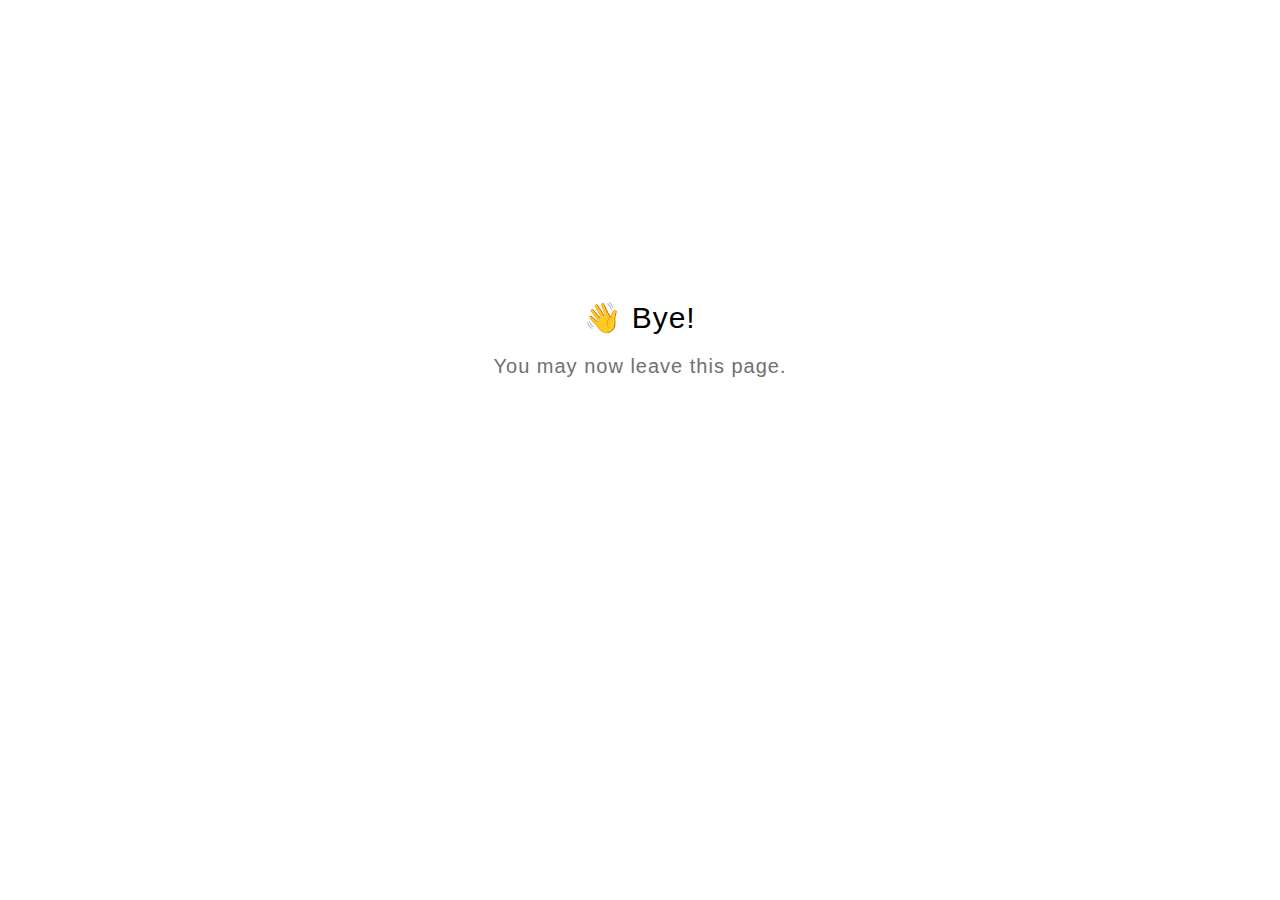
<file: operator-literature-raw-xXPmoyLi/content/goodbye.html>
<!DOCTYPE html>
<html lang="en">
  <head>
    <title>Goodbye</title>
    <meta charset="utf-8" lang="en">
    <style>
      html {
        font-size: 20px;
        font-family: 'lato', sans-serif;
        font-weight: lighter;
        letter-spacing: 0.05rem;
      }

      .goodbye-container {
        text-align: center;
        margin-top: 15rem;
      }

      .bye-message {
        font-size: 1.5rem;
      }

      .exit-text {
        color: #707070;
        margin-top: 1rem;
      }
    </style>
  </head>
  <body>
    <div class="goodbye-container">
      <div class="bye-message">👋 Bye!</div>
      <div class="exit-text">You may now leave this page.</div>
    </div>
  </body>
</html>
</file>
<file: schema-sigma-mock/css/style.css>
* {
  box-sizing: border-box;
}

html,
body,
main {
  height: 100%;
}

html {
  font-size: 10px;
}

body {
  font-size: 10px;
  font-weight: 400;
  font-family: "Assistant", sans-serif;
  margin: 0;
}
body.main-cover-page {
  overflow: hidden;
}
body.main-cover-page .glossary-box {
  margin-top: 5rem;
}

h2.title {
  color: #fff;
  font-weight: 300;
  font-size: 4rem;
  padding: 0 0 2rem;
  border-bottom: 1px solid #fff;
}

.button {
  display: inline-block;
  background: linear-gradient(180deg, #355276 33.02%, #3a679f 100%);
  border: 5px solid #ffffff;
  border-radius: 59px;
  text-decoration: none;
  color: #fff;
  padding: 1rem 4rem;
  transform: translate(0, 50%);
  transition: background-position 0.2s linear;
}
.button:hover, .button:focus {
  background-position: 0 53px;
}

.glossary-box {
  height: 100%;
}
.glossary-box:has(.tree) {
  margin-top: 30rem;
}
.glossary-box--wrapper {
  background: rgba(24, 51, 119, 0.03);
  -webkit-backdrop-filter: blur(20.4px);
          backdrop-filter: blur(20.4px);
  border-radius: 5px;
  padding: 5rem 2rem;
}
.glossary-box--wrapper .title {
  text-align: center;
}
.glossary-box--wrapper ul.selections {
  display: flex;
  align-items: stretch;
  justify-content: center;
  flex-wrap: wrap;
  gap: 10rem;
  list-style: none;
  padding: 0;
  padding: 6rem 0 0;
  margin: 5rem 0 0 0;
}
.glossary-box--wrapper ul.selections.tree {
  padding: 0;
}
.glossary-box--wrapper ul.selections.tree li div.sub-tree-item {
  padding: 5rem 2rem;
}
.glossary-box--wrapper ul.selections.tree li div.sub-tree-item--wrapper {
  display: flex;
  flex-direction: column;
  align-items: center;
  gap: 1rem;
  background-color: #f1f1f1;
  height: 100%;
}
.glossary-box--wrapper ul.selections.tree li div.sub-tree-item--wrapper strong {
  font-size: 2rem;
}
.glossary-box--wrapper ul.selections.tree li div.sub-tree-item--wrapper p {
  margin: 0;
  font-size: 1.6rem;
}
.glossary-box--wrapper ul.selections.tree li div.sub-tree-item--wrapper .image-wrapper {
  position: unset;
  transform: unset;
  display: flex;
  align-items: center;
  justify-content: center;
  margin: 0 auto;
  width: 7rem;
  height: 7rem;
  transform: translate(0, -50%);
}
.glossary-box--wrapper ul.selections.tree li div.sub-tree-item--wrapper .image-wrapper img {
  width: 3.5rem;
  height: 3.5rem;
}
.glossary-box--wrapper ul.selections.tree li div.sub-tree-item--wrapper .button {
  margin-top: auto;
}
.glossary-box--wrapper ul.selections li {
  position: relative;
  border-radius: 15px;
  width: 30rem;
  background-color: #fff;
  box-shadow: inset 0px -2px 1.3px #3a679f;
  transition: box-shadow 0.2s linear;
}
.glossary-box--wrapper ul.selections li:hover, .glossary-box--wrapper ul.selections li:focus-within {
  box-shadow: inset 0px -5px 1.3px #3a679f;
}
.glossary-box--wrapper ul.selections li:hover .image-wrapper, .glossary-box--wrapper ul.selections li:focus-within .image-wrapper {
  transform: translate(-50%, -60%);
}
.glossary-box--wrapper ul.selections li > a,
.glossary-box--wrapper ul.selections li .sub-tree-item {
  display: inline-block;
  width: 100%;
  height: 100%;
  text-align: center;
  font-size: 2.8rem;
  font-weight: 400;
  text-decoration: none;
  color: #1d334f;
  padding: 7rem 2rem 3rem;
}
.glossary-box--wrapper ul.selections li > a .image-wrapper,
.glossary-box--wrapper ul.selections li .sub-tree-item .image-wrapper {
  position: absolute;
  top: 0;
  left: 50%;
  transform: translate(-50%, -50%);
  width: 10rem;
  height: 10rem;
  background-color: #1d334f;
  border-radius: 50%;
  padding: 2rem;
  border: 5px solid #fff;
  overflow: hidden;
  transition: transform 0.2s linear;
}
.glossary-box--wrapper ul.selections li > a .image-wrapper img,
.glossary-box--wrapper ul.selections li .sub-tree-item .image-wrapper img {
  width: 5rem;
  height: 5rem;
  -o-object-fit: contain;
     object-fit: contain;
}

h1,
h2,
h3,
h4,
h5,
h6 {
  font-weight: 300;
  margin: 0;
  padding: 0;
}

h1 {
  font-size: 4.8rem;
}

body {
  overflow: auto;
}

navbar,
.actionbar,
.sidebar {
  position: fixed;
  top: 0;
  z-index: 9;
}

main .cover-page {
  position: relative;
  background-image: url(../assets/background-image-cover-page.png);
  background-repeat: no-repeat;
  background-size: 100vw 90vh;
  background-position: top center;
}
main .cover-page > img {
  position: absolute;
  top: 2rem;
  left: 2rem;
  width: 15rem;
}
main .cover-page > svg {
  position: absolute;
  top: 0;
}
main .cover-page > svg:first-of-type {
  right: 0;
}
main .cover-page > svg:last-of-type {
  left: 0;
}
main .cover-page > svg path {
  transition: filter 0.2s linear;
}
main .cover-page > svg path.glow {
  filter: drop-shadow(0 0 10px #fff);
}
main .cover-page--wrapper {
  display: flex;
  flex-direction: column;
  justify-content: center;
  gap: 12rem;
  padding: 0 2rem;
  height: 100%;
}
main .cover-page--wrapper:has(.tree) {
  display: block;
  text-align: start;
}
main .cover-page--wrapper:has(.tree) h1 {
  padding-top: 10rem;
}
main .cover-page--wrapper:not(:has(.tree)) h1 {
  margin-top: 10rem;
}

.contents-page navbar {
  display: block;
  width: 100%;
  background-color: #2e3743;
}
.contents-page navbar .navbar--wrapper {
  display: flex;
  align-items: center;
  justify-content: space-between;
  padding: 1rem 2rem;
}
.contents-page navbar .navbar--wrapper .navbar-links {
  display: flex;
  align-items: center;
  gap: 5rem;
}
.contents-page navbar .navbar--wrapper .navbar-links ul {
  display: flex;
  align-items: center;
  gap: 2rem;
  list-style: none;
  padding: 0;
  margin: 0;
}
.contents-page navbar .navbar--wrapper .navbar-links ul li {
  position: relative;
}
.contents-page navbar .navbar--wrapper .navbar-links ul li:not(:last-child):before {
  content: "";
  position: absolute;
  top: 0;
  right: -1rem;
  height: 100%;
  background-color: #fff;
  width: 1px;
}
.contents-page navbar .navbar--wrapper .navbar-links ul li a {
  text-decoration: none;
  color: #fff;
}
.contents-page navbar .navbar--wrapper .navbar-links ul li a.close svg {
  transition: transform 0.2s linear;
}
.contents-page navbar .navbar--wrapper .navbar-links ul li a.close.active svg {
  transform: rotate(90deg);
}
.contents-page navbar .search {
  display: flex;
  justify-content: center;
  align-items: center;
}
.contents-page navbar .search--wrapper {
  display: flex;
  align-items: center;
  flex-direction: row-reverse;
  background-color: #f0f1f2;
  border-radius: 9999px;
  padding: 0.8rem 2rem 0.8rem 0;
  box-shadow: 0 0 0 2px #2f3b48;
}
.contents-page navbar .search--wrapper input[type=text] {
  border: none;
  background: transparent;
  font-size: 1.6rem;
  color: #3a679f;
  padding: 0.5rem 1rem;
  outline: none;
  width: 100%;
  min-width: 200px;
}
.contents-page navbar .search--wrapper input[type=text]::-moz-placeholder {
  color: #3a679f;
  opacity: 0.8;
}
.contents-page navbar .search--wrapper input[type=text]::placeholder {
  color: #3a679f;
  opacity: 0.8;
}
.contents-page navbar .search--wrapper .search-button {
  background: transparent;
  border: none;
  padding: 0;
  margin-left: 1rem;
  cursor: pointer;
  display: flex;
  align-items: center;
}
.contents-page navbar .search--wrapper .search-button svg {
  width: 2.4rem;
  height: 2.4rem;
}
.contents-page navbar .search--wrapper .search-button svg path {
  fill: #3a679f;
}
.contents-page .sidebar,
.contents-page .main-content {
  display: inline-block;
}
.contents-page .container {
  display: flex;
  align-items: stretch;
  justify-content: flex-start;
  height: 100%;
}
.contents-page .sidebar {
  top: 6rem;
  padding: 1rem 0 0 0;
  max-width: 30rem;
  height: 100%;
  background-color: #f2f2f2;
}
.contents-page .sidebar h1 {
  font-size: 1.6rem;
  font-weight: 600;
  margin: 1.5rem 0 3rem;
}
.contents-page .sidebar--wrapper {
  padding: 0 2rem;
}
.contents-page .sidebar--wrapper ul {
  padding: 0;
  margin: 0;
}
.contents-page .sidebar ul li.has-submenu > ul {
  display: none;
}
.contents-page .sidebar ul li:not(:last-child) {
  margin-bottom: 1rem;
}
.contents-page .sidebar ul li {
  position: relative;
  list-style: none;
}
.contents-page .sidebar ul li > ul {
  margin-top: 1rem;
  padding-inline-start: 2rem;
}
.contents-page .sidebar ul li.active > a {
  background-color: #355276;
  color: #fff;
}
.contents-page .sidebar ul li.has-submenu > a {
  position: relative;
}
.contents-page .sidebar ul li.has-submenu > a > svg {
  display: block;
  position: absolute;
  top: 50%;
  left: 1rem;
  transform: translate(0, -50%);
  transition: transform 0.2s linear;
  cursor: pointer;
}
.contents-page .sidebar ul li.has-submenu > a > svg path {
  transition: stroke 0.2s linear, fill 0.2s linear;
}
.contents-page .sidebar ul li.has-submenu > a > svg:hover path, .contents-page .sidebar ul li.has-submenu > a > svg:focus path {
  fill: #4d8edc !important;
}
.contents-page .sidebar ul li.has-submenu.open > a svg {
  transform: translate(0, -50%) rotate(90deg);
}
.contents-page .sidebar ul li.has-submenu.open.active svg path {
  fill: #fff;
}
.contents-page .sidebar ul li a {
  display: block;
  font-size: 1.4rem;
  text-decoration: none;
  color: #000;
  width: 100%;
  height: 100%;
  padding: 1rem 2rem 1rem 4rem;
  transition: color 0.2s linear, background-color 0.2s linear;
}
.contents-page .main-content {
  padding-top: 9rem;
  width: calc(100% - 30rem);
  height: 100%;
  vertical-align: top;
  background-color: #fff;
  margin-inline-start: auto;
}
.contents-page .main-content--wrapper {
  overflow-x: hidden;
}
.contents-page .main-content .actionbar {
  top: 6rem;
  width: calc(100% - 30rem);
  background-color: #355276;
  border-top: 2px solid #577599;
}
.contents-page .main-content .actionbar--wrapper {
  display: flex;
  align-items: center;
  justify-content: space-between;
  padding: 1rem 2rem;
}
.contents-page .main-content .actionbar--wrapper .breadcrumbs--wrapper span {
  font-size: 1.6rem;
  color: #fff;
}
.contents-page .main-content .actionbar--wrapper .breadcrumbs--wrapper span:last-child {
  font-weight: 600;
}
.contents-page .main-content .actionbar--wrapper .actions {
  position: relative;
}
.contents-page .main-content .actionbar--wrapper .actions::before, .contents-page .main-content .actionbar--wrapper .actions:after {
  content: "";
  position: absolute;
  top: -1.2rem;
  right: -2rem;
  width: 110%;
  height: 2px;
  background-color: #ffe650;
  z-index: 1;
}
.contents-page .main-content .actionbar--wrapper .actions:after {
  right: 2rem;
  background-color: #6aa0e2;
  width: 200%;
  z-index: 0;
}
.contents-page .main-content .actionbar--wrapper .actions--wrapper {
  display: flex;
  align-items: center;
  gap: 4rem;
}
.contents-page .main-content .actionbar--wrapper .actions--wrapper .buttons-wrapper {
  position: relative;
  display: flex;
  align-items: center;
  gap: 1rem;
}
.contents-page .main-content .actionbar--wrapper .actions--wrapper .buttons-wrapper:first-child:before {
  content: "";
  position: absolute;
  height: 100%;
  right: -2rem;
  background-color: #fff;
  width: 1px;
}
.contents-page .main-content .actionbar--wrapper .actions--wrapper .buttons-wrapper button {
  border: unset;
  background-color: unset;
  padding: 0;
}
.contents-page .main-content .actionbar--wrapper .actions--wrapper .buttons-wrapper button:not(.video, .share) {
  cursor: pointer;
}
.contents-page .main-content .actionbar--wrapper .actions--wrapper .buttons-wrapper button.active:not(.video, .share) svg path, .contents-page .main-content .actionbar--wrapper .actions--wrapper .buttons-wrapper button:hover:not(.video, .share) svg path {
  fill: #000;
}
.contents-page .main-content .actionbar--wrapper .actions--wrapper .buttons-wrapper button svg {
  display: block;
  width: 2rem;
}
.contents-page .main-content .actionbar--wrapper .actions--wrapper .buttons-wrapper button svg path {
  transition: fill 0.2s linear;
}
.contents-page .main-content .content {
  position: relative;
  display: none;
  padding: 2.5rem 0 2.5rem 0;
  font-size: 1.4rem;
}
.contents-page .main-content .content:before {
  content: url(../assets/content-header.svg);
  position: absolute;
  top: 0;
  right: -40%;
  height: 100%;
  background-repeat: no-repeat;
  background-size: cover;
  opacity: 0.4;
}
.contents-page .main-content .content h1 {
  padding: 5rem;
  font-size: 4.8rem;
  font-weight: 600;
}
.contents-page .main-content .content .page-title {
  position: relative;
  font-size: 2.4rem;
  font-weight: 600;
}
.contents-page .main-content .content .page-title .line {
  position: absolute;
  left: 0;
  bottom: -1rem;
  width: 100%;
  height: 5px;
  background-color: #ffe650;
}
.contents-page .main-content .content .page-title .line:before, .contents-page .main-content .content .page-title .line:after {
  content: "";
  position: absolute;
  right: 20%;
  width: 100%;
  height: 100%;
  background-color: #4d8edc;
}
.contents-page .main-content .content .page-title .line:after {
  right: 55%;
  background-color: #2f3b49;
}
.contents-page .main-content .content-wrapper {
  padding: 10rem 5rem;
}
.contents-page .main-content .content-wrapper .content-container p {
  line-height: 1.5em;
  font-size: 1.6rem;
  margin: 3rem 0;
}
.contents-page .main-content .content-wrapper .content-container ul {
  display: flex;
  flex-direction: column;
  gap: 1rem;
  margin: 3rem 0 5rem;
}
.contents-page .main-content .content-wrapper .content-container ul.no-bold li {
  font-weight: 300;
}
.contents-page .main-content .content-wrapper .content-container ul li {
  font-size: 1.6rem;
  font-weight: 600;
}
.contents-page .main-content .content-wrapper .content-container ul li::marker {
  font-size: 2rem;
}
.contents-page .main-content .content-wrapper figure {
  width: 50%;
}
.contents-page .main-content .content-wrapper figure img {
  display: block;
  width: 100%;
  height: 100%;
}
.contents-page .main-content .content-wrapper figure figcaption {
  text-align: center;
}
.contents-page .main-content .content-wrapper .icons {
  display: flex;
  align-items: center;
  flex-direction: row-reverse;
  justify-content: start;
}
.contents-page .main-content .content-wrapper .icons img {
  width: 13rem;
}
.contents-page .main-content .content-wrapper .images-group {
  display: grid;
  grid-template-columns: repeat(2, 1fr);
  max-width: 40%;
  justify-content: flex-end;
}
.contents-page .main-content .content-wrapper .images-group img {
  width: 100%;
  height: 100%;
}
.contents-page .main-content .content.active {
  display: block;
}
.contents-page .main-content .footer {
  position: fixed;
  bottom: 0;
  width: calc(100% - 30rem);
  background-color: #f4f6f7;
  border-top: 1px;
  border-top-color: lightgrey;
  border-top-style: solid;
  padding: 2rem 1rem;
}
.contents-page .main-content .footer--wrapper {
  display: flex;
  align-items: center;
  justify-content: space-between;
}
.contents-page .main-content .footer--wrapper button {
  display: flex;
  align-items: center;
  gap: 1rem;
  border: 0;
  background-color: unset;
  cursor: pointer;
  transition: color 0.2s linear;
}
.contents-page .main-content .footer--wrapper button:hover, .contents-page .main-content .footer--wrapper button:focus {
  color: #6aa0e2;
}
.contents-page .main-content .footer--wrapper button:hover svg path, .contents-page .main-content .footer--wrapper button:focus svg path {
  fill: #6aa0e2;
}
.contents-page .main-content .footer--wrapper button svg path {
  transition: fill 0.2s linear;
}
.contents-page .main-content .footer--wrapper button span {
  font-size: 1.6rem;
}
.contents-page .main-content .footer--wrapper .pages {
  color: #57b7e0;
  font-size: 2rem;
}

.content[data-content=general-description] .content-wrapper {
  display: flex;
  align-items: center;
  gap: 3rem;
}
.content[data-content=general-description] .content-wrapper .image-wrapper {
  position: relative;
  width: 50%;
  padding-top: 19%;
}
.content[data-content=general-description] .content-wrapper .image-wrapper img {
  position: absolute;
  top: 0;
  left: 0;
  bottom: 0;
  right: 0;
  width: 100%;
  height: 100%;
  -o-object-fit: contain;
     object-fit: contain;
  display: none;
}
.content[data-content=general-description] .content-wrapper .image-wrapper img.active {
  display: block;
}
.content[data-content=general-description] .content-wrapper .image-wrapper .dot {
  position: absolute;
  z-index: 999;
}
.content[data-content=general-description] .content-wrapper .image-wrapper .dot[data-part=gun] {
  top: 11%;
  left: 0;
  width: 29rem;
  height: 2.5rem;
  rotate: 14deg;
}
@media only screen and (max-width: 2600px) and (min-width: 2000px) {
  .content[data-content=general-description] .content-wrapper .image-wrapper .dot[data-part=gun] {
    top: 12%;
    width: 46rem;
    height: 3rem;
  }
}
@media only screen and (max-width: 1450px) and (min-width: 1350px) {
  .content[data-content=general-description] .content-wrapper .image-wrapper .dot[data-part=gun] {
    top: 12%;
    left: 0;
    width: 22rem;
    height: 1.5rem;
  }
}
@media only screen and (max-width: 1200px) and (min-width: 1100px) {
  .content[data-content=general-description] .content-wrapper .image-wrapper .dot[data-part=gun] {
    top: 11%;
    left: 0;
    width: 17rem;
    height: 1.5rem;
  }
}
.content[data-content=general-description] .content-wrapper .image-wrapper .dot[data-part=turret] {
  top: 17%;
  right: 13%;
  width: 16rem;
  height: 11rem;
}
@media only screen and (max-width: 2600px) and (min-width: 2000px) {
  .content[data-content=general-description] .content-wrapper .image-wrapper .dot[data-part=turret] {
    width: 31rem;
    height: 21rem;
  }
}
@media only screen and (max-width: 1450px) and (min-width: 1350px) {
  .content[data-content=general-description] .content-wrapper .image-wrapper .dot[data-part=turret] {
    width: 14rem;
    height: 10rem;
  }
}
@media only screen and (max-width: 1200px) and (min-width: 1100px) {
  .content[data-content=general-description] .content-wrapper .image-wrapper .dot[data-part=turret] {
    width: 11rem;
    height: 8rem;
  }
}
.content[data-content=general-description] .content-wrapper .image-wrapper .dot[data-part=cab] {
  top: 20%;
  left: 3%;
  width: 20rem;
  height: 14rem;
}
@media only screen and (max-width: 2600px) and (min-width: 2000px) {
  .content[data-content=general-description] .content-wrapper .image-wrapper .dot[data-part=cab] {
    width: 37rem;
    height: 23rem;
  }
}
@media only screen and (max-width: 1450px) and (min-width: 1350px) {
  .content[data-content=general-description] .content-wrapper .image-wrapper .dot[data-part=cab] {
    width: 17rem;
    height: 10rem;
  }
}
@media only screen and (max-width: 1200px) and (min-width: 1100px) {
  .content[data-content=general-description] .content-wrapper .image-wrapper .dot[data-part=cab] {
    width: 13rem;
    height: 8rem;
  }
}
.content[data-content=general-description] .content-wrapper .image-wrapper .dot[data-part=barrel] {
  top: 10%;
  left: 42%;
  height: 10rem;
  width: 11rem;
}
@media only screen and (max-width: 2600px) and (min-width: 2000px) {
  .content[data-content=general-description] .content-wrapper .image-wrapper .dot[data-part=barrel] {
    top: 15%;
    left: 40%;
    height: 11rem;
    width: 21rem;
  }
}
@media only screen and (max-width: 1450px) and (min-width: 1350px) {
  .content[data-content=general-description] .content-wrapper .image-wrapper .dot[data-part=barrel] {
    top: 16%;
    left: 41%;
    height: 5rem;
    width: 10rem;
  }
}
@media only screen and (max-width: 1200px) and (min-width: 1100px) {
  .content[data-content=general-description] .content-wrapper .image-wrapper .dot[data-part=barrel] {
    top: 16%;
    left: 41%;
    height: 4rem;
    width: 8rem;
  }
}
.content[data-content=general-description] .content-wrapper .image-wrapper .dot[data-part=stablelizer] {
  bottom: 0;
  right: 0;
  width: 12rem;
  height: 10rem;
}
@media only screen and (max-width: 2600px) and (min-width: 2000px) {
  .content[data-content=general-description] .content-wrapper .image-wrapper .dot[data-part=stablelizer] {
    width: 21rem;
    height: 14rem;
  }
}
@media only screen and (max-width: 1450px) and (min-width: 1350px) {
  .content[data-content=general-description] .content-wrapper .image-wrapper .dot[data-part=stablelizer] {
    width: 10rem;
    height: 7rem;
  }
}
@media only screen and (max-width: 1200px) and (min-width: 1100px) {
  .content[data-content=general-description] .content-wrapper .image-wrapper .dot[data-part=stablelizer] {
    width: 8rem;
    height: 5rem;
  }
}
.content[data-content=general-description] .content-wrapper .image-wrapper .dot[data-part=stablelizer]:last-of-type {
  bottom: 0;
  right: 30%;
  width: 9rem;
  height: 10rem;
}
@media only screen and (max-width: 2600px) and (min-width: 2000px) {
  .content[data-content=general-description] .content-wrapper .image-wrapper .dot[data-part=stablelizer]:last-of-type {
    width: 14rem;
    height: 15rem;
  }
}
@media only screen and (max-width: 1450px) and (min-width: 1350px) {
  .content[data-content=general-description] .content-wrapper .image-wrapper .dot[data-part=stablelizer]:last-of-type {
    width: 7rem;
    height: 7rem;
  }
}
@media only screen and (max-width: 1200px) and (min-width: 1100px) {
  .content[data-content=general-description] .content-wrapper .image-wrapper .dot[data-part=stablelizer]:last-of-type {
    width: 5rem;
    height: 5rem;
  }
}

.group {
  display: flex;
  align-items: center;
  justify-content: space-between;
}
.group p {
  width: 50%;
}
.group figure {
  width: 25% !important;
}
.group figure img {
  display: block;
  width: 100%;
  height: 100%;
}

.table {
  width: 50%;
  border: 1px solid #ccc;
  border-collapse: collapse;
  font-family: Arial, sans-serif;
}
.table-wrapper {
  display: flex;
  flex-direction: column;
  background-color: #fff;
}
.table .table-row {
  display: grid;
  grid-template-columns: 1fr 3fr;
  transition: background-color 0.2s linear;
}
.table .table-row.highlight {
  background-color: #ffecec;
}
.table .table-row--title {
  background-color: #f0f0f0;
  padding: 1rem;
  font-weight: bold;
  border: 1px solid #ccc;
}
.table .table-row--data {
  padding: 1rem;
  border: 1px solid #ccc;
}

.hide {
  display: none !important;
}/*# sourceMappingURL=style.css.map */
</file>
<file: operator-literature-raw-xXPmoyLi/content/lib/icomoon.css>
@font-face {
	font-family: 'icomoon';
	src:  url('fonts/icomoon.ttf') format('truetype'),
				url('fonts/icomoon.woff') format('woff');
	font-weight: normal;
	font-style: normal;
}

[class^="icon-"], [class*=" icon-"] {
	/* use !important to prevent issues with browser extensions that change fonts */
	font-family: 'icomoon' !important;
	speak: none;
	font-style: normal;
	font-weight: normal;
	font-variant: normal;
	text-transform: none;
	line-height: 1;

	/* Better Font Rendering =========== */
	-webkit-font-smoothing: antialiased;
	-moz-osx-font-smoothing: grayscale;
}

.icon-edit-author-name:before {
	content: "\e976";
}
.icon-lock:before {
	content: "\e977";
}
.icon-checkmark-valid:before {
	content: "\e95d";
}
.icon-close-media-panel:before {
	content: "\e95e";
}
.icon-trash4:before {
	content: "\e95f";
}
.icon-x-invalid-url:before {
	content: "\e960";
}
.icon-attach2:before {
	content: "\e961";
}
.icon-bold:before {
	content: "\e962";
}
.icon-fontcolor:before {
	content: "\e963";
}
.icon-fontsize:before {
	content: "\e964";
}
.icon-italic:before {
	content: "\e965";
}
.icon-link:before {
	content: "\e966";
}
.icon-orderedlist:before {
	content: "\e967";
}
.icon-quote:before {
	content: "\e968";
}
.icon-unorderedlist:before {
	content: "\e969";
}
.icon-feedback:before {
	content: "\e910";
}
.icon-review:before {
	content: "\e911";
}
.icon-customizable:before {
	content: "\e908";
}
.icon-design:before {
	content: "\e909";
}
.icon-interactions:before {
	content: "\e90a";
}
.icon-questions:before {
	content: "\e90b";
}
.icon-scenarios2:before {
	content: "\e90c";
}
.icon-slides:before {
	content: "\e90d";
}
.icon-desktop:before {
	content: "\e902";
}
.icon-expressions:before {
	content: "\e903";
}
.icon-poses:before {
	content: "\e904";
}
.icon-retina:before {
	content: "\e905";
}
.icon-scenarios:before {
	content: "\e906";
}
.icon-transparency:before {
	content: "\e907";
}
.icon-Master-01:before {
	content: "\e934";
}
.icon-Master-02:before {
	content: "\e93a";
}
.icon-Master-03:before {
	content: "\e939";
}
.icon-Master-04:before {
	content: "\e936";
}
.icon-Master-05:before {
	content: "\e93b";
}
.icon-Master-06:before {
	content: "\e935";
}
.icon-Master-07:before {
	content: "\e937";
}
.icon-Master-08:before {
	content: "\e938";
}
.icon-Master-09:before {
	content: "\e922";
}
.icon-Master-10:before {
	content: "\e926";
}
.icon-Master-11:before {
	content: "\e924";
}
.icon-Master-12:before {
	content: "\e928";
}
.icon-Master-13:before {
	content: "\e923";
}
.icon-Master-14:before {
	content: "\e925";
}
.icon-Master-15:before {
	content: "\e929";
}
.icon-Master-16:before {
	content: "\e927";
}
.icon-Master-17:before {
	content: "\e92b";
}
.icon-Master-18:before {
	content: "\e92c";
}
.icon-Master-19:before {
	content: "\e92d";
}
.icon-Master-20:before {
	content: "\e92e";
}
.icon-Master-21:before {
	content: "\e92f";
}
.icon-Master-22:before {
	content: "\e930";
}
.icon-Master-23:before {
	content: "\e931";
}
.icon-Master-24:before {
	content: "\e932";
}
.icon-Master-25:before {
	content: "\e933";
}
.icon-Master-26:before {
	content: "\e92a";
}
.icon-check-circle:before {
	content: "\e803";
}
.icon-trash:before {
	content: "\e804";
}
.icon-rotation:before {
	content: "\e91a";
}
.icon-vector:before {
	content: "\e91b";
}
.icon-mute:before {
	content: "\e90e";
}
.icon-volume:before {
	content: "\e90f";
}
.icon-logo:before {
	content: "\e805";
}
.icon-share:before {
	content: "\e801";
}
.icon-sorting:before {
	content: "\e91c";
}
.icon-more:before {
	content: "\e91d";
}
.icon-copy:before {
	content: "\e951";
}
.icon-clock:before {
	content: "\e915";
}
.icon-quotes-left:before {
	content: "\e918";
}
.icon-list-numbered:before {
	content: "\e916";
}
.icon-list2:before {
	content: "\e917";
}
.icon-plus:before {
	content: "\e60a";
}
.icon-info:before {
	content: "\e974";
}
.icon-cross:before {
	content: "\e913";
}
.icon-checkmark:before {
	content: "\e975";
}
.icon-arrow-up2:before {
	content: "\e959";
}
.icon-arrow-down2:before {
	content: "\e95a";
}
.icon-sort-alpha-asc:before {
	content: "\e912";
}
.icon-rtf:before {
	content: "\e94b";
}
.icon-doc:before {
	content: "\e94a";
}
.icon-pdf:before {
	content: "\e94c";
}
.icon-ppt:before {
	content: "\e94d";
}
.icon-file:before {
	content: "\e94e";
}
.icon-xls:before {
	content: "\e94f";
}
.icon-zip:before {
	content: "\e950";
}
.icon-file-alt:before {
	content: "\e944";
}
.icon-doc-alt:before {
	content: "\e943";
}
.icon-pdf-alt:before {
	content: "\e945";
}
.icon-ppt-alt:before {
	content: "\e946";
}
.icon-rtf-alt:before {
	content: "\e947";
}
.icon-xls-alt:before {
	content: "\e948";
}
.icon-zip-alt:before {
	content: "\e949";
}
.icon-attach:before {
	content: "\e942";
}
.icon-reload:before {
	content: "\e941";
}
.icon-trash2:before {
	content: "\e60d";
}
.icon-arrow-left:before {
	content: "\e608";
}
.icon-arrow-right:before {
	content: "\e609";
}
.icon-check-alt:before {
	content: "\e606";
}
.icon-password-view:before {
	content: "\e972";
}
.icon-password-hide:before {
	content: "\e973";
}
.icon-view-grid:before {
	content: "\e96c";
}
.icon-grid-view:before {
	content: "\e96c";
}
.icon-view-list:before {
	content: "\e96d";
}
.icon-list-view:before {
	content: "\e96d";
}
.icon-blocks:before {
	content: "\e95b";
}
.icon-list3:before {
	content: "\e95c";
}
.icon-export:before {
	content: "\e958";
}
.icon-screencast:before {
	content: "\e957";
}
.icon-cursor:before {
	content: "\e956";
}
.icon-documents:before {
	content: "\e952";
}
.icon-duplicate:before {
	content: "\e952";
}
.icon-trash3:before {
	content: "\e953";
}
.icon-Article:before {
	content: "\e93c";
}
.icon-Interaction:before {
	content: "\e93d";
}
.icon-Quiz:before {
	content: "\e93e";
}
.icon-Video:before {
	content: "\e93f";
}
.icon-trashcan:before {
	content: "\e921";
}
.icon-marker_style:before {
	content: "\e920";
}
.icon-photo:before {
	content: "\e91f";
}
.icon-microphone:before {
	content: "\e91e";
}
.icon-plus2:before {
	content: "\e800";
}
.icon-processing:before {
	content: "\e607";
}
.icon-menu:before {
	content: "\e602";
}
.icon-headset:before {
	content: "\e603";
}
.icon-list:before {
	content: "\e604";
}
.icon-video:before {
	content: "\e605";
}
.icon-mail:before {
	content: "\e954";
}
.icon-remove:before {
	content: "\e955";
}
.icon-up-level-2:before {
	content: "\e96e";
}
.icon-up-level-list-2:before {
	content: "\e96f";
}
.icon-plus-circle:before {
	content: "\e802";
}
.icon-up-level:before {
	content: "\e970";
}
.icon-up-level-list:before {
	content: "\e971";
}
.icon-eye:before {
	content: "\e96b";
}
.icon-tick:before {
	content: "\e900";
}
.icon-check:before {
	content: "\e901";
}
.icon-link-alt:before {
	content: "\e919";
}
.icon-chevron-down:before {
	content: "\e60b";
}
.icon-chevron-up:before {
	content: "\e60c";
}
.icon-chevron-left:before {
	content: "\e600";
}
.icon-chevron:before {
	content: "\e601";
}
.icon-chevron-right:before {
	content: "\e601";
}
.icon-close-small:before {
	content: "\e940";
}
.icon-pie-chart:before {
	content: "\e914";
}
.icon-alert:before {
	content: "\e96a";
}
</file>
<file: welcome-to-sigma-digital-course-raw-wfQY4lxe/content/lib/icomoon.css>
@font-face {
	font-family: 'icomoon';
	src:  url('fonts/icomoon.ttf') format('truetype'),
				url('fonts/icomoon.woff') format('woff');
	font-weight: normal;
	font-style: normal;
}

[class^="icon-"], [class*=" icon-"] {
	/* use !important to prevent issues with browser extensions that change fonts */
	font-family: 'icomoon' !important;
	speak: none;
	font-style: normal;
	font-weight: normal;
	font-variant: normal;
	text-transform: none;
	line-height: 1;

	/* Better Font Rendering =========== */
	-webkit-font-smoothing: antialiased;
	-moz-osx-font-smoothing: grayscale;
}

.icon-edit-author-name:before {
	content: "\e976";
}
.icon-lock:before {
	content: "\e977";
}
.icon-checkmark-valid:before {
	content: "\e95d";
}
.icon-close-media-panel:before {
	content: "\e95e";
}
.icon-trash4:before {
	content: "\e95f";
}
.icon-x-invalid-url:before {
	content: "\e960";
}
.icon-attach2:before {
	content: "\e961";
}
.icon-bold:before {
	content: "\e962";
}
.icon-fontcolor:before {
	content: "\e963";
}
.icon-fontsize:before {
	content: "\e964";
}
.icon-italic:before {
	content: "\e965";
}
.icon-link:before {
	content: "\e966";
}
.icon-orderedlist:before {
	content: "\e967";
}
.icon-quote:before {
	content: "\e968";
}
.icon-unorderedlist:before {
	content: "\e969";
}
.icon-feedback:before {
	content: "\e910";
}
.icon-review:before {
	content: "\e911";
}
.icon-customizable:before {
	content: "\e908";
}
.icon-design:before {
	content: "\e909";
}
.icon-interactions:before {
	content: "\e90a";
}
.icon-questions:before {
	content: "\e90b";
}
.icon-scenarios2:before {
	content: "\e90c";
}
.icon-slides:before {
	content: "\e90d";
}
.icon-desktop:before {
	content: "\e902";
}
.icon-expressions:before {
	content: "\e903";
}
.icon-poses:before {
	content: "\e904";
}
.icon-retina:before {
	content: "\e905";
}
.icon-scenarios:before {
	content: "\e906";
}
.icon-transparency:before {
	content: "\e907";
}
.icon-Master-01:before {
	content: "\e934";
}
.icon-Master-02:before {
	content: "\e93a";
}
.icon-Master-03:before {
	content: "\e939";
}
.icon-Master-04:before {
	content: "\e936";
}
.icon-Master-05:before {
	content: "\e93b";
}
.icon-Master-06:before {
	content: "\e935";
}
.icon-Master-07:before {
	content: "\e937";
}
.icon-Master-08:before {
	content: "\e938";
}
.icon-Master-09:before {
	content: "\e922";
}
.icon-Master-10:before {
	content: "\e926";
}
.icon-Master-11:before {
	content: "\e924";
}
.icon-Master-12:before {
	content: "\e928";
}
.icon-Master-13:before {
	content: "\e923";
}
.icon-Master-14:before {
	content: "\e925";
}
.icon-Master-15:before {
	content: "\e929";
}
.icon-Master-16:before {
	content: "\e927";
}
.icon-Master-17:before {
	content: "\e92b";
}
.icon-Master-18:before {
	content: "\e92c";
}
.icon-Master-19:before {
	content: "\e92d";
}
.icon-Master-20:before {
	content: "\e92e";
}
.icon-Master-21:before {
	content: "\e92f";
}
.icon-Master-22:before {
	content: "\e930";
}
.icon-Master-23:before {
	content: "\e931";
}
.icon-Master-24:before {
	content: "\e932";
}
.icon-Master-25:before {
	content: "\e933";
}
.icon-Master-26:before {
	content: "\e92a";
}
.icon-check-circle:before {
	content: "\e803";
}
.icon-trash:before {
	content: "\e804";
}
.icon-rotation:before {
	content: "\e91a";
}
.icon-vector:before {
	content: "\e91b";
}
.icon-mute:before {
	content: "\e90e";
}
.icon-volume:before {
	content: "\e90f";
}
.icon-logo:before {
	content: "\e805";
}
.icon-share:before {
	content: "\e801";
}
.icon-sorting:before {
	content: "\e91c";
}
.icon-more:before {
	content: "\e91d";
}
.icon-copy:before {
	content: "\e951";
}
.icon-clock:before {
	content: "\e915";
}
.icon-quotes-left:before {
	content: "\e918";
}
.icon-list-numbered:before {
	content: "\e916";
}
.icon-list2:before {
	content: "\e917";
}
.icon-plus:before {
	content: "\e60a";
}
.icon-info:before {
	content: "\e974";
}
.icon-cross:before {
	content: "\e913";
}
.icon-checkmark:before {
	content: "\e975";
}
.icon-arrow-up2:before {
	content: "\e959";
}
.icon-arrow-down2:before {
	content: "\e95a";
}
.icon-sort-alpha-asc:before {
	content: "\e912";
}
.icon-rtf:before {
	content: "\e94b";
}
.icon-doc:before {
	content: "\e94a";
}
.icon-pdf:before {
	content: "\e94c";
}
.icon-ppt:before {
	content: "\e94d";
}
.icon-file:before {
	content: "\e94e";
}
.icon-xls:before {
	content: "\e94f";
}
.icon-zip:before {
	content: "\e950";
}
.icon-file-alt:before {
	content: "\e944";
}
.icon-doc-alt:before {
	content: "\e943";
}
.icon-pdf-alt:before {
	content: "\e945";
}
.icon-ppt-alt:before {
	content: "\e946";
}
.icon-rtf-alt:before {
	content: "\e947";
}
.icon-xls-alt:before {
	content: "\e948";
}
.icon-zip-alt:before {
	content: "\e949";
}
.icon-attach:before {
	content: "\e942";
}
.icon-reload:before {
	content: "\e941";
}
.icon-trash2:before {
	content: "\e60d";
}
.icon-arrow-left:before {
	content: "\e608";
}
.icon-arrow-right:before {
	content: "\e609";
}
.icon-check-alt:before {
	content: "\e606";
}
.icon-password-view:before {
	content: "\e972";
}
.icon-password-hide:before {
	content: "\e973";
}
.icon-view-grid:before {
	content: "\e96c";
}
.icon-grid-view:before {
	content: "\e96c";
}
.icon-view-list:before {
	content: "\e96d";
}
.icon-list-view:before {
	content: "\e96d";
}
.icon-blocks:before {
	content: "\e95b";
}
.icon-list3:before {
	content: "\e95c";
}
.icon-export:before {
	content: "\e958";
}
.icon-screencast:before {
	content: "\e957";
}
.icon-cursor:before {
	content: "\e956";
}
.icon-documents:before {
	content: "\e952";
}
.icon-duplicate:before {
	content: "\e952";
}
.icon-trash3:before {
	content: "\e953";
}
.icon-Article:before {
	content: "\e93c";
}
.icon-Interaction:before {
	content: "\e93d";
}
.icon-Quiz:before {
	content: "\e93e";
}
.icon-Video:before {
	content: "\e93f";
}
.icon-trashcan:before {
	content: "\e921";
}
.icon-marker_style:before {
	content: "\e920";
}
.icon-photo:before {
	content: "\e91f";
}
.icon-microphone:before {
	content: "\e91e";
}
.icon-plus2:before {
	content: "\e800";
}
.icon-processing:before {
	content: "\e607";
}
.icon-menu:before {
	content: "\e602";
}
.icon-headset:before {
	content: "\e603";
}
.icon-list:before {
	content: "\e604";
}
.icon-video:before {
	content: "\e605";
}
.icon-mail:before {
	content: "\e954";
}
.icon-remove:before {
	content: "\e955";
}
.icon-up-level-2:before {
	content: "\e96e";
}
.icon-up-level-list-2:before {
	content: "\e96f";
}
.icon-plus-circle:before {
	content: "\e802";
}
.icon-up-level:before {
	content: "\e970";
}
.icon-up-level-list:before {
	content: "\e971";
}
.icon-eye:before {
	content: "\e96b";
}
.icon-tick:before {
	content: "\e900";
}
.icon-check:before {
	content: "\e901";
}
.icon-link-alt:before {
	content: "\e919";
}
.icon-chevron-down:before {
	content: "\e60b";
}
.icon-chevron-up:before {
	content: "\e60c";
}
.icon-chevron-left:before {
	content: "\e600";
}
.icon-chevron:before {
	content: "\e601";
}
.icon-chevron-right:before {
	content: "\e601";
}
.icon-close-small:before {
	content: "\e940";
}
.icon-pie-chart:before {
	content: "\e914";
}
.icon-alert:before {
	content: "\e96a";
}
</file>
